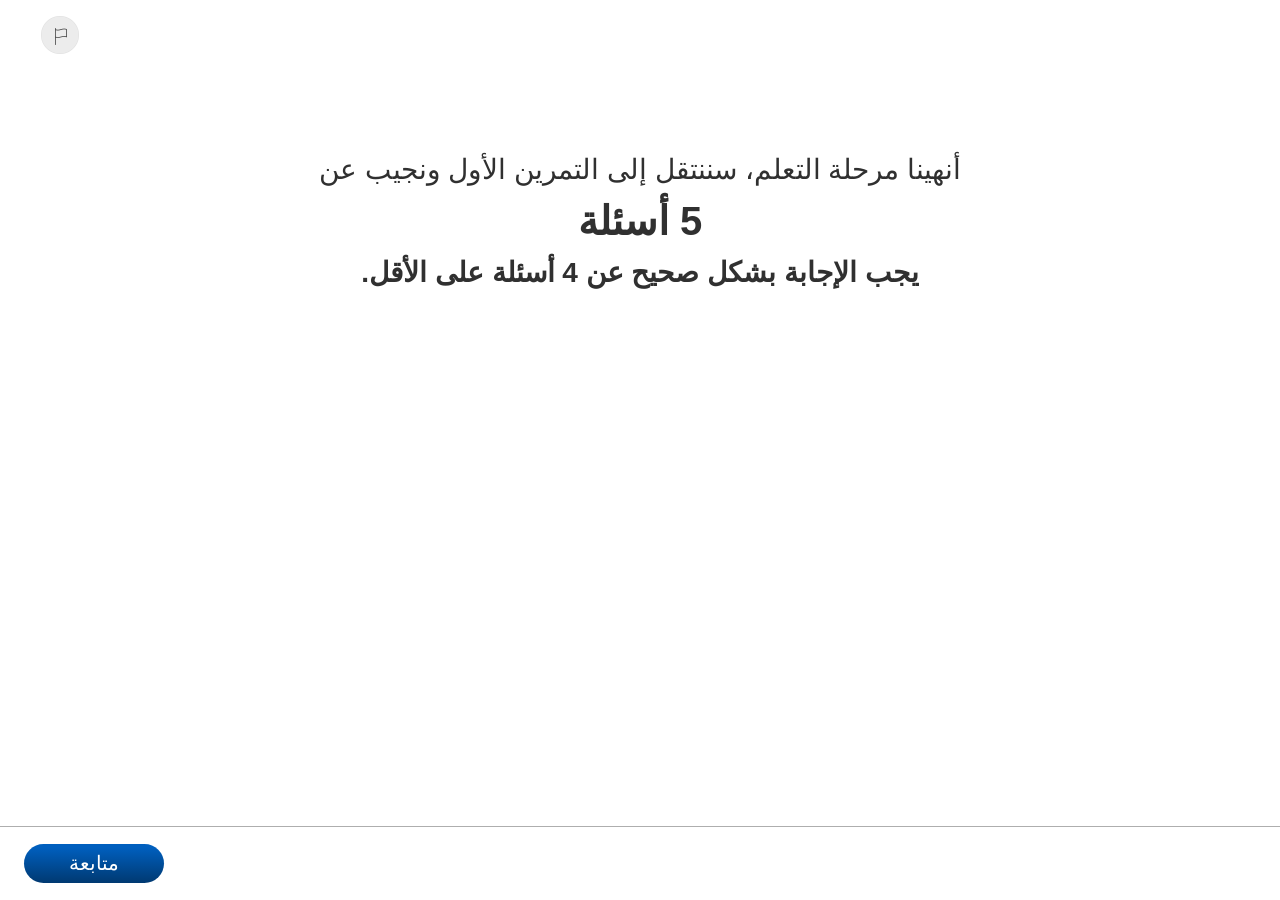
<file: methodica-science-volume-liquid-01-02/index.html>
<!DOCTYPE html>
<html lang="ar" dir="rtl">
<head>
  <meta charset="UTF-8">
  <meta name="viewport" content="width=device-width, initial-scale=1.0">
  <title>وحدة تعليمية — قياس حجم السائل وأدوات القياس · الجزء 02</title>
  <link rel="stylesheet" href="../unit-css/base.css?v=3">
  <link rel="stylesheet" href="../unit-css/scq.css?v=2">
  <link rel="stylesheet" href="../unit-css/img-zoom.css?v=1">
  <link rel="stylesheet" href="../unit-css/progress-question.css?v=1">
  <link rel="stylesheet" href="css/style.css?v=9">
  <link rel="stylesheet" href="../unit-css/25-report.css?v=1">
  <link rel="stylesheet" href="../unit-css/motion.css?v=1">
  <link rel="stylesheet" href="../unit-css/nav-buttons.css?v=1">
</head>
<body>
<!-- Boot cover (guide §8.11): hides screen 0 until the resume decision, so a restored learner
     never sees the first screen flash before their own. Inline-styled and a sibling of #app (not a
     child: #app is scaled). 50-loader.js drops it on every exit path; this failsafe lifts it after
     800 ms, or up to 6 s while a restore is actually in flight (window.__resumeInFlight). -->
<div id="boot-cover" style="position:fixed;inset:0;z-index:9999;background:#fff"></div>
<script>
(function () {
  var t0 = Date.now();
  function tick() {
    var c = document.getElementById('boot-cover');
    if (!c || !c.parentNode) return;
    if (window.__resumeInFlight && Date.now() - t0 < 6000) { setTimeout(tick, 100); return; }
    c.parentNode.removeChild(c);
  }
  setTimeout(tick, 800);
})();
</script><div id="app">

  <!-- ═══════════════════════════════════════════════════════════
       GLOBAL — Report / Issue button (Figma "issue button" component).
       Appears on EVERY screen. Lives OUTSIDE all .screen divs so it
       is shared, not duplicated per screen. Visual only for now;
       no click behavior wired.
       States: default (gray circle) → hover (blue circle + label).
       Icon shapes are the exact Figma assets; the "מצאתם בעיה?" label
       is live HTML (shown on hover) — text is never baked into the PNG.
       Pop-up variant is intentionally NOT implemented.
       ═══════════════════════════════════════════════════════════ -->
  <button class="flag-btn" id="flag-btn" type="button" aria-label="هل وجدتم مشكلة؟">
    <span class="flag-btn-icon"></span>
    <span class="flag-btn-label">هل وجدتم مشكلة؟</span>
  </button>


  <!-- ═══════════════════════════════════════════════════════════
       S0 — TransitionScreen (slide 22) — second instance (S13
       pattern; Target-01 S10 named as the reference). Adds a lead-in
       line above the title. Character video: Read variant.
       ═══════════════════════════════════════════════════════════ -->
  <section class="screen active" data-screen="0" id="s0">

    <div class="s13tr-content">
      <div class="s13tr-text" data-reveal="1">
        <p class="s15tr-lead">أنهينا مرحلة التعلم، سننتقل إلى التمرين الأول ونجيب عن</p>
        <h1 class="s13tr-title">5 أسئلة</h1>
        <p class="s13tr-subtitle">يجب الإجابة بشكل صحيح عن 4 أسئلة على الأقل.</p>
      </div>
      <!-- Motion v0.1 (video-zone fade): gentle fade only, starts with the
           screen entrance; autoplay untouched. -->
      <div class="s13tr-video-wrap" data-reveal="1" data-reveal-fade>
        <video id="s15tr-video" class="s13tr-video" autoplay muted playsinline
               disablepictureinpicture disableremoteplayback
               controlsList="nodownload noremoteplayback nofullscreen noplaybackrate"></video>
      </div>
    </div>

    <button class="btn-continue" id="s15-continue" onclick="advanceFromS15()">متابعة</button>
    <button class="scq-back" id="s15-back" type="button" onclick="goBack()">عودة</button>

  </section>


  <!-- ═══════════════════════════════════════════════════════════
       S1 — ImageHotspotQuestion, practice Q1/5 (slide 23).
       Same template as S8 with two producer-noted changes:
       (1) a Progress Question nav (שאלה 1 מתוך 5 — component ported
       from Target-01, the reference named in the notes); (2) the
       hotspot dots carry letters (א/ב/ג) matching the options line.
       Correct: ג (הנקודה הנמוכה בעקומה). Hint appears only AFTER a
       first wrong answer (producer note for this 5-question series).
       ═══════════════════════════════════════════════════════════ -->
  <section class="screen" data-screen="1" id="s1">

    <!-- Progress Question nav — Q1 first in DOM = physically RIGHT (RTL) -->
    <nav class="progress-question" aria-label="التنقُّل بين الأسئلة">
      <div class="progress-question__item" data-question="1">
        <div class="progress-question__icon progress-question__icon--current"></div>
        <span class="progress-question__label progress-question__label--visited">سؤال 1</span>
      </div>
      <div class="progress-question__connector" data-connector="1"></div>
      <div class="progress-question__item" data-question="2">
        <div class="progress-question__icon"></div>
        <span class="progress-question__label">سؤال 2</span>
      </div>
      <div class="progress-question__connector" data-connector="2"></div>
      <div class="progress-question__item" data-question="3">
        <div class="progress-question__icon"></div>
        <span class="progress-question__label">سؤال 3</span>
      </div>
      <div class="progress-question__connector" data-connector="3"></div>
      <div class="progress-question__item" data-question="4">
        <div class="progress-question__icon"></div>
        <span class="progress-question__label">سؤال 4</span>
      </div>
      <div class="progress-question__connector" data-connector="4"></div>
      <div class="progress-question__item" data-question="5">
        <div class="progress-question__icon"></div>
        <span class="progress-question__label">سؤال 5</span>
      </div>
    </nav>

    <div class="s16q-content">
      <div class="s16q-text" data-reveal="1">
        <p class="s16q-title">الجزء المقعر من السائل</p>
        <p class="s16q-body">يظهر في الصورة مخبار مدرّج يحتوي على ماء. يلتصق الماء قليلًا بالجدار، ولذلك يشكل سطح السائل انحناءً‎.</p>
        <p class="s16q-body"><strong>اضغطوا على نقطة القراءة التي نقيس عندها‎.</strong></p>
        <p class="s16q-body">أ. فوق الانحناء&nbsp;&nbsp;&nbsp;ب. على مستوى الانحناء&nbsp;&nbsp;&nbsp;ت. عند أدنى نقطة في الانحناء</p>
      </div>
      <!-- Motion: fade-only — hotspot dots are absolutely positioned (static
           inline coords) and pulse with their own animation; never transform. -->
      <div class="s16q-img-wrap" data-reveal="2" data-reveal-fade>
        <img class="s16q-img" src="assets/img/meniscus-cylinder.png"
             alt="مخبار مدرّج يحتوي على ماء — سطح الماء يشكل انحناءً مقعرًا">
        <button class="s16q-hotspot" type="button" data-id="a"
                aria-label="أ — فوق الانحناء" style="left:290.5px; top:91px;"
                onclick="s16qSelect('a')">
          <span class="s16q-hotspot-dot" aria-hidden="true">أ</span>
        </button>
        <button class="s16q-hotspot" type="button" data-id="b"
                aria-label="ب — على مستوى الانحناء" style="left:379.5px; top:102px;"
                onclick="s16qSelect('b')">
          <span class="s16q-hotspot-dot" aria-hidden="true">ب</span>
        </button>
        <button class="s16q-hotspot" type="button" data-id="c"
                aria-label="ت — عند أدنى نقطة في الانحناء" style="left:305.5px; top:130px;"
                onclick="s16qSelect('c')">
          <span class="s16q-hotspot-dot" aria-hidden="true">ت</span>
        </button>
      </div>
    </div>

    <!-- Bottom action bar — hint hidden until the first wrong answer -->
    <div class="scq-bar">
      <div class="scq-bar-main">
        <button class="scq-check" id="s16q-check" type="button" disabled
                onclick="s16qCheck()">هل إجابتي صحيحة؟</button>
        <button class="scq-hint" id="s16q-hint" type="button"
                style="visibility:hidden" onclick="s16qOpenHint()">
          <span>هل يمكنني الحصول على تلميح؟</span>
          <img class="scq-hint-ico" src="../unit-assets/img/icon-idea-blue.svg" alt="">
        </button>
      </div>
      <button class="scq-back" id="s16-back" type="button" onclick="goBack()">عودة</button>
    </div>
  </section>

  <!-- S16 feedback popup — outside .screen so display:none never hides it -->
  <div class="scq-popup m-popup hidden" id="s16q-popup"
       onpointerdown="s16qPopupMouseDown(event)"
       role="status" aria-live="polite">
    <div class="scq-popup-header">
      <p class="scq-popup-title" id="s16q-popup-title"></p>
    </div>
    <div class="scq-popup-body" id="s16q-popup-body"></div>
  </div>

  <!-- S16 hint popup (modal) — outside .screen divs, inside #app -->
  <div class="scq-hint-overlay m-popup hidden" id="s16q-hint-overlay"
       onclick="s16qCloseHintOnBackdrop(event)">
    <div class="scq-hint-popup" role="dialog" aria-modal="true"
         aria-labelledby="s16q-hint-title">
      <div class="scq-hint-content">
        <div class="scq-hint-text">
          <h2 class="scq-hint-title" id="s16q-hint-title">تلميح</h2>
          <div class="scq-hint-body">
            <p>انتبهوا إلى شكل سطح الماء. حاولوا أن تتذكروا‎ أي نقطة في الانحناء يمكن أن تُستخدم لقراءة دقيقة ومتّسقة؟</p>
          </div>
        </div>
      </div>
      <button class="scq-hint-close" type="button" onclick="s16qCloseHint()">عودة إلى السؤال</button>
    </div>
  </div>


  <!-- ═══════════════════════════════════════════════════════════
       S2 — SingleChoiceQuestion dual-part variant, practice Q2/5
       (slide 24). Producer: "וריאנט קטן של SingleChoiceQuestion —
       שתי שאלות במסך; צדקתי? נהיה פעיל רק אחרי מענה על שתיהן".
       Correct: א=30, ב=כן (both must be right). 2 attempts, hint
       after the first wrong answer (series rule).
       ═══════════════════════════════════════════════════════════ -->
  <section class="screen" data-screen="2" id="s2">

    <!-- Progress Question nav — shared component, Q1 first in DOM = RIGHT (RTL) -->
    <nav class="progress-question" aria-label="التنقُّل بين الأسئلة">
      <div class="progress-question__item" data-question="1">
        <div class="progress-question__icon"></div>
        <span class="progress-question__label">سؤال 1</span>
      </div>
      <div class="progress-question__connector" data-connector="1"></div>
      <div class="progress-question__item" data-question="2">
        <div class="progress-question__icon progress-question__icon--current"></div>
        <span class="progress-question__label progress-question__label--visited">سؤال 2</span>
      </div>
      <div class="progress-question__connector" data-connector="2"></div>
      <div class="progress-question__item" data-question="3">
        <div class="progress-question__icon"></div>
        <span class="progress-question__label">سؤال 3</span>
      </div>
      <div class="progress-question__connector" data-connector="3"></div>
      <div class="progress-question__item" data-question="4">
        <div class="progress-question__icon"></div>
        <span class="progress-question__label">سؤال 4</span>
      </div>
      <div class="progress-question__connector" data-connector="4"></div>
      <div class="progress-question__item" data-question="5">
        <div class="progress-question__icon"></div>
        <span class="progress-question__label">سؤال 5</span>
      </div>
    </nav>

    <div class="s17q-content">
      <p class="s17q-title" data-reveal="1">نتيجة موثوقة</p>
      <p class="s17q-body" data-reveal="1">قاست دنيا كمية الماء نفسها 3 مرات وحصلت على النتائج التالية: 30، 28، 32 ملل.</p>

      <p class="s17q-part" data-reveal="2">أ. ما هو معدل القياسات الثلاثة؟</p>
      <div class="s17q-answers" role="radiogroup" aria-label="أ. ما هو معدل القياسات الثلاثة؟" data-reveal="2">
        <button class="scq-opt" type="button" role="radio" aria-checked="false"
                data-part="a" data-id="30" onclick="s17qSelect('a','30')">
          <span class="scq-opt-text">30</span>
          <span class="scq-radio" aria-hidden="true"></span>
        </button>
        <button class="scq-opt" type="button" role="radio" aria-checked="false"
                data-part="a" data-id="31" onclick="s17qSelect('a','31')">
          <span class="scq-opt-text">31</span>
          <span class="scq-radio" aria-hidden="true"></span>
        </button>
        <button class="scq-opt" type="button" role="radio" aria-checked="false"
                data-part="a" data-id="32" onclick="s17qSelect('a','32')">
          <span class="scq-opt-text">32</span>
          <span class="scq-radio" aria-hidden="true"></span>
        </button>
      </div>

      <p class="s17q-part" data-reveal="3">ب. هل القياسات موثوقة؟</p>
      <div class="s17q-answers" role="radiogroup" aria-label="ب. هل القياسات موثوقة؟" data-reveal="3">
        <button class="scq-opt" type="button" role="radio" aria-checked="false"
                data-part="b" data-id="yes" onclick="s17qSelect('b','yes')">
          <span class="scq-opt-text">نعم</span>
          <span class="scq-radio" aria-hidden="true"></span>
        </button>
        <button class="scq-opt" type="button" role="radio" aria-checked="false"
                data-part="b" data-id="no" onclick="s17qSelect('b','no')">
          <span class="scq-opt-text">لا</span>
          <span class="scq-radio" aria-hidden="true"></span>
        </button>
      </div>
    </div>

    <!-- Bottom action bar — hint hidden until the first wrong answer -->
    <div class="scq-bar">
      <div class="scq-bar-main">
        <button class="scq-check" id="s17q-check" type="button" disabled
                onclick="s17qCheck()">هل إجابتي صحيحة؟</button>
        <button class="scq-hint" id="s17q-hint" type="button"
                style="visibility:hidden" onclick="s17qOpenHint()">
          <span>هل يمكنني الحصول على تلميح؟</span>
          <img class="scq-hint-ico" src="../unit-assets/img/icon-idea-blue.svg" alt="">
        </button>
      </div>
      <button class="scq-back" id="s17-back" type="button" onclick="goBack()">عودة</button>
    </div>
  </section>

  <!-- S17 feedback popup — outside .screen so display:none never hides it -->
  <div class="scq-popup m-popup hidden" id="s17q-popup"
       onpointerdown="s17qPopupMouseDown(event)"
       role="status" aria-live="polite">
    <div class="scq-popup-header">
      <p class="scq-popup-title" id="s17q-popup-title"></p>
    </div>
    <div class="scq-popup-body" id="s17q-popup-body"></div>
  </div>

  <!-- S17 hint popup (modal) — outside .screen divs, inside #app -->
  <div class="scq-hint-overlay m-popup hidden" id="s17q-hint-overlay"
       onclick="s17qCloseHintOnBackdrop(event)">
    <div class="scq-hint-popup" role="dialog" aria-modal="true"
         aria-labelledby="s17q-hint-title">
      <div class="scq-hint-content">
        <div class="scq-hint-text">
          <h2 class="scq-hint-title" id="s17q-hint-title">تلميح</h2>
          <div class="scq-hint-body">
            <p>أ. لحساب المعدل، نجمع جميع القياسات ونقسم على عدد القياسات‎.</p>
            <p>ب. افحصوا مدى تقارب النتائج من بعضها البعض. كلما كانت الفروق أصغر، كان القياس أكثر موثوقية‎.</p>
          </div>
        </div>
      </div>
      <button class="scq-hint-close" type="button" onclick="s17qCloseHint()">عودة إلى السؤال</button>
    </div>
  </div>


  <!-- ═══════════════════════════════════════════════════════════
       S3 — SingleChoiceQuestion with content image, practice Q3/5
       (slide 25). S1 template layout (image left + question/options
       right, flow-stacked). Correct: של מאיה. 2 attempts, hint after
       the first wrong answer (series rule).
       ═══════════════════════════════════════════════════════════ -->
  <section class="screen" data-screen="3" id="s3">

    <!-- Progress Question nav — shared component -->
    <nav class="progress-question" aria-label="التنقُّل بين الأسئلة">
      <div class="progress-question__item" data-question="1">
        <div class="progress-question__icon"></div>
        <span class="progress-question__label">سؤال 1</span>
      </div>
      <div class="progress-question__connector" data-connector="1"></div>
      <div class="progress-question__item" data-question="2">
        <div class="progress-question__icon"></div>
        <span class="progress-question__label">سؤال 2</span>
      </div>
      <div class="progress-question__connector" data-connector="2"></div>
      <div class="progress-question__item" data-question="3">
        <div class="progress-question__icon progress-question__icon--current"></div>
        <span class="progress-question__label progress-question__label--visited">سؤال 3</span>
      </div>
      <div class="progress-question__connector" data-connector="3"></div>
      <div class="progress-question__item" data-question="4">
        <div class="progress-question__icon"></div>
        <span class="progress-question__label">سؤال 4</span>
      </div>
      <div class="progress-question__connector" data-connector="4"></div>
      <div class="progress-question__item" data-question="5">
        <div class="progress-question__icon"></div>
        <span class="progress-question__label">سؤال 5</span>
      </div>
    </nav>

    <div class="scq-question">
      <!-- Content image (producer: OriMaya.jpg) — zoom is a template default.
           Motion: fade-only (zoom clones this wrapper); group 3 per RTL order —
           right-side text/answers first, left image after. -->
      <div class="scq-img" data-reveal="3" data-reveal-fade>
        <div class="scq-img-inner">
          <button class="img-zoom-btn" type="button" aria-label="تكبير الصورة"
                  data-zoom-src="assets/img/OriMaya.jpg"
                  data-zoom-alt="فادي وياسمين يقيسان حجم سائل في مخبار مدرّج — فادي ينظر من الأعلى وياسمين على مستوى العين">
            <svg class="img-zoom-btn__icon" aria-hidden="true" width="20" height="20" viewBox="0 0 21 21" fill="none" xmlns="http://www.w3.org/2000/svg"><path d="M8 1C11.8661 1 15 4.13371 15 7.99902C15 11.8643 11.8661 14.998 8 14.998C4.1339 14.998 1.00002 11.8643 1 7.99902C1 4.13371 4.13389 1 8 1Z" stroke="currentColor" stroke-width="2"/><path d="M12.6221 14.188L14.2657 12.6141L19.928 18.5274C20.3626 18.9813 20.347 19.7016 19.8931 20.1362C19.4392 20.5708 18.7189 20.5552 18.2843 20.1013L12.6221 14.188Z" fill="currentColor"/></svg>
          </button>
          <img src="assets/img/OriMaya.jpg"
               alt="فادي وياسمين يقيسان حجم سائل في مخبار مدرّج — فادي ينظر من الأعلى وياسمين على مستوى العين"
               onerror="this.style.display='none'">
        </div>
      </div>

      <!-- Question text (flow-stacked with the answers, per template contract) -->
      <div class="scq-qtext s18q-qtext" data-reveal="1">
        <p>انظروا إلى الصورة</p>
        <p class="s18q-body">قاس فادي وياسمين حجم سائل معين.</p>
        <p class="s18q-body">قرأ فادي 50 ملل. وقرأت ياسمين 48 ملل.</p>
        <p class="s18q-strong">أي قياس صحيح؟</p>
      </div>

      <div class="scq-answers s18q-answers" role="radiogroup" aria-label="أي قياس صحيح؟" data-reveal="2">
        <button class="scq-opt" type="button" role="radio" aria-checked="false"
                data-id="ori" onclick="s18qSelect('ori')">
          <span class="scq-opt-text">قياس فادي - يمكن الرؤية بشكل أفضل من الأعلى</span>
          <span class="scq-radio" aria-hidden="true"></span>
        </button>
        <button class="scq-opt" type="button" role="radio" aria-checked="false"
                data-id="maya" onclick="s18qSelect('maya')">
          <span class="scq-opt-text">قياس ياسمين - القراءة على مستوى العين هي الطريقة المتّبعة</span>
          <span class="scq-radio" aria-hidden="true"></span>
        </button>
        <button class="scq-opt" type="button" role="radio" aria-checked="false"
                data-id="both" onclick="s18qSelect('both')">
          <span class="scq-opt-text">النتيجتان صحيحتان ولا مشكلة في ذلك</span>
          <span class="scq-radio" aria-hidden="true"></span>
        </button>
        <button class="scq-opt" type="button" role="radio" aria-checked="false"
                data-id="bigger" onclick="s18qSelect('bigger')">
          <span class="scq-opt-text">على الأرجح قياس فادي - لأن الرقم الذي حصل عليه أكبر</span>
          <span class="scq-radio" aria-hidden="true"></span>
        </button>
      </div>
    </div>

    <!-- Bottom action bar — hint hidden until the first wrong answer -->
    <div class="scq-bar">
      <div class="scq-bar-main">
        <button class="scq-check" id="s18q-check" type="button" disabled
                onclick="s18qCheck()">هل إجابتي صحيحة؟</button>
        <button class="scq-hint" id="s18q-hint" type="button"
                style="visibility:hidden" onclick="s18qOpenHint()">
          <span>هل يمكنني الحصول على تلميح؟</span>
          <img class="scq-hint-ico" src="../unit-assets/img/icon-idea-blue.svg" alt="">
        </button>
      </div>
      <button class="scq-back" id="s18-back" type="button" onclick="goBack()">عودة</button>
    </div>
  </section>

  <!-- S18 feedback popup — outside .screen so display:none never hides it -->
  <div class="scq-popup m-popup hidden" id="s18q-popup"
       onpointerdown="s18qPopupMouseDown(event)"
       role="status" aria-live="polite">
    <div class="scq-popup-header">
      <p class="scq-popup-title" id="s18q-popup-title"></p>
    </div>
    <div class="scq-popup-body" id="s18q-popup-body"></div>
  </div>

  <!-- S18 hint popup (modal) — outside .screen divs, inside #app -->
  <div class="scq-hint-overlay m-popup hidden" id="s18q-hint-overlay"
       onclick="s18qCloseHintOnBackdrop(event)">
    <div class="scq-hint-popup" role="dialog" aria-modal="true"
         aria-labelledby="s18q-hint-title">
      <div class="scq-hint-content">
        <div class="scq-hint-text">
          <h2 class="scq-hint-title" id="s18q-hint-title">تلميح</h2>
          <div class="scq-hint-body">
            <p>تذكروا قاعدة قراءة المخبار المدرّج.</p>
            <p>هل تؤثر زاوية النظر على شكل الانحناء؟</p>
          </div>
        </div>
      </div>
      <button class="scq-hint-close" type="button" onclick="s18qCloseHint()">عودة إلى السؤال</button>
    </div>
  </div>


  <!-- ═══════════════════════════════════════════════════════════
       S4 — SingleChoiceQuestion image-cards variant, practice Q4/5
       (slide 26). S5 template (image cards + צדקתי?), reusing the same
       assets. TWO options and ONE attempt (producer fix — the משורה
       card and the retry attempt were removed): the first answer is
       final, so the feedback popup is immediately the correct/wrong
       verdict. Hint available from the start (a one-shot question has
       no "after the first wrong" moment). Correct: פיפטה.
       ═══════════════════════════════════════════════════════════ -->
  <section class="screen" data-screen="4" id="s4">

    <!-- Progress Question nav — shared component -->
    <nav class="progress-question" aria-label="التنقُّل بين الأسئلة">
      <div class="progress-question__item" data-question="1">
        <div class="progress-question__icon"></div>
        <span class="progress-question__label">سؤال 1</span>
      </div>
      <div class="progress-question__connector" data-connector="1"></div>
      <div class="progress-question__item" data-question="2">
        <div class="progress-question__icon"></div>
        <span class="progress-question__label">سؤال 2</span>
      </div>
      <div class="progress-question__connector" data-connector="2"></div>
      <div class="progress-question__item" data-question="3">
        <div class="progress-question__icon"></div>
        <span class="progress-question__label">سؤال 3</span>
      </div>
      <div class="progress-question__connector" data-connector="3"></div>
      <div class="progress-question__item" data-question="4">
        <div class="progress-question__icon progress-question__icon--current"></div>
        <span class="progress-question__label progress-question__label--visited">سؤال 4</span>
      </div>
      <div class="progress-question__connector" data-connector="4"></div>
      <div class="progress-question__item" data-question="5">
        <div class="progress-question__icon"></div>
        <span class="progress-question__label">سؤال 5</span>
      </div>
    </nav>

    <div class="s5q-content s19q-content">

      <div class="s5q-header" data-reveal="1">
        <p class="s5q-body">علينا قياس 10 ملل من السائل.<br><strong>بأي أداة يمكننا قياس الكمية بدقّة أكبر؟</strong></p>
      </div>

      <!-- Image cards, right→left: כוס כימית · פיפטה.
           direction:ltr → first DOM child = leftmost.
           Motion: ltr grid reveals as ONE group. -->
      <div class="s5q-cards" role="radiogroup" aria-label="بأي أداة يمكننا قياس الكمية بدقّة أكبر" data-reveal="2">

        <button class="s5q-card" type="button" role="radio" aria-checked="false"
                data-id="pipette" onclick="s19qSelect('pipette')">
          <span class="s5q-card-frame">
            <img src="../unit-assets/img/pipette.png" alt="ماصّة">
          </span>
          <span class="s5q-card-label">ماصّة</span>
        </button>

        <button class="s5q-card" type="button" role="radio" aria-checked="false"
                data-id="beaker" onclick="s19qSelect('beaker')">
          <span class="s5q-card-frame">
            <img src="../unit-assets/img/ChemicalBeaker2.png" alt="دورق بسِعة 500 ملل">
          </span>
          <span class="s5q-card-label">دورق بسِعة 500 ملل</span>
        </button>

      </div>

    </div>

    <!-- Bottom action bar — hint visible from the start (one attempt:
         there is no "after the first wrong" moment to reveal it) -->
    <div class="scq-bar">
      <div class="scq-bar-main">
        <button class="scq-check" id="s19q-check" type="button" disabled
                onclick="s19qCheck()">هل إجابتي صحيحة؟</button>
        <button class="scq-hint" id="s19q-hint" type="button" onclick="s19qOpenHint()">
          <span>هل يمكنني الحصول على تلميح؟</span>
          <img class="scq-hint-ico" src="../unit-assets/img/icon-idea-blue.svg" alt="">
        </button>
      </div>
      <button class="scq-back" id="s19-back" type="button" onclick="goBack()">عودة</button>
    </div>
  </section>

  <!-- S19 feedback popup — outside .screen so display:none never hides it -->
  <div class="scq-popup m-popup hidden" id="s19q-popup"
       onpointerdown="s19qPopupMouseDown(event)"
       role="status" aria-live="polite">
    <div class="scq-popup-header">
      <p class="scq-popup-title" id="s19q-popup-title"></p>
    </div>
    <div class="scq-popup-body" id="s19q-popup-body"></div>
  </div>

  <!-- S19 hint popup (modal) — outside .screen divs, inside #app -->
  <div class="scq-hint-overlay m-popup hidden" id="s19q-hint-overlay"
       onclick="s19qCloseHintOnBackdrop(event)">
    <div class="scq-hint-popup" role="dialog" aria-modal="true"
         aria-labelledby="s19q-hint-title">
      <div class="scq-hint-content">
        <div class="scq-hint-text">
          <h2 class="scq-hint-title" id="s19q-hint-title">تلميح</h2>
          <div class="scq-hint-body">
            <p>ما الذي يحدّد الدقّة - حجم الأداة أم المسافة بين علامات التدريج؟</p>
          </div>
        </div>
      </div>
      <button class="scq-hint-close" type="button" onclick="s19qCloseHint()">عودة إلى السؤال</button>
    </div>
  </div>


  <!-- ═══════════════════════════════════════════════════════════
       S5 — SingleChoiceQuestion + content image, practice Q5/5
       (slide 27). S1 template layout (dog.png left, flow-stacked
       question/options right). Correct: מזרק 5 מ״ל. 2 attempts,
       hint after the first wrong answer (series rule).
       ═══════════════════════════════════════════════════════════ -->
  <section class="screen" data-screen="5" id="s5">

    <!-- Progress Question nav — shared component -->
    <nav class="progress-question" aria-label="التنقُّل بين الأسئلة">
      <div class="progress-question__item" data-question="1">
        <div class="progress-question__icon"></div>
        <span class="progress-question__label">سؤال 1</span>
      </div>
      <div class="progress-question__connector" data-connector="1"></div>
      <div class="progress-question__item" data-question="2">
        <div class="progress-question__icon"></div>
        <span class="progress-question__label">سؤال 2</span>
      </div>
      <div class="progress-question__connector" data-connector="2"></div>
      <div class="progress-question__item" data-question="3">
        <div class="progress-question__icon"></div>
        <span class="progress-question__label">سؤال 3</span>
      </div>
      <div class="progress-question__connector" data-connector="3"></div>
      <div class="progress-question__item" data-question="4">
        <div class="progress-question__icon"></div>
        <span class="progress-question__label">سؤال 4</span>
      </div>
      <div class="progress-question__connector" data-connector="4"></div>
      <div class="progress-question__item" data-question="5">
        <div class="progress-question__icon progress-question__icon--current"></div>
        <span class="progress-question__label progress-question__label--visited">سؤال 5</span>
      </div>
    </nav>

    <div class="scq-question">
      <!-- Content image (producer: dog.png) — decorative illustration only,
           no data to inspect, so unlike the template default this image
           has no zoom button and no frame border (see #s20 .scq-img-inner
           override in style.css). Motion: fade-only, group 3 per RTL order —
           right-side text/answers first, left image after. (Flagged for
           review: now that zoom is removed, this could arguably switch to
           plain float-in like other decorative images — kept fade-only
           conservatively during the main-merge to avoid changing behavior
           as a side effect.) -->
      <div class="scq-img" data-reveal="3" data-reveal-fade>
        <div class="scq-img-inner">
          <img src="assets/img/dog.png"
               alt="كلب صغير يتلقى دواء"
               onerror="this.style.display='none'">
        </div>
      </div>

      <!-- Question text — no title line on this slide: lead-in regular,
           question bold (source formatting) -->
      <div class="scq-qtext s20q-qtext" data-reveal="1">
        <p class="s20q-body">يعطي طبيب بيطري كلبًا صغيرًا دواء بجرعة 1.5 ملل.</p>
        <p class="s20q-strong">أي أداة عليه أن يختار لقياس كمية الدواء بدقّة؟</p>
      </div>

      <div class="scq-answers s20q-answers" role="radiogroup" data-reveal="2"
           aria-label="أي أداة عليه أن يختار لقياس كمية الدواء بدقّة؟">
        <button class="scq-opt" type="button" role="radio" aria-checked="false"
                data-id="cylinder" onclick="s20qSelect('cylinder')">
          <span class="scq-opt-text">مخبار مدرّج بسِعة لتر واحد (1000 ملل)</span>
          <span class="scq-radio" aria-hidden="true"></span>
        </button>
        <button class="scq-opt" type="button" role="radio" aria-checked="false"
                data-id="syringe" onclick="s20qSelect('syringe')">
          <span class="scq-opt-text">محقنة بسِعة 5 ملل</span>
          <span class="scq-radio" aria-hidden="true"></span>
        </button>
        <button class="scq-opt" type="button" role="radio" aria-checked="false"
                data-id="beaker" onclick="s20qSelect('beaker')">
          <span class="scq-opt-text">دورق بسِعة 100 ملل</span>
          <span class="scq-radio" aria-hidden="true"></span>
        </button>
        <button class="scq-opt" type="button" role="radio" aria-checked="false"
                data-id="pipette" onclick="s20qSelect('pipette')">
          <span class="scq-opt-text">ماصّة بسِعة 25 ملل</span>
          <span class="scq-radio" aria-hidden="true"></span>
        </button>
      </div>
    </div>

    <!-- Bottom action bar — hint hidden until the first wrong answer -->
    <div class="scq-bar">
      <div class="scq-bar-main">
        <button class="scq-check" id="s20q-check" type="button" disabled
                onclick="s20qCheck()">هل إجابتي صحيحة؟</button>
        <button class="scq-hint" id="s20q-hint" type="button"
                style="visibility:hidden" onclick="s20qOpenHint()">
          <span>هل يمكنني الحصول على تلميح؟</span>
          <img class="scq-hint-ico" src="../unit-assets/img/icon-idea-blue.svg" alt="">
        </button>
      </div>
      <button class="scq-back" id="s20-back" type="button" onclick="goBack()">عودة</button>
    </div>
  </section>

  <!-- S20 feedback popup — outside .screen so display:none never hides it -->
  <div class="scq-popup m-popup hidden" id="s20q-popup"
       onpointerdown="s20qPopupMouseDown(event)"
       role="status" aria-live="polite">
    <div class="scq-popup-header">
      <p class="scq-popup-title" id="s20q-popup-title"></p>
    </div>
    <div class="scq-popup-body" id="s20q-popup-body"></div>
  </div>

  <!-- S20 hint popup (modal) — outside .screen divs, inside #app -->
  <div class="scq-hint-overlay m-popup hidden" id="s20q-hint-overlay"
       onclick="s20qCloseHintOnBackdrop(event)">
    <div class="scq-hint-popup" role="dialog" aria-modal="true"
         aria-labelledby="s20q-hint-title">
      <div class="scq-hint-content">
        <div class="scq-hint-text">
          <h2 class="scq-hint-title" id="s20q-hint-title">تلميح</h2>
          <div class="scq-hint-body">
            <p>1.5 ملل - كمية صغيرة. نحتاج إلى أداة دقيقة ومريحة لإدخال الدواء إلى فم الكلب‎.</p>
          </div>
        </div>
      </div>
      <button class="scq-hint-close" type="button" onclick="s20qCloseHint()">عودة إلى السؤال</button>
    </div>
  </div>

  <!-- ═══════════════════════════════════════════════════════════
       Image zoom modal — ONE shared instance per part, outside all
       .screen divs (global component). Opens via any [data-zoom-src]
       button; closes via backdrop / X / Escape. Clone-based stage:
       the image WRAPPER is cloned so overlays inside it are included.
       ═══════════════════════════════════════════════════════════ -->
  <div class="img-zoom-modal hidden" id="img-zoom-modal" aria-hidden="true">
    <div class="img-zoom-modal__backdrop" data-zoom-close="true"></div>
    <div class="img-zoom-modal__panel" role="dialog" aria-modal="true" aria-label="عرض الصورة المكبَّرة">
      <button class="img-zoom-modal__close" type="button" aria-label="إغلاق الصورة" data-zoom-close="true"><svg class="img-zoom-modal__close-icon" aria-hidden="true" width="15" height="15" viewBox="0 0 15 15" fill="none" xmlns="http://www.w3.org/2000/svg"><path d="M1.192 1.192L13.808 13.808M13.808 1.192L1.192 13.808" stroke="currentColor" stroke-width="2.383" stroke-linecap="round"/></svg></button>
      <div class="img-zoom-modal__stage" id="img-zoom-modal-stage"></div>
    </div>
  </div>

  <!-- ═══ "מצאתם בעיה?" — the shared 720 issue-report dialogs (unit-js/25-report.js,
       unit-css/25-report.css). Copied unchanged from methodica-science-mass-measure-03; inside
       #app (the overlay aligns with the scaled canvas) and outside every .screen (always
       available). Guide §7.1. ═══ -->
  <div id="report-modal"
       class="report-modal-overlay"
       hidden
       role="dialog"
       aria-modal="true"
       aria-labelledby="report-modal-title">
    <div class="report-modal-box">
      <button class="report-close-btn" type="button" onclick="tryCloseReportModal()" aria-label="إغلاق">&#10005;</button>
      <h2 class="report-modal-title" id="report-modal-title">الإبلاغ عن مشكلة</h2>
      <p class="report-modal-body">هل هناك شيء غير واضح أو لا يعمل كما ينبغي؟<br>أخبرونا بما حدث لنعالج المشكلة.</p>

      <div class="report-field">
        <label class="report-label" for="report-type"><span class="required-star">*</span> ما نوع المشكلة</label>
        <div class="report-custom-select" id="report-type-wrapper">
          <button class="report-select-btn is-placeholder" type="button" aria-haspopup="listbox" aria-expanded="false">
            <span class="report-select-value">اختاروا نوع المشكلة</span>
          </button>
          <ul class="report-select-list" role="listbox" hidden>
            <li class="report-select-option" data-value="technical" role="option">عطل تقني أو شيء لا يعمل</li>
            <li class="report-select-option" data-value="unclear" role="option">شيء غير واضح لي</li>
            <li class="report-select-option" data-value="other" role="option">أخرى</li>
          </ul>
          <input type="hidden" id="report-type" value="">
        </div>
        <span class="report-field-error" id="report-type-error" hidden>اختاروا نوع المشكلة</span>
      </div>

      <div class="report-field">
        <label class="report-label" for="report-text"><span class="required-star">*</span> ماذا حدث؟</label>
        <textarea class="report-textarea" id="report-text" maxlength="250" rows="4" placeholder="اشرحوا ما حدث لنتمكن من فهم المشكلة" onblur="reportTextBlur()"></textarea>
        <span class="report-field-error" id="report-text-error" hidden>اكتبوا ما حدث</span>
        <span class="report-char-count" id="report-char-count">0 / 250</span>
      </div>

      <div class="report-actions">
        <button class="report-cancel-btn" type="button" onclick="tryCloseReportModal()">إلغاء</button>
        <button class="report-submit-btn" type="button" onclick="submitReport()" disabled>إرسال البلاغ</button>
      </div>
    </div>
  </div>

  <!-- מצב "הדיווח נשלח". דיאלוג נפרד מדיאלוג הנטישה שמתחתיו — אין לאחד ביניהם. -->
  <div id="report-thanks-modal"
       class="report-modal-overlay"
       hidden
       role="dialog"
       aria-modal="true"
       aria-labelledby="report-thanks-title">
    <div class="report-modal-box report-confirm-box">
      <h2 class="report-modal-title" id="report-thanks-title">تم إرسال البلاغ، شكرًا!</h2>
      <p class="report-modal-body">استلمنا بلاغكم وسنعالجه في أقرب وقت.</p>
      <div class="report-actions">
        <button class="report-submit-btn" type="button" onclick="closeReportThanks()">إغلاق</button>
      </div>
    </div>
  </div>

  <!-- אישור נטישה: נפתח רק כשיש קלט שלא נשלח. -->
  <div id="report-confirm-modal"
       class="report-modal-overlay"
       hidden
       role="dialog"
       aria-modal="true"
       aria-labelledby="report-confirm-title">
    <div class="report-modal-box report-confirm-box">
      <h2 class="report-modal-title" id="report-confirm-title">هل أنتم متأكدون من إغلاق النافذة؟</h2>
      <p class="report-modal-body">عند الضغط على إغلاق لن يُرسل البلاغ</p>
      <div class="report-actions">
        <button class="report-cancel-btn" type="button" onclick="forceCloseReportModal()">إغلاق النافذة</button>
        <button class="report-submit-btn" type="button" onclick="backToReportForm()">أريد الإبلاغ</button>
      </div>
    </div>
  </div>

</div><!-- /#app -->
<script src="../unit-js/10-identity.js?v=2"></script>
<script src="../unit-js/20-xapi.js?v=2"></script>
<script src="../unit-js/25-report.js?v=1"></script>
<script src="../unit-js/40-resume.js?v=2"></script>
<script src="../unit-js/45-resume-paint.js?v=1"></script>
<script src="../unit-js/50-loader.js?v=1"></script>
<script src="../unit-js/05-motion.js?v=1"></script>
<script src="../unit-js/00-util.js?v=2"></script>
<script src="../unit-js/30-nav.js?v=2"></script>
<script src="../unit-js/32-navlabels.js?v=1"></script>
<script src="../unit-js/35-popup.js?v=1"></script>
<script src="../unit-js/38-progress.js?v=1"></script>
<script src="js/main.js?v=12"></script>
<script src="../unit-js/90-boot.js?v=2"></script>
</body>
</html>
</file>
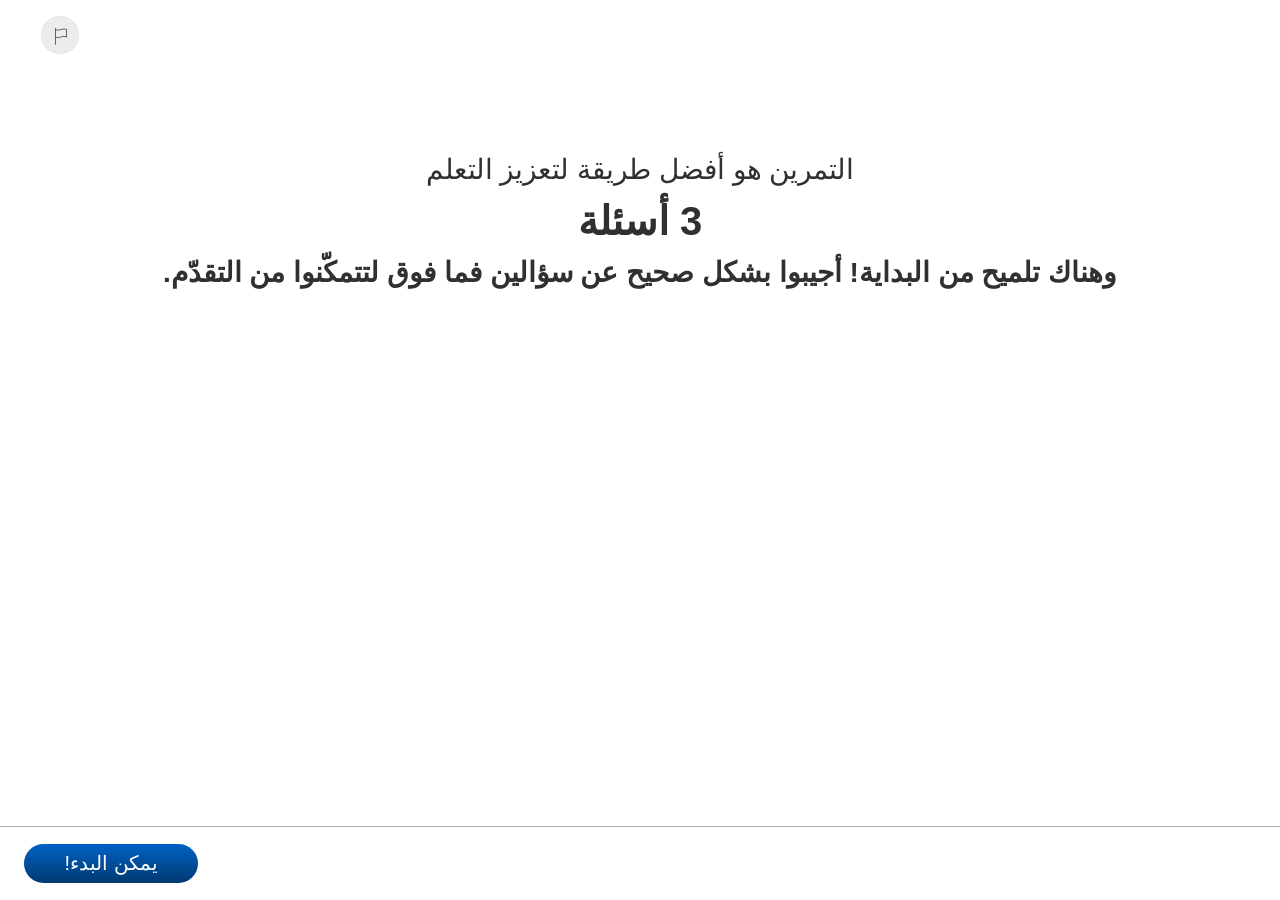
<file: methodica-science-volume-liquid-01-03/index.html>
<!DOCTYPE html>
<html lang="ar" dir="rtl">
<head>
  <meta charset="UTF-8">
  <meta name="viewport" content="width=device-width, initial-scale=1.0">
  <title>وحدة تعليمية — قياس حجم السائل وأدوات القياس · الجزء 03</title>
  <link rel="stylesheet" href="../unit-css/base.css?v=3">
  <link rel="stylesheet" href="../unit-css/scq.css?v=2">
  <link rel="stylesheet" href="../unit-css/img-zoom.css?v=1">
  <link rel="stylesheet" href="../unit-css/progress-question.css?v=1">
  <link rel="stylesheet" href="css/style.css?v=10">
  <link rel="stylesheet" href="../unit-css/25-report.css?v=1">
  <link rel="stylesheet" href="../unit-css/motion.css?v=1">
  <link rel="stylesheet" href="../unit-css/nav-buttons.css?v=1">
</head>
<body>
<!-- Boot cover (guide §8.11): hides screen 0 until the resume decision, so a restored learner
     never sees the first screen flash before their own. Inline-styled and a sibling of #app (not a
     child: #app is scaled). 50-loader.js drops it on every exit path; this failsafe lifts it after
     800 ms, or up to 6 s while a restore is actually in flight (window.__resumeInFlight). -->
<div id="boot-cover" style="position:fixed;inset:0;z-index:9999;background:#fff"></div>
<script>
(function () {
  var t0 = Date.now();
  function tick() {
    var c = document.getElementById('boot-cover');
    if (!c || !c.parentNode) return;
    if (window.__resumeInFlight && Date.now() - t0 < 6000) { setTimeout(tick, 100); return; }
    c.parentNode.removeChild(c);
  }
  setTimeout(tick, 800);
})();
</script><div id="app">

  <!-- ═══════════════════════════════════════════════════════════
       GLOBAL — Report / Issue button (shared across every screen).
       Visual only; no click behavior wired.
       ═══════════════════════════════════════════════════════════ -->
  <button class="flag-btn" id="flag-btn" type="button" aria-label="هل وجدتم مشكلة؟">
    <span class="flag-btn-icon"></span>
    <span class="flag-btn-label">هل وجدتم مشكلة؟</span>
  </button>


  <!-- ═══════════════════════════════════════════════════════════
       S0 — Screen 01 · TransitionScreen (slide 28, last slide of the
       production deck — first screen of part 02). Companion video
       auto-plays on entry. Character (1/2) carried over from part 01
       via localStorage. First screen of THIS part: back navigates to
       the previous part (no local screen 0 to return to).
       ═══════════════════════════════════════════════════════════ -->
  <section class="screen active" data-screen="0" id="s0">

    <div class="s13tr-content">
      <!-- Screen reveal (approved video-screen pattern): text block floats in
           as ONE group; the video/wrapper and nav buttons stay static. -->
      <div class="s13tr-text" data-reveal="1">
        <p class="s15tr-lead">التمرين هو أفضل طريقة لتعزيز التعلم</p>
        <h1 class="s13tr-title">3 أسئلة</h1>
        <p class="s13tr-subtitle">وهناك تلميح من البداية! أجيبوا بشكل صحيح عن سؤالين فما فوق لتتمكّنوا من التقدّم.</p>
      </div>
      <!-- Motion v0.1 (video-zone fade): gentle fade only, starts with the
           screen entrance; autoplay untouched. -->
      <div class="s13tr-video-wrap" data-reveal="1" data-reveal-fade>
        <video id="s0-video" class="s13tr-video" autoplay muted playsinline
               disablepictureinpicture disableremoteplayback
               controlsList="nodownload noremoteplayback nofullscreen noplaybackrate"></video>
      </div>
    </div>

    <button class="btn-continue" id="s0-continue" onclick="advanceFromS0()">يمكن البدء!</button>
    <button class="scq-back" id="s0-back" type="button" onclick="goBack()">عودة</button>

  </section>


  <!-- ═══════════════════════════════════════════════════════════
       S1 — Screen 02 · SingleChoiceQuestion, image-choice variant
       (slide 29). Producer: "TwoOptionSelectio + SingleChoiceQuestion"
       — same card/state-machine shape as part 01's #s19 (image cards
       + standard SCQ state machine), but hint is visible from the
       start (template default — producer note: "רמז זמין כבר
       מהניסיון הראשון"), not S19's hidden-until-wrong choice.
       2 attempts. Correct: משורה. Q1 of 3 on the progress nav.
       ═══════════════════════════════════════════════════════════ -->
  <section class="screen" data-screen="1" id="s1">

    <!-- Progress Question nav — 3 dots (S0's transition text: "3 שאלות").
         Q1 first in DOM = physically RIGHT (RTL). -->
    <nav class="progress-question" aria-label="التنقُّل بين الأسئلة">
      <div class="progress-question__item" data-question="1">
        <div class="progress-question__icon progress-question__icon--current"></div>
        <span class="progress-question__label progress-question__label--visited">سؤال 1</span>
      </div>
      <div class="progress-question__connector" data-connector="1"></div>
      <div class="progress-question__item" data-question="2">
        <div class="progress-question__icon"></div>
        <span class="progress-question__label">سؤال 2</span>
      </div>
      <div class="progress-question__connector" data-connector="2"></div>
      <div class="progress-question__item" data-question="3">
        <div class="progress-question__icon"></div>
        <span class="progress-question__label">سؤال 3</span>
      </div>
    </nav>

    <div class="s5q-content">

      <!-- Question text + juice photo — one group. RTL row: text first
           in DOM = right, image = left. Decorative flavor image (the
           tools below are the data) — no zoom button and no gray frame,
           per the S20 dog.png precedent in part 01. -->
      <div class="s5q-header" data-reveal="1">
        <p class="s5q-body">ما هي الأداة المناسبة لقياس كمية العصير في الكوب المملوء بعصير البرتقال بدقة؟<br><strong>اضغطوا على الإجابة الصحيحة‎.</strong></p>
        <img class="s1q-img" src="assets/img/OrangeJuice.png" alt="كوب مملوء بعصير البرتقال">
      </div>

      <!-- Image cards, right→left: מאזניים דיגיטליים · סרגל · כף · משורה.
           direction:ltr → first DOM child = leftmost.
           Screen reveal: direction:ltr row → DOM order ≠ visual order, so the
           whole card row reveals as ONE group (never per-card). -->
      <div class="s5q-cards" data-reveal="2" role="radiogroup" aria-label="ما هي الأداة المناسبة لقياس كمية العصير في الكوب المملوء بعصير البرتقال بدقة؟ اضغطوا على الإجابة الصحيحة‎.">

        <button class="s5q-card" type="button" role="radio" aria-checked="false"
                data-id="cylinder" onclick="s1qSelect('cylinder')">
          <span class="s5q-card-frame">
            <img src="../unit-assets/img/MeasuringCylinder.png" alt="مخبار مدرّج">
          </span>
          <span class="s5q-card-label">مخبار مدرّج</span>
        </button>

        <button class="s5q-card" type="button" role="radio" aria-checked="false"
                data-id="spoon" onclick="s1qSelect('spoon')">
          <span class="s5q-card-frame">
            <img src="../unit-assets/img/spoon.png" alt="ملعقة">
          </span>
          <span class="s5q-card-label">ملعقة</span>
        </button>

        <button class="s5q-card" type="button" role="radio" aria-checked="false"
                data-id="ruler" onclick="s1qSelect('ruler')">
          <span class="s5q-card-frame">
            <img src="assets/img/ruler.png" alt="مسطرة">
          </span>
          <span class="s5q-card-label">مسطرة</span>
        </button>

        <button class="s5q-card" type="button" role="radio" aria-checked="false"
                data-id="scale" onclick="s1qSelect('scale')">
          <span class="s5q-card-frame">
            <img src="assets/img/DigitalWeight.png" alt="ميزان رقمي">
          </span>
          <span class="s5q-card-label">ميزان رقمي</span>
        </button>

      </div>

    </div>

    <!-- Bottom action bar: [צדקתי? + hint] (left) · [back] (right).
         Hint visible from the start (template default). -->
    <div class="scq-bar">
      <div class="scq-bar-main">
        <button class="scq-check" id="s1q-check" type="button" disabled
                onclick="s1qCheck()">هل إجابتي صحيحة؟</button>
        <button class="scq-hint" id="s1q-hint" type="button" onclick="s1qOpenHint()">
          <span>هل يمكنني الحصول على تلميح؟</span>
          <img class="scq-hint-ico" src="../unit-assets/img/icon-idea-blue.svg" alt="">
        </button>
      </div>
      <button class="scq-back" id="s1-back" type="button" onclick="goBack()">عودة</button>
    </div>

  </section>


  <!-- S1 feedback popup — outside .screen so display:none never hides it -->
  <!-- Popup motion (approved): .m-popup = 260ms fade-in on every open,
       applied to all standard feedback popups + hint overlays below.
       The #img-zoom-modal lightbox is deliberately EXCLUDED. -->
  <div class="scq-popup m-popup hidden" id="s1q-popup"
       onpointerdown="popupMouseDown(event,'s1q-popup')"
       role="status" aria-live="polite">
    <div class="scq-popup-header">
      <p class="scq-popup-title" id="s1q-popup-title"></p>
    </div>
    <div class="scq-popup-body" id="s1q-popup-body"></div>
  </div>

  <!-- S1 hint popup (modal) — outside .screen divs, inside #app -->
  <div class="scq-hint-overlay m-popup hidden" id="s1q-hint-overlay"
       onclick="s1qCloseHintOnBackdrop(event)">
    <div class="scq-hint-popup" role="dialog" aria-modal="true"
         aria-labelledby="s1q-hint-title">
      <div class="scq-hint-content">
        <div class="scq-hint-text">
          <h2 class="scq-hint-title" id="s1q-hint-title">تلميح</h2>
          <div class="scq-hint-body">
            <p>كمية السائل هي عمليًا حجمه‎.</p>
            <p>بأي أداة يمكن قياس حجمه؟</p>
          </div>
        </div>
      </div>
      <button class="scq-hint-close" type="button" onclick="s1qCloseHint()">عودة إلى السؤال</button>
    </div>
  </div>


  <!-- ═══════════════════════════════════════════════════════════
       S2 — Screen 03 · MultipleChoiceQuestion, image-choice variant
       (slide 30, Q2/3). PROJECT-LOCAL VARIANT — no dedicated
       MultipleChoiceQuestion template exists yet in the 720 template
       library (see chat / bottom of this file for the documented
       candidate). Reuses:
         - SingleChoiceQuestion's question workflow, attempts, hint,
           checking, feedback, and completion behavior
           (_question-template-defaults.md).
         - The image-card structure from S1/S19 (SingleChoiceQuestionImage)
           for the six answer cards.
       Adapted from single-select to multi-select: selections stored
       in a Set (s2mcSelected), toggle-only-that-card semantics,
       aria-checked reflects membership, check button enables once
       AT LEAST ONE card is selected (not "must match exact count").
       2×3 grid (6 cards) per the producer's own open question — chosen
       over a single row of 6 for readability (see chat). Correct set:
       {משורה, מזרק, כוס מדידה}. 2 attempts. Hint visible from the
       start (producer note: "רמז זמין כבר מהניסיון הראשון").
       ═══════════════════════════════════════════════════════════ -->
  <section class="screen" data-screen="2" id="s2">

    <!-- Progress Question nav — Q2 current. -->
    <nav class="progress-question" aria-label="التنقُّل بين الأسئلة">
      <div class="progress-question__item" data-question="1">
        <div class="progress-question__icon"></div>
        <span class="progress-question__label">سؤال 1</span>
      </div>
      <div class="progress-question__connector" data-connector="1"></div>
      <div class="progress-question__item" data-question="2">
        <div class="progress-question__icon progress-question__icon--current"></div>
        <span class="progress-question__label progress-question__label--visited">سؤال 2</span>
      </div>
      <div class="progress-question__connector" data-connector="2"></div>
      <div class="progress-question__item" data-question="3">
        <div class="progress-question__icon"></div>
        <span class="progress-question__label">سؤال 3</span>
      </div>
    </nav>

    <div class="s2mc-content">

      <div class="s5q-header" data-reveal="1">
        <p class="s5q-title">قياس الحجم</p>
        <p class="s5q-body"><strong>اختاروا الأدوات الثلاث التي تقيس حجم السوائل‎.</strong>
          <!-- Transient notice — shown when a 4th selection is attempted.
               Inline in the instruction line, immediately after (left of,
               RTL) the sentence; visibility-toggled so it never reflows. -->
          <span class="s2mc-limit-msg" id="s2mc-limit-msg" role="status" aria-live="polite" hidden>يمكن اختيار حتى 3 إجابات</span>
        </p>
      </div>

      <!-- 2×3 grid, right→left within each row (RTL reading order):
           Row 1: מאזניים דיגיטליים · סרגל · משורה
           Row 2: מזרק · כוס מדידה · שעון עצר
           direction:ltr on each row → first DOM child = leftmost. -->

      <!-- Screen reveal: rows are direction:ltr (DOM order ≠ visual order),
           so the whole 2×3 grid reveals as ONE group (never per-card). -->
      <div class="s2mc-grid" data-reveal="2" role="group" aria-label="قياس الحجم — اختاروا الأدوات الثلاث التي تقيس حجم السوائل‎.">

        <div class="s2mc-row">
          <button class="s5q-card" type="button" role="checkbox" aria-checked="false"
                  data-id="cylinder" onclick="s2mcToggle('cylinder')">
            <span class="s5q-card-frame">
              <img src="../unit-assets/img/MeasuringCylinder.png" alt="مخبار مدرّج">
            </span>
            <span class="s5q-card-label">مخبار مدرّج</span>
          </button>

          <button class="s5q-card" type="button" role="checkbox" aria-checked="false"
                  data-id="ruler" onclick="s2mcToggle('ruler')">
            <span class="s5q-card-frame">
              <img src="assets/img/ruler.png" alt="مسطرة">
            </span>
            <span class="s5q-card-label">مسطرة</span>
          </button>

          <button class="s5q-card" type="button" role="checkbox" aria-checked="false"
                  data-id="scale" onclick="s2mcToggle('scale')">
            <span class="s5q-card-frame">
              <img src="assets/img/DigitalWeight.png" alt="ميزان رقمي">
            </span>
            <span class="s5q-card-label">ميزان رقمي</span>
          </button>
        </div>

        <div class="s2mc-row">
          <button class="s5q-card" type="button" role="checkbox" aria-checked="false"
                  data-id="stopwatch" onclick="s2mcToggle('stopwatch')">
            <span class="s5q-card-frame">
              <img src="assets/img/StopWatch.png" alt="ساعة توقيت">
            </span>
            <span class="s5q-card-label">ساعة توقيت</span>
          </button>

          <button class="s5q-card" type="button" role="checkbox" aria-checked="false"
                  data-id="measuringcup" onclick="s2mcToggle('measuringcup')">
            <span class="s5q-card-frame">
              <img src="../unit-assets/img/ChemicalBeaker2.png" alt="كوب قياس">
            </span>
            <span class="s5q-card-label">كوب قياس</span>
          </button>

          <button class="s5q-card" type="button" role="checkbox" aria-checked="false"
                  data-id="syringe" onclick="s2mcToggle('syringe')">
            <span class="s5q-card-frame">
              <img src="assets/img/syringe.png" alt="محقنة">
            </span>
            <span class="s5q-card-label">محقنة</span>
          </button>
        </div>

      </div>

    </div>

    <!-- Bottom action bar: [בחרתי + hint] (left) · [back] (right).
         Hint visible from the start (template default). -->
    <div class="scq-bar">
      <div class="scq-bar-main">
        <button class="scq-check" id="s2mc-check" type="button" disabled
                onclick="s2mcCheck()">هل إجابتي صحيحة؟</button>
        <button class="scq-hint" id="s2mc-hint" type="button" onclick="s2mcOpenHint()">
          <span>هل يمكنني الحصول على تلميح؟</span>
          <img class="scq-hint-ico" src="../unit-assets/img/icon-idea-blue.svg" alt="">
        </button>
      </div>
      <button class="scq-back" id="s2-back" type="button" onclick="goBack()">عودة</button>
    </div>

  </section>


  <!-- S2 feedback popup — outside .screen so display:none never hides it -->
  <div class="scq-popup m-popup hidden" id="s2mc-popup"
       onpointerdown="popupMouseDown(event,'s2mc-popup')"
       role="status" aria-live="polite">
    <div class="scq-popup-header">
      <p class="scq-popup-title" id="s2mc-popup-title"></p>
    </div>
    <div class="scq-popup-body" id="s2mc-popup-body"></div>
  </div>

  <!-- S2 hint popup (modal) — outside .screen divs, inside #app -->
  <div class="scq-hint-overlay m-popup hidden" id="s2mc-hint-overlay"
       onclick="s2mcCloseHintOnBackdrop(event)">
    <div class="scq-hint-popup" role="dialog" aria-modal="true"
         aria-labelledby="s2mc-hint-title">
      <div class="scq-hint-content">
        <div class="scq-hint-text">
          <h2 class="scq-hint-title" id="s2mc-hint-title">تلميح</h2>
          <div class="scq-hint-body">
            <p>ابحثوا عن أدوات شفافة عليها خطوط تدريج بوحدة ملل.</p>
            <p>وليس عن أدوات تقيس الكتلة، الطول أو الزمن‎.</p>
          </div>
        </div>
      </div>
      <button class="scq-hint-close" type="button" onclick="s2mcCloseHint()">عودة إلى السؤال</button>
    </div>
  </div>


  <!-- ═══════════════════════════════════════════════════════════
       S3 — Screen 04 · ValueInputQuestion + DropdownQuestion,
       combined variant (slide 31, current last slide of the
       production deck). Producer: "שאלה 3 מתוך 3". "צדקתי?" enables
       only once BOTH parts are filled. 2 attempts. Hint visible from
       the start (template default — no hidden-until-wrong policy
       stated in the producer notes for this slide).
       ═══════════════════════════════════════════════════════════ -->
  <section class="screen" data-screen="3" id="s3">

    <!-- Progress Question nav — Q3 current. -->
    <nav class="progress-question" aria-label="التنقُّل بين الأسئلة">
      <div class="progress-question__item" data-question="1">
        <div class="progress-question__icon"></div>
        <span class="progress-question__label">سؤال 1</span>
      </div>
      <div class="progress-question__connector" data-connector="1"></div>
      <div class="progress-question__item" data-question="2">
        <div class="progress-question__icon"></div>
        <span class="progress-question__label">سؤال 2</span>
      </div>
      <div class="progress-question__connector" data-connector="2"></div>
      <div class="progress-question__item" data-question="3">
        <div class="progress-question__icon progress-question__icon--current"></div>
        <span class="progress-question__label progress-question__label--visited">سؤال 3</span>
      </div>
    </nav>

    <div class="s3vd-content">

      <p class="s3vd-context" data-reveal="1">قاست طالبة نفس الكمية مرتين: 20 و-22 ملل.</p>

      <!-- Part א — ValueInputQuestion (integer only). Correct: 21.
           Screen reveal: both answer rows (א + ב) share group 2 — float-in on
           inputs is approved; focus/typing/dropdown behavior unaffected. -->
      <div class="s3vd-row" data-reveal="2">
        <span class="s3vd-label">أ. ما هو المعدل؟</span>
        <input id="s3v-input" class="s4v-input" type="number" inputmode="numeric"
               step="1" dir="ltr" aria-label="ما هو المعدل؟" oninput="s3vdInputChange()">
      </div>

      <!-- Part ב — Dropdown (single-select, 3 options). Correct: "לא, עדיף 3 כדי לדייק". -->
      <div class="s3vd-row" data-reveal="2">
        <span class="s3vd-label">ب. هل القياسان كافيان؟</span>
        <div class="mdq-dropdown-wrap" id="s3dd-wrap">
          <button class="mdq-btn" id="s3dd-btn" type="button"
                  data-empty="true" aria-haspopup="listbox" aria-expanded="false"
                  onclick="s3ddToggle()">
            <svg class="mdq-chevron" width="16" height="8" viewBox="0 0 16 8" fill="none" aria-hidden="true">
              <path d="M1 1L8 7L15 1" stroke="#AEAEAE" stroke-width="1.5" stroke-linecap="round" stroke-linejoin="round"/>
            </svg>
            <span class="mdq-selected" id="s3dd-selected">اختاروا إجابة</span>
          </button>
          <ul class="mdq-list hidden" id="s3dd-list" role="listbox">
            <li class="mdq-option" role="option" tabindex="0" data-key="enough" onclick="s3ddSelect('enough')">نعم، القياسان كافيان</li>
            <li class="mdq-option" role="option" tabindex="0" data-key="three-better" onclick="s3ddSelect('three-better')">لا، يُفضّل إجراء 3 قياسات لزيادة الدقّة</li>
            <li class="mdq-option" role="option" tabindex="0" data-key="no-difference" onclick="s3ddSelect('no-difference')">لا يوجد فرق</li>
          </ul>
        </div>
      </div>

    </div>

    <!-- Bottom action bar: [צדקתי? + hint] (left) · [back] (right). -->
    <div class="scq-bar">
      <div class="scq-bar-main">
        <button class="scq-check" id="s3v-check" type="button" disabled
                onclick="s3vdCheck()">هل إجابتي صحيحة؟</button>
        <button class="scq-hint" id="s3v-hint" type="button" onclick="s3vdOpenHint()">
          <span>هل يمكنني الحصول على تلميح؟</span>
          <img class="scq-hint-ico" src="../unit-assets/img/icon-idea-blue.svg" alt="">
        </button>
      </div>
      <button class="scq-back" id="s3-back" type="button" onclick="goBack()">عودة</button>
    </div>

  </section>


  <!-- S3 feedback popup — outside .screen so display:none never hides it -->
  <div class="scq-popup m-popup hidden" id="s3v-popup"
       onpointerdown="popupMouseDown(event,'s3v-popup')"
       role="status" aria-live="polite">
    <div class="scq-popup-header">
      <p class="scq-popup-title" id="s3v-popup-title"></p>
    </div>
    <div class="scq-popup-body" id="s3v-popup-body"></div>
  </div>

  <!-- S3 hint popup (modal) — outside .screen divs, inside #app -->
  <div class="scq-hint-overlay m-popup hidden" id="s3v-hint-overlay"
       onclick="s3vdCloseHintOnBackdrop(event)">
    <div class="scq-hint-popup" role="dialog" aria-modal="true"
         aria-labelledby="s3v-hint-title">
      <div class="scq-hint-content">
        <div class="scq-hint-text">
          <h2 class="scq-hint-title" id="s3v-hint-title">تلميح</h2>
          <div class="scq-hint-body">
            <p>أ. اجمعوا واقسموا على 2‏‎.</p>
            <p>ب. عندما يكون لدينا عدد أكبر من القياسات، يصبح من السهل اكتشاف النتائج الشاذة.</p>
          </div>
        </div>
      </div>
      <button class="scq-hint-close" type="button" onclick="s3vdCloseHint()">عودة إلى السؤال</button>
    </div>
  </div>


  <!-- ═══════════════════════════════════════════════════════════
       S4 — Screen 05 · TransitionScreen (slide 32, current last
       slide of the production deck). Same Figma template as S0
       ("TransitionScreen" — notes: "שם המסך בפיגמה: Transitio[n]
       [S]creen", split across lines in the source pptx). Character
       asset: companion video, medal variant (Character-1-medal.mp4 /
       Character-2-medal.mp4 — the real videos that replaced the
       interim still-image pair). Adds one new piece the S0 instance
       didn't need: a
       speech-bubble callout ("בועית דיבור מהפיגמה"), reproduced from
       the ACTUAL Figma component (node 2500:5858, "Image Text Bubble
       States" — same asset family as part-01's .s1-talk-bubble),
       tail-bottom variant rotated -90° in this instance so the tail
       points right, toward the character's mouth. No custom continue-
       button label given in the source (no button text run authored
       on this slide) → template default "המשך" (matches part-01
       S15's plain transition, not S0's custom "אפשר להתחיל!").
       ═══════════════════════════════════════════════════════════ -->
  <section class="screen" data-screen="4" id="s4">

    <div class="s13tr-content">
      <!-- Screen reveal: title/text floats in as group 1; the medal image
           (static content media, NOT a video) fades in as group 2. The
           attribute sits on the <img> itself because its wrapper also holds
           the speech bubble, which stays STATIC (approved exception: bubbles
           attached to the character/medal zone never animate). -->
      <div class="s13tr-text" data-reveal="1">
        <p class="s15tr-lead">عمل رائع!</p>
        <h1 class="s13tr-title">فيما يلي تمرين إضافي بمستوى صعوبة أعلى.</h1>
      </div>
      <div class="s13tr-video-wrap s4tr-image-wrap">
        <video id="s4-video" class="s13tr-video" data-reveal="2" data-reveal-fade
               autoplay muted playsinline
               disablepictureinpicture disableremoteplayback
               controlsList="nodownload noremoteplayback nofullscreen noplaybackrate"
               aria-label="الشخصية التي تم اختيارها، مع ميدالية"></video>
        <!-- Motion: this zone changed from a static medal image to a real
             video during the main-merge — per the Video zones rule, the
             bubble now joins the video's group and fades in WITH it (no
             stagger), superseding the old "bubble stays static" exception
             that applied only while this was a non-video medal image. -->
        <div class="s4-bubble" data-reveal="2" data-reveal-fade>
          <p class="s4-bubble-text">أنا واثق من أنكم ستنجحون!</p>
        </div>
      </div>
    </div>

    <button class="btn-continue" id="s4-continue" onclick="advanceFromS4()">متابعة</button>
    <button class="scq-back" id="s4-back" type="button" onclick="goBack()">عودة</button>

  </section>


  <!-- ═══════════════════════════════════════════════════════════
       S5 — Screen 06 · SingleChoiceQuestion, dual-image variant
       (slide 33, last slide of the production deck). Producer notes:
       "וריאנט קטן לשאלת חד ברירה עם תמונה. מה שונה? יש שתי תמונות
       במקום אחת, לכל תמונה יש כותרת" — same SingleChoiceQuestion shape
       as S1 (content image + question text + 4 text-answer pills +
       feedback popup + bottom bar), except the content-image slot
       holds TWO captioned images stacked instead of one. Standalone
       "extra, harder" exercise after S4's transition — outside the
       3-question practice set (no progress-question nav). Hint hidden
       until the first wrong attempt (producer note). 2 attempts.
       Correct: b ("עדי, כי המדידות קרובות זו לזו"). Continues to
       part 03 on completion (last screen of this part).
       ═══════════════════════════════════════════════════════════ -->
  <section class="screen" data-screen="5" id="s5">

    <div class="scq-question">

      <!-- Content images (left) — two labeled reference boards instead
           of one (template variant per producer notes). Each gets its
           own zoom button (template default: zoom is required for any
           primary learning image).
           Screen reveal: group 2, fade-only (zoom clones are JS-measured on
           click — geometry must never move). Reveals after the right-side
           question text (1) and before the answers (3): the options quote
           the boards' data, so the learner needs the boards before the
           answer pills (explicit pedagogical reason for a left-side group
           preceding right-side answers). -->
      <div class="s5bq-boards" data-reveal="2" data-reveal-fade>
        <div class="s5bq-board">
          <p class="s5bq-board-caption">لوح أمل:</p>
          <div class="scq-img s5bq-img">
            <div class="scq-img-inner">
              <button class="img-zoom-btn" type="button" aria-label="تكبير الصورة"
                      data-zoom-src="assets/img/Adi-Board.png"
                      data-zoom-caption="لوح أمل:"
                      data-zoom-alt="لوح قابل للمحو عليه نتائج قياس أمل: القياس 1 – 51 ملل، القياس 2 – 50 ملل، القياس 3 – 49 ملل">
                <svg class="img-zoom-btn__icon" aria-hidden="true" width="20" height="20" viewBox="0 0 21 21" fill="none" xmlns="http://www.w3.org/2000/svg"><path d="M8 1C11.8661 1 15 4.13371 15 7.99902C15 11.8643 11.8661 14.998 8 14.998C4.1339 14.998 1.00002 11.8643 1 7.99902C1 4.13371 4.13389 1 8 1Z" stroke="currentColor" stroke-width="2"/><path d="M12.6221 14.188L14.2657 12.6141L19.928 18.5274C20.3626 18.9813 20.347 19.7016 19.8931 20.1362C19.4392 20.5708 18.7189 20.5552 18.2843 20.1013L12.6221 14.188Z" fill="currentColor"/></svg>
              </button>
              <img src="assets/img/Adi-Board.png"
                   alt="لوح قابل للمحو عليه نتائج قياس أمل: القياس 1 – 51 ملل، القياس 2 – 50 ملل، القياس 3 – 49 ملل"
                   onerror="this.style.display='none'">
            </div>
          </div>
        </div>
        <div class="s5bq-board">
          <p class="s5bq-board-caption">لوح مها:</p>
          <div class="scq-img s5bq-img">
            <div class="scq-img-inner">
              <button class="img-zoom-btn" type="button" aria-label="تكبير الصورة"
                      data-zoom-src="assets/img/Almog-Board.png"
                      data-zoom-caption="لوح مها:"
                      data-zoom-alt="لوح قابل للمحو عليه نتائج قياس مها: القياس 1 – 30 ملل، القياس 2 – 50 ملل، القياس 3 – 70 ملل">
                <svg class="img-zoom-btn__icon" aria-hidden="true" width="20" height="20" viewBox="0 0 21 21" fill="none" xmlns="http://www.w3.org/2000/svg"><path d="M8 1C11.8661 1 15 4.13371 15 7.99902C15 11.8643 11.8661 14.998 8 14.998C4.1339 14.998 1.00002 11.8643 1 7.99902C1 4.13371 4.13389 1 8 1Z" stroke="currentColor" stroke-width="2"/><path d="M12.6221 14.188L14.2657 12.6141L19.928 18.5274C20.3626 18.9813 20.347 19.7016 19.8931 20.1362C19.4392 20.5708 18.7189 20.5552 18.2843 20.1013L12.6221 14.188Z" fill="currentColor"/></svg>
              </button>
              <img src="assets/img/Almog-Board.png"
                   alt="لوح قابل للمحو عليه نتائج قياس مها: القياس 1 – 30 ملل، القياس 2 – 50 ملل، القياس 3 – 70 ملل"
                   onerror="this.style.display='none'">
            </div>
          </div>
        </div>
      </div>

      <!-- Question text + answers (right column) -->
      <div class="s5bq-textcol">
        <div class="scq-qtext s5bq-qtext" data-reveal="1">
          <p>قاست كلٌّ من أمل ومها كمية السائل نفسها 3 مرات‎.</p>
          <p class="s5bq-plain">كتبت كل منهما نتائج القياس على لوحها. ومعدل كلتيهما 50 ملل.</p>
          <p class="s5bq-strong">أيهما نتائجها أكثر موثوقية؟</p>
        </div>

        <div class="scq-answers" id="s5bq-answers" data-reveal="3" role="radiogroup"
             aria-label="أيهما نتائجها أكثر موثوقية؟">
          <button class="scq-opt" type="button" role="radio" aria-checked="false"
                  data-id="a" onclick="s5bqSelect('a')">
            <span class="scq-opt-text">مها، لأن المجال أكبر</span>
            <span class="scq-radio" aria-hidden="true"></span>
          </button>
          <button class="scq-opt" type="button" role="radio" aria-checked="false"
                  data-id="b" onclick="s5bqSelect('b')">
            <span class="scq-opt-text">أمل، لأن القياسات متقاربة من بعضها البعض</span>
            <span class="scq-radio" aria-hidden="true"></span>
          </button>
          <button class="scq-opt" type="button" role="radio" aria-checked="false"
                  data-id="c" onclick="s5bqSelect('c')">
            <span class="scq-opt-text">لا فرق في الموثوقية لأن المعدل متساوٍ</span>
            <span class="scq-radio" aria-hidden="true"></span>
          </button>
          <button class="scq-opt" type="button" role="radio" aria-checked="false"
                  data-id="d" onclick="s5bqSelect('d')">
            <span class="scq-opt-text">لا يمكن المعرفة</span>
            <span class="scq-radio" aria-hidden="true"></span>
          </button>
        </div>
      </div>

    </div>

    <!-- Bottom action bar — hint hidden until the first wrong answer (producer note) -->
    <div class="scq-bar">
      <div class="scq-bar-main">
        <button class="scq-check" id="s5bq-check" type="button" disabled
                onclick="s5bqCheck()">هل إجابتي صحيحة؟</button>
        <button class="scq-hint" id="s5bq-hint" type="button"
                style="visibility:hidden" onclick="s5bqOpenHint()">
          <span>هل يمكنني الحصول على تلميح؟</span>
          <img class="scq-hint-ico" src="../unit-assets/img/icon-idea-blue.svg" alt="">
        </button>
      </div>
      <button class="scq-back" id="s5-back" type="button" onclick="goBack()">عودة</button>
    </div>
  </section>

  <!-- S5 feedback popup — outside .screen so display:none never hides it -->
  <div class="scq-popup m-popup hidden" id="s5bq-popup"
       onpointerdown="popupMouseDown(event, 's5bq-popup')"
       role="status" aria-live="polite">
    <div class="scq-popup-header">
      <p class="scq-popup-title" id="s5bq-popup-title"></p>
    </div>
    <div class="scq-popup-body" id="s5bq-popup-body"></div>
  </div>

  <!-- S5 hint popup (modal) — outside .screen divs, inside #app -->
  <div class="scq-hint-overlay m-popup hidden" id="s5bq-hint-overlay"
       onclick="s5bqCloseHintOnBackdrop(event)">
    <div class="scq-hint-popup" role="dialog" aria-modal="true"
         aria-labelledby="s5bq-hint-title">
      <div class="scq-hint-content">
        <div class="scq-hint-text">
          <h2 class="scq-hint-title" id="s5bq-hint-title">تلميح</h2>
          <div class="scq-hint-body">
            <p>تشير الموثوقية إلى مدى دقة وصحّة النتائج.</p>
          </div>
        </div>
      </div>
      <button class="scq-hint-close" type="button" onclick="s5bqCloseHint()">عودة إلى السؤال</button>
    </div>
  </div>

  <!-- Image zoom modal — global component, outside all .screen divs.
       Opens via any [data-zoom-src] (both board-image zoom buttons above). -->
  <div class="img-zoom-modal hidden" id="img-zoom-modal" aria-hidden="true">
    <div class="img-zoom-modal__backdrop" data-zoom-close="true"></div>
    <div class="img-zoom-modal__panel" role="dialog" aria-modal="true" aria-label="عرض الصورة المكبَّرة">
      <button class="img-zoom-modal__close" type="button" aria-label="إغلاق الصورة" data-zoom-close="true"><svg class="img-zoom-modal__close-icon" aria-hidden="true" width="15" height="15" viewBox="0 0 15 15" fill="none" xmlns="http://www.w3.org/2000/svg"><path d="M1.192 1.192L13.808 13.808M13.808 1.192L1.192 13.808" stroke="currentColor" stroke-width="2.383" stroke-linecap="round"/></svg></button>
      <p class="img-zoom-modal__caption" id="img-zoom-modal-caption"></p>
      <div class="img-zoom-modal__stage" id="img-zoom-modal-stage"></div>
    </div>
  </div>

  <!-- ═══ "מצאתם בעיה?" — the shared 720 issue-report dialogs (unit-js/25-report.js,
       unit-css/25-report.css). Copied unchanged from methodica-science-mass-measure-03; inside
       #app (the overlay aligns with the scaled canvas) and outside every .screen (always
       available). Guide §7.1. ═══ -->
  <div id="report-modal"
       class="report-modal-overlay"
       hidden
       role="dialog"
       aria-modal="true"
       aria-labelledby="report-modal-title">
    <div class="report-modal-box">
      <button class="report-close-btn" type="button" onclick="tryCloseReportModal()" aria-label="إغلاق">&#10005;</button>
      <h2 class="report-modal-title" id="report-modal-title">الإبلاغ عن مشكلة</h2>
      <p class="report-modal-body">هل هناك شيء غير واضح أو لا يعمل كما ينبغي؟<br>أخبرونا بما حدث لنعالج المشكلة.</p>

      <div class="report-field">
        <label class="report-label" for="report-type"><span class="required-star">*</span> ما نوع المشكلة</label>
        <div class="report-custom-select" id="report-type-wrapper">
          <button class="report-select-btn is-placeholder" type="button" aria-haspopup="listbox" aria-expanded="false">
            <span class="report-select-value">اختاروا نوع المشكلة</span>
          </button>
          <ul class="report-select-list" role="listbox" hidden>
            <li class="report-select-option" data-value="technical" role="option">عطل تقني أو شيء لا يعمل</li>
            <li class="report-select-option" data-value="unclear" role="option">شيء غير واضح لي</li>
            <li class="report-select-option" data-value="other" role="option">أخرى</li>
          </ul>
          <input type="hidden" id="report-type" value="">
        </div>
        <span class="report-field-error" id="report-type-error" hidden>اختاروا نوع المشكلة</span>
      </div>

      <div class="report-field">
        <label class="report-label" for="report-text"><span class="required-star">*</span> ماذا حدث؟</label>
        <textarea class="report-textarea" id="report-text" maxlength="250" rows="4" placeholder="اشرحوا ما حدث لنتمكن من فهم المشكلة" onblur="reportTextBlur()"></textarea>
        <span class="report-field-error" id="report-text-error" hidden>اكتبوا ما حدث</span>
        <span class="report-char-count" id="report-char-count">0 / 250</span>
      </div>

      <div class="report-actions">
        <button class="report-cancel-btn" type="button" onclick="tryCloseReportModal()">إلغاء</button>
        <button class="report-submit-btn" type="button" onclick="submitReport()" disabled>إرسال البلاغ</button>
      </div>
    </div>
  </div>

  <!-- מצב "הדיווח נשלח". דיאלוג נפרד מדיאלוג הנטישה שמתחתיו — אין לאחד ביניהם. -->
  <div id="report-thanks-modal"
       class="report-modal-overlay"
       hidden
       role="dialog"
       aria-modal="true"
       aria-labelledby="report-thanks-title">
    <div class="report-modal-box report-confirm-box">
      <h2 class="report-modal-title" id="report-thanks-title">تم إرسال البلاغ، شكرًا!</h2>
      <p class="report-modal-body">استلمنا بلاغكم وسنعالجه في أقرب وقت.</p>
      <div class="report-actions">
        <button class="report-submit-btn" type="button" onclick="closeReportThanks()">إغلاق</button>
      </div>
    </div>
  </div>

  <!-- אישור נטישה: נפתח רק כשיש קלט שלא נשלח. -->
  <div id="report-confirm-modal"
       class="report-modal-overlay"
       hidden
       role="dialog"
       aria-modal="true"
       aria-labelledby="report-confirm-title">
    <div class="report-modal-box report-confirm-box">
      <h2 class="report-modal-title" id="report-confirm-title">هل أنتم متأكدون من إغلاق النافذة؟</h2>
      <p class="report-modal-body">عند الضغط على إغلاق لن يُرسل البلاغ</p>
      <div class="report-actions">
        <button class="report-cancel-btn" type="button" onclick="forceCloseReportModal()">إغلاق النافذة</button>
        <button class="report-submit-btn" type="button" onclick="backToReportForm()">أريد الإبلاغ</button>
      </div>
    </div>
  </div>

</div><!-- /#app -->

<script src="../unit-js/10-identity.js?v=2"></script>
<script src="../unit-js/20-xapi.js?v=2"></script>
<script src="../unit-js/25-report.js?v=1"></script>
<script src="../unit-js/40-resume.js?v=2"></script>
<script src="../unit-js/45-resume-paint.js?v=1"></script>
<script src="../unit-js/50-loader.js?v=1"></script>
<script src="../unit-js/05-motion.js?v=1"></script>
<script src="../unit-js/00-util.js?v=2"></script>
<script src="../unit-js/30-nav.js?v=2"></script>
<script src="../unit-js/32-navlabels.js?v=1"></script>
<script src="../unit-js/35-popup.js?v=1"></script>
<script src="../unit-js/38-progress.js?v=1"></script>
<script src="js/main.js?v=12"></script>
<script src="../unit-js/90-boot.js?v=2"></script>
</body>
</html>
</file>
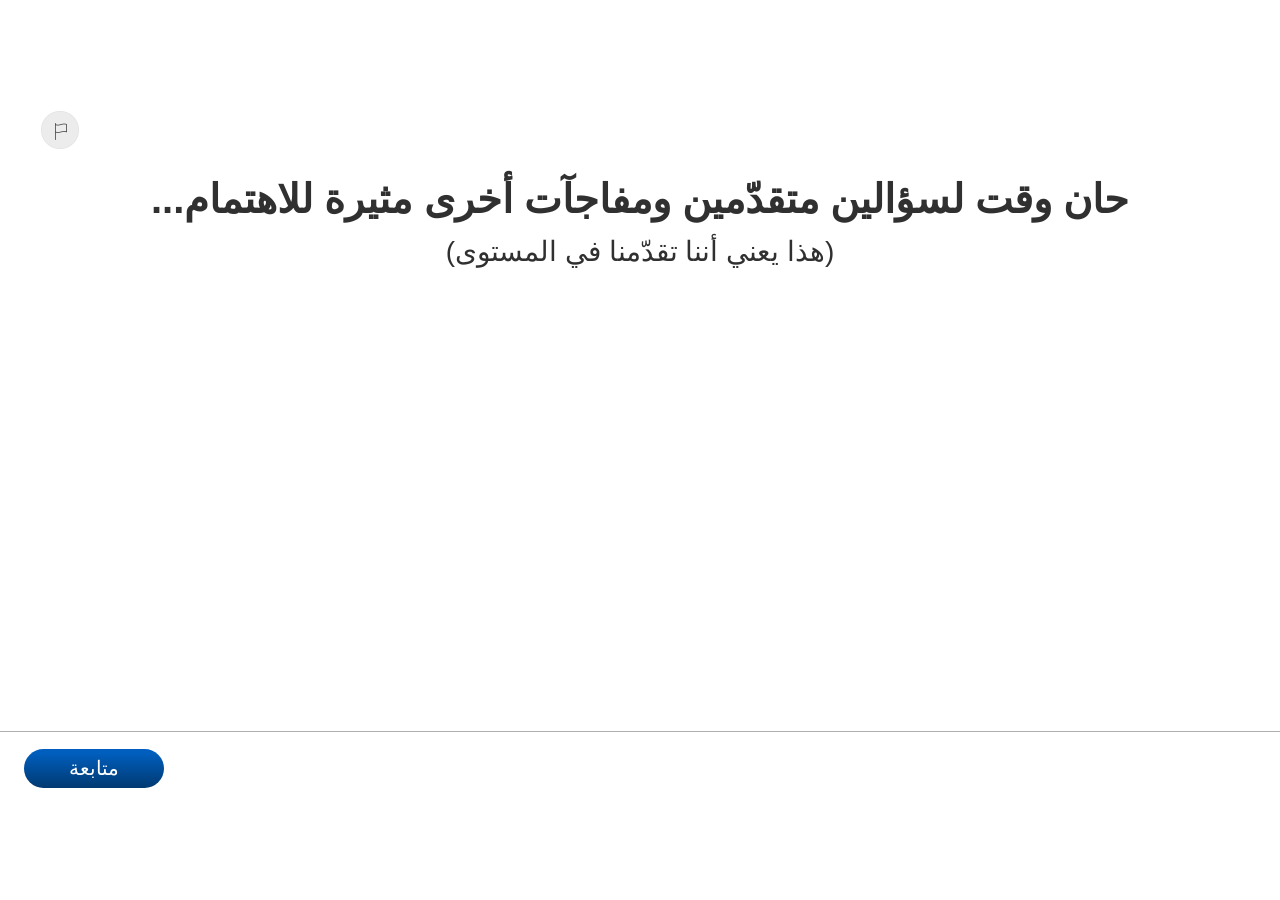
<file: methodica-science-volume-liquid-01-05/index.html>
<!DOCTYPE html>
<html lang="ar" dir="rtl">
<head>
  <meta charset="UTF-8">
  <meta name="viewport" content="width=device-width, initial-scale=1.0">
  <title>وحدة تعليمية — قياس حجم السائل وأدوات القياس · الجزء 05</title>
  <link rel="stylesheet" href="../unit-css/base.css?v=3">
  <link rel="stylesheet" href="../unit-css/scq.css?v=2">
  <link rel="stylesheet" href="../unit-css/img-zoom.css?v=1">
  <link rel="stylesheet" href="../unit-css/progress-question.css?v=1">
  <link rel="stylesheet" href="css/style.css?v=9">
  <link rel="stylesheet" href="../unit-css/25-report.css?v=1">
  <link rel="stylesheet" href="../unit-css/motion.css?v=1">
  <link rel="stylesheet" href="../unit-css/nav-buttons.css?v=1">
</head>
<body>
<!-- Boot cover (guide §8.11): hides screen 0 until the resume decision, so a restored learner
     never sees the first screen flash before their own. Inline-styled and a sibling of #app (not a
     child: #app is scaled). 50-loader.js drops it on every exit path; this failsafe lifts it after
     800 ms, or up to 6 s while a restore is actually in flight (window.__resumeInFlight). -->
<div id="boot-cover" style="position:fixed;inset:0;z-index:9999;background:#fff"></div>
<script>
(function () {
  var t0 = Date.now();
  function tick() {
    var c = document.getElementById('boot-cover');
    if (!c || !c.parentNode) return;
    if (window.__resumeInFlight && Date.now() - t0 < 6000) { setTimeout(tick, 100); return; }
    c.parentNode.removeChild(c);
  }
  setTimeout(tick, 800);
})();
</script><div id="app">

  <!-- ═══════════════════════════════════════════════════════════
       GLOBAL — Report / Issue button (shared across every screen).
       Visual only; no click behavior wired.
       ═══════════════════════════════════════════════════════════ -->
  <button class="flag-btn" id="flag-btn" type="button" aria-label="هل وجدتم مشكلة؟">
    <span class="flag-btn-icon"></span>
    <span class="flag-btn-label">هل وجدتم مشكلة؟</span>
  </button>

  <!-- ═══════════════════════════════════════════════════════════
       S0 — Screen 01 · TransitionScreen (slide 37)
       Companion video, resolved per the character carried over from
       earlier parts. First screen of this part: back button (per the
       source's own "חזרה" shape) goes to the previous part.
       ═══════════════════════════════════════════════════════════ -->
  <section class="screen active" data-screen="0" id="s0">

    <div class="s0tr-content">
      <!-- Motion v0.1 (video-zone fade): text floats in; the video zone
           fades in gently as its own group (fade only, no float);
           autoplay untouched. -->
      <div class="s0tr-text" data-reveal="1">
        <h1 class="s0tr-title">حان وقت لسؤالين متقدّمين ومفاجآت أخرى مثيرة للاهتمام‎...</h1>
        <p class="s0tr-subtitle">(هذا يعني أننا تقدّمنا في المستوى)</p>
      </div>
      <div class="s0tr-video-wrap" data-reveal="1" data-reveal-fade>
        <video id="s0-video" class="s0tr-video" autoplay muted playsinline
               disablepictureinpicture disableremoteplayback
               controlsList="nodownload noremoteplayback nofullscreen noplaybackrate"></video>
      </div>
    </div>

    <button class="btn-continue" id="s0-continue" onclick="advanceFromS0()">متابعة</button>
    <button class="scq-back" id="s0-back" type="button" onclick="goBack()">عودة</button>

  </section>


  <!-- ═══════════════════════════════════════════════════════════
       S1 — Screen 02 · SingleChoiceQuestion (slide 38)
       Content image (tall medication-bottle photo) + title + intro +
       a highlighted glossary box (producer notes: Subject/100 fill,
       #D4F3FF) + question + 3 text-answer pills. Progress-question
       nav: question 1 of 2 (question 2 not built yet). Hint hidden
       until the first wrong attempt. 2 attempts. Correct: c (15 מ״ל).
       ═══════════════════════════════════════════════════════════ -->
  <section class="screen" data-screen="1" id="s1">

    <!-- Progress Question nav — 2-question series; Q2 not built yet -->
    <nav class="progress-question" aria-label="التنقُّل بين الأسئلة">
      <div class="progress-question__item" data-question="1">
        <div class="progress-question__icon progress-question__icon--current"></div>
        <span class="progress-question__label progress-question__label--visited">سؤال 1</span>
      </div>
      <div class="progress-question__connector" data-connector="1"></div>
      <div class="progress-question__item" data-question="2">
        <div class="progress-question__icon"></div>
        <span class="progress-question__label">سؤال 2</span>
      </div>
    </nav>

    <div class="scq-question">

      <!-- Content image (tall portrait bottle photo — zoom is a template default)
           Motion v0.1: fade-only (no float) — the zoom clone measures this
           element's geometry via getBoundingClientRect on click; opacity
           never changes geometry, so an early click stays safe.
           RTL order rule: the LEFT-side image reveals last, after the
           right-side text column (Hebrew reading order: right → left). -->
      <div class="scq-img s1q-img" data-reveal="4" data-reveal-fade>
        <div class="scq-img-inner">
          <button class="img-zoom-btn" type="button" aria-label="تكبير الصورة"
                  data-zoom-src="assets/img/Medicine-Bottle.png"
                  data-zoom-alt="قنينة دواء عليها ملصق بالإنجليزية: الجرعة الموصى بها - ملعقة صغيرة واحدة لكل 10 كغم من وزن الجسم">
            <svg class="img-zoom-btn__icon" aria-hidden="true" width="20" height="20" viewBox="0 0 21 21" fill="none" xmlns="http://www.w3.org/2000/svg"><path d="M8 1C11.8661 1 15 4.13371 15 7.99902C15 11.8643 11.8661 14.998 8 14.998C4.1339 14.998 1.00002 11.8643 1 7.99902C1 4.13371 4.13389 1 8 1Z" stroke="currentColor" stroke-width="2"/><path d="M12.6221 14.188L14.2657 12.6141L19.928 18.5274C20.3626 18.9813 20.347 19.7016 19.8931 20.1362C19.4392 20.5708 18.7189 20.5552 18.2843 20.1013L12.6221 14.188Z" fill="currentColor"/></svg>
          </button>
          <img src="assets/img/Medicine-Bottle.png"
               alt="قنينة دواء عليها ملصق بالإنجليزية: الجرعة الموصى بها - ملعقة صغيرة واحدة لكل 10 كغم من وزن الجسم"
               onerror="this.style.display='none'">
        </div>
      </div>

      <div class="s1q-textcol">
        <div class="scq-qtext s1q-qtext" data-reveal="1">
          <p class="s1q-title">دواء للطفل</p>
          <p class="s1q-plain">يظهر أمامكم دواء أمريكي مع تعليمات باللغة الإنجليزية على الملصق‎.</p>
          <p class="s1q-plain">معنى الملصق بالعربية: الجرعة الموصى بها - ملعقة صغيرة واحدة لكل 10 كغم من وزن الجسم</p>
        </div>

        <!-- Glossary box — producer notes: Subject/100 fill (#D4F3FF) for this text segment -->
        <div class="s1q-glossary" data-reveal="2">
          <p class="s1q-glossary-title">قاموس المصطلحات‎:</p>
          <p><strong>Dose:</strong> الجرعة/المقدار</p>
          <p><strong>TSP (teaspoon):</strong> ملعق صغيرة (5 ملل في القياس الطبّي)</p>
          <p><strong>Body Weight:</strong> وزن الجسم</p>
        </div>

        <!-- Motion v0.1: question + answers share group 3 — one unit, no
             per-element animation. Options stay clickable during the reveal
             (no interaction blocking; existing gates are untouched). -->
        <p class="s1q-question" data-reveal="3">وزن علاء 30 كغم. على كم ملل سيحصل؟</p>

        <div class="scq-answers" id="s1q-answers" data-reveal="3" role="radiogroup"
             aria-label="وزن علاء 30 كغم. على كم ملل سيحصل؟">
          <button class="scq-opt" type="button" role="radio" aria-checked="false"
                  data-id="a" onclick="s1qSelect('a')">
            <span class="scq-opt-text">5‏‎ ‎ملل</span>
            <span class="scq-radio" aria-hidden="true"></span>
          </button>
          <button class="scq-opt" type="button" role="radio" aria-checked="false"
                  data-id="b" onclick="s1qSelect('b')">
            <span class="scq-opt-text">10 ملل</span>
            <span class="scq-radio" aria-hidden="true"></span>
          </button>
          <button class="scq-opt" type="button" role="radio" aria-checked="false"
                  data-id="c" onclick="s1qSelect('c')">
            <span class="scq-opt-text">15‏‎ ‎ملل</span>
            <span class="scq-radio" aria-hidden="true"></span>
          </button>
        </div>
      </div>

    </div>

    <!-- Bottom action bar — hint hidden until the first wrong answer (producer note) -->
    <div class="scq-bar">
      <div class="scq-bar-main">
        <button class="scq-check" id="s1q-check" type="button" disabled
                onclick="s1qCheck()">هل إجابتي صحيحة؟</button>
        <button class="scq-hint" id="s1q-hint" type="button"
                style="visibility:hidden" onclick="s1qOpenHint()">
          <span>هل يمكنني الحصول على تلميح؟</span>
          <img class="scq-hint-ico" src="../unit-assets/img/icon-idea-blue.svg" alt="">
        </button>
      </div>
      <button class="scq-back" id="s1-back" type="button" onclick="goBack()">عودة</button>
    </div>
  </section>

  <!-- S1 feedback popup — outside .screen so display:none never hides it.
       Popup motion (approved): .m-popup = 260ms fade-in on every open. -->
  <div class="scq-popup m-popup hidden" id="s1q-popup"
       onpointerdown="popupMouseDown(event, 's1q-popup')"
       role="status" aria-live="polite">
    <div class="scq-popup-header">
      <p class="scq-popup-title" id="s1q-popup-title"></p>
    </div>
    <div class="scq-popup-body" id="s1q-popup-body"></div>
  </div>

  <!-- S1 hint popup (modal) — outside .screen divs, inside #app.
       Popup motion (approved): .m-popup on the OVERLAY so backdrop +
       popup fade in together as one unit. -->
  <div class="scq-hint-overlay m-popup hidden" id="s1q-hint-overlay"
       onclick="s1qCloseHintOnBackdrop(event)">
    <div class="scq-hint-popup" role="dialog" aria-modal="true"
         aria-labelledby="s1q-hint-title">
      <div class="scq-hint-content">
        <div class="scq-hint-text">
          <h2 class="scq-hint-title" id="s1q-hint-title">تلميح</h2>
          <div class="scq-hint-body">
            <p><strong>معطى‎:</strong></p>
            <p>الجرعة الموصى بها هي ملعقة صغيرة واحدة لكل 10 كغم من وزن الجسم. كل ملعقة تحتوي على 5 ملل.</p>
            <p>كم ملعقة نحتاج لوزن علاء؟<br>اضربوا عددها بـ 5 ملل.</p>
          </div>
        </div>
      </div>
      <button class="scq-hint-close" type="button" onclick="s1qCloseHint()">عودة إلى السؤال</button>
    </div>
  </div>


  <!-- ═══════════════════════════════════════════════════════════
       S2 — Screen 03 · SingleChoiceQuestion (slide 39, last slide of
       the production deck). Content image (bottle-on-scale + beaker,
       landscape) + question + 4 text-answer pills. Progress-question
       nav: question 2 of 2 (completes the series started in S1).
       Hint policy not overridden in producer notes → template default
       (visible from the start, unlike S1's hidden-until-wrong).
       2 attempts. Correct: b ("שניהם צודקים").
       ═══════════════════════════════════════════════════════════ -->
  <section class="screen" data-screen="2" id="s2">

    <!-- Progress Question nav — question 2 of 2 -->
    <nav class="progress-question" aria-label="التنقُّل بين الأسئلة">
      <div class="progress-question__item" data-question="1">
        <div class="progress-question__icon"></div>
        <span class="progress-question__label">سؤال 1</span>
      </div>
      <div class="progress-question__connector" data-connector="1"></div>
      <div class="progress-question__item" data-question="2">
        <div class="progress-question__icon progress-question__icon--current"></div>
        <span class="progress-question__label progress-question__label--visited">سؤال 2</span>
      </div>
    </nav>

    <div class="scq-question">

      <!-- Content image (bottle on scale + beaker, landscape — zoom is a template default)
           Motion v0.1: fade-only — same zoom-measurement rationale as S1.
           RTL order rule: left-side image reveals last (right text first). -->
      <div class="scq-img s2q-img" data-reveal="3" data-reveal-fade>
        <div class="scq-img-inner">
          <button class="img-zoom-btn" type="button" aria-label="تكبير الصورة"
                  data-zoom-src="assets/img/Bottle-Weight.png"
                  data-zoom-alt="قنينة ماء على ميزان رقمي يُظهِر 500 غرام، وبجانبها كوب قياس يحتوي على 500 ملل ماء">
            <svg class="img-zoom-btn__icon" aria-hidden="true" width="20" height="20" viewBox="0 0 21 21" fill="none" xmlns="http://www.w3.org/2000/svg"><path d="M8 1C11.8661 1 15 4.13371 15 7.99902C15 11.8643 11.8661 14.998 8 14.998C4.1339 14.998 1.00002 11.8643 1 7.99902C1 4.13371 4.13389 1 8 1Z" stroke="currentColor" stroke-width="2"/><path d="M12.6221 14.188L14.2657 12.6141L19.928 18.5274C20.3626 18.9813 20.347 19.7016 19.8931 20.1362C19.4392 20.5708 18.7189 20.5552 18.2843 20.1013L12.6221 14.188Z" fill="currentColor"/></svg>
          </button>
          <img src="assets/img/Bottle-Weight.png"
               alt="قنينة ماء على ميزان رقمي يُظهِر 500 غرام، وبجانبها كوب قياس يحتوي على 500 ملل ماء"
               onerror="this.style.display='none'">
        </div>
      </div>

      <div class="s2q-textcol">
        <div class="scq-qtext s2q-qtext" data-reveal="1">
          <p class="s2q-title">ما هي كمية الماء؟</p>
          <p class="s2q-plain">قاس سامر <strong>الكتلة</strong> الصافية للماء في القنينة، ووجد أن كتلته <strong>500 غرام</strong>.</p>
          <p class="s2q-plain">قاست سوسن <strong>حجم</strong> الماء في نفس القنينة ووجدت أنه <strong>500 ملل</strong>.</p>
          <p class="s2q-plain">ادّعى كلاهما: "لدي قنينة تحتوي على نصف لتر من الماء‎".</p>
          <p class="s2q-plain">معلوم: 1 غرام ماء = 1 ملل الماء‎.</p>
          <p class="s2q-strong">مَن مِنهم على صواب – سوسن أم سامر؟</p>
        </div>

        <!-- Motion v0.1: answers as one group; interaction not blocked. -->
        <div class="scq-answers" id="s2q-answers" data-reveal="2" role="radiogroup"
             aria-label="مَن مِنهم على صواب – سوسن أم سامر؟">
          <button class="scq-opt" type="button" role="radio" aria-checked="false"
                  data-id="a" onclick="s2qSelect('a')">
            <span class="scq-opt-text">سوسن فقط على صواب، لأنه لا يمكن معرفة الحجم من خلال قياس الكتلة‎.</span>
            <span class="scq-radio" aria-hidden="true"></span>
          </button>
          <button class="scq-opt" type="button" role="radio" aria-checked="false"
                  data-id="b" onclick="s2qSelect('b')">
            <span class="scq-opt-text">كلاهما على صواب، لأن لكل مادة توجد كتلة وحجم أيضًا. القياسان المختلفان يؤديان إلى نفس الاستنتاج بالضبط.</span>
            <span class="scq-radio" aria-hidden="true"></span>
          </button>
          <button class="scq-opt" type="button" role="radio" aria-checked="false"
                  data-id="c" onclick="s2qSelect('c')">
            <span class="scq-opt-text">سامر فقط على صواب، لأن قياس الكتلة دائمًا أدقّ من قياس حجم السائل‎.</span>
            <span class="scq-radio" aria-hidden="true"></span>
          </button>
          <button class="scq-opt" type="button" role="radio" aria-checked="false"
                  data-id="d" onclick="s2qSelect('d')">
            <span class="scq-opt-text">كلاهما مخطئ، لأن الكتلة والحجم لا يعنيان الشيء نفسه‎.</span>
            <span class="scq-radio" aria-hidden="true"></span>
          </button>
        </div>
      </div>

    </div>

    <!-- Bottom action bar — hint hidden until the first wrong answer (same rule as S1) -->
    <div class="scq-bar">
      <div class="scq-bar-main">
        <button class="scq-check" id="s2q-check" type="button" disabled
                onclick="s2qCheck()">هل إجابتي صحيحة؟</button>
        <button class="scq-hint" id="s2q-hint" type="button"
                style="visibility:hidden" onclick="s2qOpenHint()">
          <span>هل يمكنني الحصول على تلميح؟</span>
          <img class="scq-hint-ico" src="../unit-assets/img/icon-idea-blue.svg" alt="">
        </button>
      </div>
      <button class="scq-back" id="s2-back" type="button" onclick="goBack()">عودة</button>
    </div>
  </section>

  <!-- S2 feedback popup — outside .screen so display:none never hides it.
       Popup motion (approved): .m-popup = 260ms fade-in on every open
       (separate from screen reveal — no seen-set). One unit, instant close.
       Applied to all part-04 hint/feedback popups; #img-zoom-modal is
       EXCLUDED (zoom overlay, rule 11). -->
  <div class="scq-popup m-popup hidden" id="s2q-popup"
       onpointerdown="popupMouseDown(event, 's2q-popup')"
       role="status" aria-live="polite">
    <div class="scq-popup-header">
      <p class="scq-popup-title" id="s2q-popup-title"></p>
    </div>
    <div class="scq-popup-body" id="s2q-popup-body"></div>
  </div>

  <!-- S2 hint popup (modal) — outside .screen divs, inside #app.
       Popup motion (approved): .m-popup on the OVERLAY so backdrop +
       popup fade in together as one unit (no two competing animations). -->
  <div class="scq-hint-overlay m-popup hidden" id="s2q-hint-overlay"
       onclick="s2qCloseHintOnBackdrop(event)">
    <div class="scq-hint-popup" role="dialog" aria-modal="true"
         aria-labelledby="s2q-hint-title">
      <div class="scq-hint-content">
        <div class="scq-hint-text">
          <h2 class="scq-hint-title" id="s2q-hint-title">تلميح</h2>
          <div class="scq-hint-body">
            <p>ما العلاقة المميزة بين الكتلة والحجم في كل مادة؟</p>
            <p>هل يمكن استنتاج الحجم من الكتلة، بدون فتح القنينة؟</p>
          </div>
        </div>
      </div>
      <button class="scq-hint-close" type="button" onclick="s2qCloseHint()">عودة إلى السؤال</button>
    </div>
  </div>


  <!-- ═══════════════════════════════════════════════════════════
       S3 — Screen 04 · TransitionScreen (content video)
       Same shell as S0 (title/subtitle + video area + continue/back),
       but the video is CONTENT, not a companion animation — so it's a
       YouTube embed (IFrame Player API, privacy-enhanced nocookie
       host) instead of the local S0 companion clip. Continue is
       DISABLED until the player reaches its ENDED state (producer
       instruction), then stays enabled for the rest of the session.
       Last screen of this part — its continue button goes on to
       part 05.
       ═══════════════════════════════════════════════════════════ -->
  <section class="screen" data-screen="3" id="s3">

    <div class="s0tr-content">
      <!-- Motion (video-zone fade): text floats in; the video zone
           fades in gently as its own group (fade only), together with
           the text — before the learner has clicked play. -->
      <div class="s0tr-text" data-reveal="1">
        <h1 class="s0tr-title">قبل أن نُنهي بقليل‎ -</h1>
        <p class="s0tr-subtitle">فيديو قصير عن ملعقة تنقذ حياة</p>
      </div>
      <!-- Video — YouTube embed (privacy-enhanced nocookie host), fills
           the same 640×360 frame as S0's companion video.
           Source: https://www.youtube.com/watch?v=lYn6pld-VXM
           main.js ("S3 YouTube video" → ytMountIframe) replaces this
           div with an iframe whose src it builds itself (no forigin
           / widget_referrer: see KNOWN-ISSUE-youtube-forigin-token-
           leak.md), then attaches YT.Player to it; Continue unlocks
           when the player fires its ENDED state. -->
      <div class="s0tr-video-wrap" data-reveal="1" data-reveal-fade>
        <div id="s3-youtube-player"></div>
      </div>
    </div>

    <button class="btn-continue" id="s3-continue" disabled onclick="goToNextPart()">متابعة</button>
    <button class="scq-back" id="s3-back" type="button" onclick="goBack()">عودة</button>

  </section>

  <!-- Image zoom modal — global component, outside all .screen divs -->
  <div class="img-zoom-modal hidden" id="img-zoom-modal" aria-hidden="true">
    <div class="img-zoom-modal__backdrop" data-zoom-close="true"></div>
    <div class="img-zoom-modal__panel" role="dialog" aria-modal="true" aria-label="عرض الصورة المكبَّرة">
      <button class="img-zoom-modal__close" type="button" aria-label="إغلاق الصورة" data-zoom-close="true"><svg class="img-zoom-modal__close-icon" aria-hidden="true" width="15" height="15" viewBox="0 0 15 15" fill="none" xmlns="http://www.w3.org/2000/svg"><path d="M1.192 1.192L13.808 13.808M13.808 1.192L1.192 13.808" stroke="currentColor" stroke-width="2.383" stroke-linecap="round"/></svg></button>
      <p class="img-zoom-modal__caption" id="img-zoom-modal-caption"></p>
      <div class="img-zoom-modal__stage" id="img-zoom-modal-stage"></div>
    </div>
  </div>

  <!-- ═══ "מצאתם בעיה?" — the shared 720 issue-report dialogs (unit-js/25-report.js,
       unit-css/25-report.css). Copied unchanged from methodica-science-mass-measure-03; inside
       #app (the overlay aligns with the scaled canvas) and outside every .screen (always
       available). Guide §7.1. ═══ -->
  <div id="report-modal"
       class="report-modal-overlay"
       hidden
       role="dialog"
       aria-modal="true"
       aria-labelledby="report-modal-title">
    <div class="report-modal-box">
      <button class="report-close-btn" type="button" onclick="tryCloseReportModal()" aria-label="إغلاق">&#10005;</button>
      <h2 class="report-modal-title" id="report-modal-title">الإبلاغ عن مشكلة</h2>
      <p class="report-modal-body">هل هناك شيء غير واضح أو لا يعمل كما ينبغي؟<br>أخبرونا بما حدث لنعالج المشكلة.</p>

      <div class="report-field">
        <label class="report-label" for="report-type"><span class="required-star">*</span> ما نوع المشكلة</label>
        <div class="report-custom-select" id="report-type-wrapper">
          <button class="report-select-btn is-placeholder" type="button" aria-haspopup="listbox" aria-expanded="false">
            <span class="report-select-value">اختاروا نوع المشكلة</span>
          </button>
          <ul class="report-select-list" role="listbox" hidden>
            <li class="report-select-option" data-value="technical" role="option">عطل تقني أو شيء لا يعمل</li>
            <li class="report-select-option" data-value="unclear" role="option">شيء غير واضح لي</li>
            <li class="report-select-option" data-value="other" role="option">أخرى</li>
          </ul>
          <input type="hidden" id="report-type" value="">
        </div>
        <span class="report-field-error" id="report-type-error" hidden>اختاروا نوع المشكلة</span>
      </div>

      <div class="report-field">
        <label class="report-label" for="report-text"><span class="required-star">*</span> ماذا حدث؟</label>
        <textarea class="report-textarea" id="report-text" maxlength="250" rows="4" placeholder="اشرحوا ما حدث لنتمكن من فهم المشكلة" onblur="reportTextBlur()"></textarea>
        <span class="report-field-error" id="report-text-error" hidden>اكتبوا ما حدث</span>
        <span class="report-char-count" id="report-char-count">0 / 250</span>
      </div>

      <div class="report-actions">
        <button class="report-cancel-btn" type="button" onclick="tryCloseReportModal()">إلغاء</button>
        <button class="report-submit-btn" type="button" onclick="submitReport()" disabled>إرسال البلاغ</button>
      </div>
    </div>
  </div>

  <!-- מצב "הדיווח נשלח". דיאלוג נפרד מדיאלוג הנטישה שמתחתיו — אין לאחד ביניהם. -->
  <div id="report-thanks-modal"
       class="report-modal-overlay"
       hidden
       role="dialog"
       aria-modal="true"
       aria-labelledby="report-thanks-title">
    <div class="report-modal-box report-confirm-box">
      <h2 class="report-modal-title" id="report-thanks-title">تم إرسال البلاغ، شكرًا!</h2>
      <p class="report-modal-body">استلمنا بلاغكم وسنعالجه في أقرب وقت.</p>
      <div class="report-actions">
        <button class="report-submit-btn" type="button" onclick="closeReportThanks()">إغلاق</button>
      </div>
    </div>
  </div>

  <!-- אישור נטישה: נפתח רק כשיש קלט שלא נשלח. -->
  <div id="report-confirm-modal"
       class="report-modal-overlay"
       hidden
       role="dialog"
       aria-modal="true"
       aria-labelledby="report-confirm-title">
    <div class="report-modal-box report-confirm-box">
      <h2 class="report-modal-title" id="report-confirm-title">هل أنتم متأكدون من إغلاق النافذة؟</h2>
      <p class="report-modal-body">عند الضغط على إغلاق لن يُرسل البلاغ</p>
      <div class="report-actions">
        <button class="report-cancel-btn" type="button" onclick="forceCloseReportModal()">إغلاق النافذة</button>
        <button class="report-submit-btn" type="button" onclick="backToReportForm()">أريد الإبلاغ</button>
      </div>
    </div>
  </div>

</div><!-- /#app -->

<script src="../unit-js/10-identity.js?v=2"></script>
<script src="../unit-js/20-xapi.js?v=2"></script>
<script src="../unit-js/25-report.js?v=1"></script>
<script src="../unit-js/40-resume.js?v=2"></script>
<script src="../unit-js/45-resume-paint.js?v=1"></script>
<script src="../unit-js/50-loader.js?v=1"></script>
<script src="../unit-js/05-motion.js?v=1"></script>
<script src="../unit-js/00-util.js?v=2"></script>
<script src="../unit-js/30-nav.js?v=2"></script>
<script src="../unit-js/32-navlabels.js?v=1"></script>
<script src="../unit-js/35-popup.js?v=1"></script>
<script src="../unit-js/38-progress.js?v=1"></script>
<script src="js/main.js?v=13"></script>
<script src="../unit-js/90-boot.js?v=2"></script>
</body>
</html>
</file>
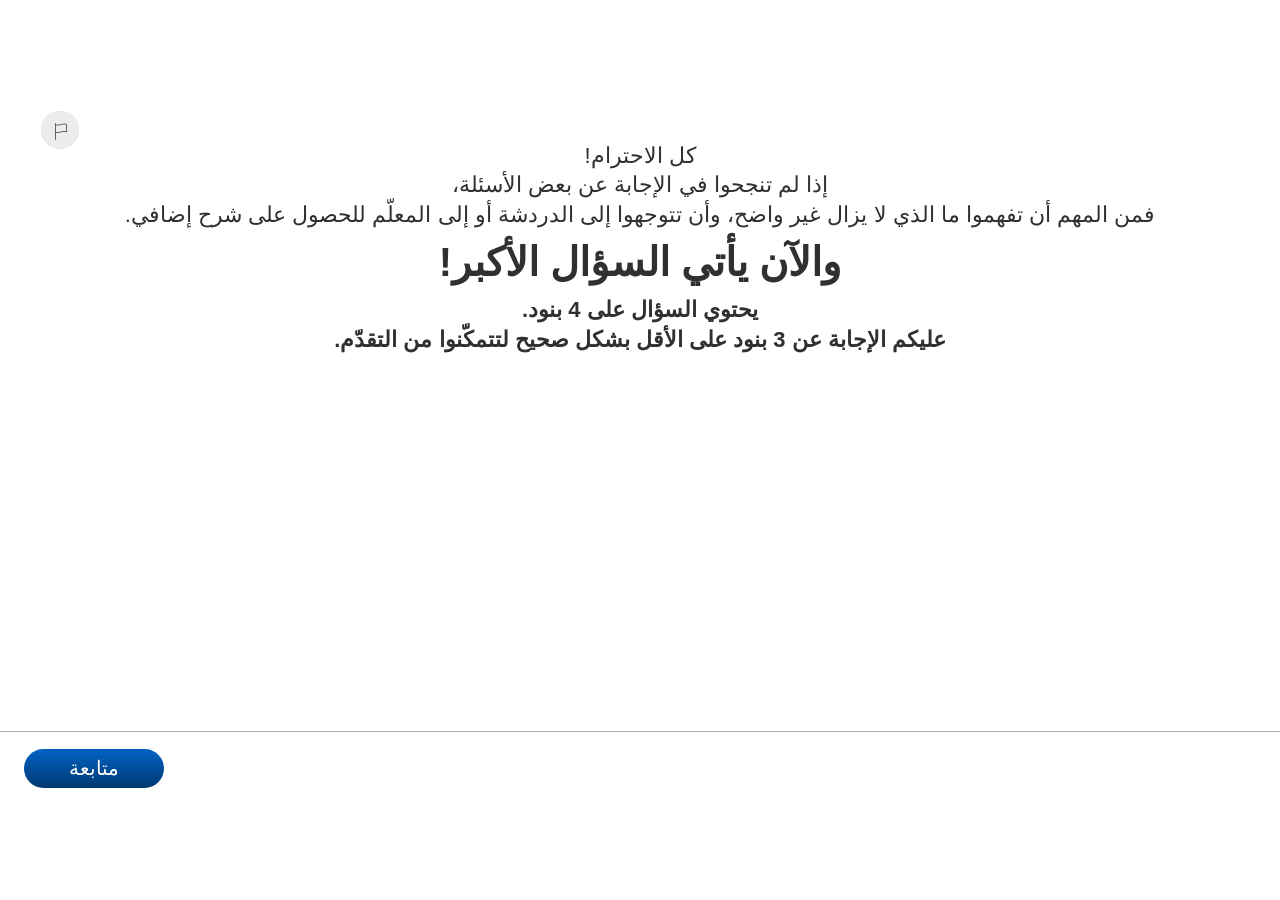
<file: methodica-science-volume-liquid-01-06/index.html>
<!DOCTYPE html>
<html lang="ar" dir="rtl">
<head>
  <meta charset="UTF-8">
  <meta name="viewport" content="width=device-width, initial-scale=1.0">
  <title>وحدة تعليمية — قياس حجم السائل وأدوات القياس · الجزء 06</title>
  <link rel="stylesheet" href="../unit-css/base.css?v=3">
  <link rel="stylesheet" href="../unit-css/scq.css?v=2">
  <link rel="stylesheet" href="../unit-css/img-zoom.css?v=1">
  <link rel="stylesheet" href="css/style.css?v=9">
  <link rel="stylesheet" href="../unit-css/25-report.css?v=1">
  <link rel="stylesheet" href="../unit-css/motion.css?v=1">
  <link rel="stylesheet" href="../unit-css/nav-buttons.css?v=1">
</head>
<body>
<!-- Boot cover (guide §8.11): hides screen 0 until the resume decision, so a restored learner
     never sees the first screen flash before their own. Inline-styled and a sibling of #app (not a
     child: #app is scaled). 50-loader.js drops it on every exit path; this failsafe lifts it after
     800 ms, or up to 6 s while a restore is actually in flight (window.__resumeInFlight). -->
<div id="boot-cover" style="position:fixed;inset:0;z-index:9999;background:#fff"></div>
<script>
(function () {
  var t0 = Date.now();
  function tick() {
    var c = document.getElementById('boot-cover');
    if (!c || !c.parentNode) return;
    if (window.__resumeInFlight && Date.now() - t0 < 6000) { setTimeout(tick, 100); return; }
    c.parentNode.removeChild(c);
  }
  setTimeout(tick, 800);
})();
</script><div id="app">

  <!-- ═══════════════════════════════════════════════════════════
       GLOBAL — Report / Issue button (shared across every screen).
       Visual only; no click behavior wired.
       ═══════════════════════════════════════════════════════════ -->
  <button class="flag-btn" id="flag-btn" type="button" aria-label="هل وجدتم مشكلة؟">
    <span class="flag-btn-icon"></span>
    <span class="flag-btn-label">هل وجدتم مشكلة؟</span>
  </button>

  <!-- ═══════════════════════════════════════════════════════════
       S0 — Screen 01 · TransitionScreen (slide 40, last slide of the
       production deck). Companion video, resolved per the character
       carried over from earlier parts. Intro to the part's peak
       question (שאלת השיא — 4 parts, 3+ needed to pass), which will
       follow as later screens of this same part. First screen of
       this part: back button goes to the previous part.
       ═══════════════════════════════════════════════════════════ -->
  <section class="screen active" data-screen="0" id="s0">

    <div class="s0tr-content">
      <!-- Motion v0.1 (approved video-screen pattern): text floats in as
           one group; the video + wrap are EXCLUDED — appear immediately. -->
      <div class="s0tr-text" data-reveal="1">
        <p class="s0tr-lead">كل الاحترام!</p>
        <p class="s0tr-lead">إذا لم تنجحوا في الإجابة عن بعض الأسئلة،</p>
        <p class="s0tr-lead">فمن المهم أن تفهموا ما الذي لا يزال غير واضح، وأن تتوجهوا إلى الدردشة أو إلى المعلّم للحصول على شرح إضافي.</p>
        <h1 class="s0tr-title">والآن يأتي السؤال الأكبر!</h1>
        <p class="s0tr-strong">يحتوي السؤال على 4 بنود.</p>
        <p class="s0tr-strong">عليكم الإجابة عن 3 بنود على الأقل بشكل صحيح لتتمكّنوا من التقدّم.</p>
      </div>
      <!-- Motion v0.1 (video-zone fade): gentle fade only, starts with the
           screen entrance; autoplay untouched. -->
      <div class="s0tr-video-wrap" data-reveal="1" data-reveal-fade>
        <video id="s0-video" class="s0tr-video" autoplay muted playsinline
               disablepictureinpicture disableremoteplayback
               controlsList="nodownload noremoteplayback nofullscreen noplaybackrate"></video>
      </div>
    </div>

    <button class="btn-continue" id="s0-continue" onclick="advanceFromS0()">متابعة</button>
    <button class="scq-back" id="s0-back" type="button" onclick="goBack()">عودة</button>

  </section>


  <!-- ═══════════════════════════════════════════════════════════
       S1 — Screen 02 · Reference-materials screen (Figma node 2515:6338,
       "DropdownQuestion - Multiple Blanks - state 01 - Before
       Interaction"). The Figma component name is inherited from a
       shared library frame — this instance has no actual dropdown/
       blank fields, hint, or check button; it's purely two reference
       photos (a 1950 handwritten recipe vs. a modern online recipe)
       plus the unit-conversion table the learner will need for the
       peak question that follows. Continue is enabled from the start
       (no gating) — confirmed with the producer.
       Two columns, right-anchored within each (Figma: two adjacent
       545px-wide panels, x=150–1240) — direction:ltr row keeps the
       table panel physically LEFT and the recipes panel physically
       RIGHT, matching Figma's layout (same technique as part-03's
       .ts-content-row).
       ═══════════════════════════════════════════════════════════ -->
  <section class="screen" data-screen="1" id="s1">

    <div class="s1rc-row">

      <!-- Motion v0.1: RTL order — .s1rc-row is direction:ltr, so the
           FIRST DOM column (conversion table) sits physically LEFT and
           the second (recipes) physically RIGHT. Hebrew reading order:
           recipes column (right) reveals first, table column (left)
           last. No zoom buttons here → float is safe for both. -->
      <div class="s1rc-col" data-reveal="2">
        <p class="s1rc-caption">بحسب جدول التحويل القياسي، معطى‎:</p>
        <table class="s1rc-table">
          <tr><td>1 &quot;كوب&quot; = 240 ملل</td></tr>
          <tr><td>1 &quot;ملعقة صغيرة&quot; = 5 ملل</td></tr>
          <tr><td>1 &quot;ملعقة كبيرة&quot; = 15 ملل</td></tr>
        </table>
      </div>

      <div class="s1rc-col" data-reveal="1">
        <p class="s1rc-caption">وجدت ريهام في الخزانة وصفة تركتها جدّتها من عام 1950. فيما يلي جزء منها‎:</p>
        <div class="s1rc-photo-frame">
          <img src="assets/img/recipe-1950-note.png"
               alt="بطاقة عليها وصفة قديمة بخط يد: كعكة شوكولاتة – كوب واحد من العصير، ملعقتان صغيرتان من السكر، ملعقة كبيرة من الزيت‎.">
        </div>
        <p class="s1rc-caption">وجد يوسف وصفة حديثة على الإنترنت. فيما يلي جزء منها‎:</p>
        <div class="s1rc-photo-frame">
          <img src="assets/img/recipe-online.png"
               alt="وصفة إلكترونية لكعكة شوكولاتة: 250 ملل ماء، 10 غرام سكر، 15 ملل زيت‎.">
        </div>
      </div>

    </div>

    <button class="btn-continue" id="s1-continue" onclick="advanceScreen()">متابعة</button>
    <button class="scq-back" id="s1-back" type="button" onclick="goBack()">عودة</button>

  </section>


  <!-- ═══════════════════════════════════════════════════════════
       S2 — Screen 03 · SingleChoiceQuestion (Figma 2515:6476 /
       2519:1069). Section א׳ of the 4-part peak question. Standard
       SCQ (title + question + 4 text pills), hint hidden until the
       first wrong attempt.

       New this screen: a SECOND help button, "אפשר להיזכר
       במתכונים?" — same gating as the standard hint (hidden until
       first wrong), styled identically to .scq-hint but positioned
       inline below the answers (not in the bottom bar, per Figma).
       Clicking it does NOT open a hint-text popup — it reopens S1's
       exact reference content (conversion table + both recipe
       photos) in a large centered modal, so the learner doesn't have
       to navigate back to see it again. Reuses S1's .s1rc-* markup
       verbatim inside the new .recipe-popup wrapper.
       Correct: a (240 מ״ל).
       ═══════════════════════════════════════════════════════════ -->
  <section class="screen" data-screen="2" id="s2">

    <div class="scq-question">
      <!-- Motion v0.1: question (1) → answers as one group (2) → recall
           content-body button (3). Action bar stays static. -->
      <div class="scq-qtext s2q-qtext" data-reveal="1">
        <p class="s2q-title">البند أ</p>
        <p class="s2q-body">إذا استخدمنا وصفة الجدة، كم ملل من الماء سنضع؟</p>
      </div>

      <div class="scq-answers" id="s2q-answers" data-reveal="2" role="radiogroup"
           aria-label="إذا استخدمنا وصفة الجدة، كم ملل من الماء سنضع؟">
        <button class="scq-opt" type="button" role="radio" aria-checked="false"
                data-id="a" onclick="s2qSelect('a')">
          <span class="scq-opt-text">240‏‎ ‎ملل</span>
          <span class="scq-radio" aria-hidden="true"></span>
        </button>
        <button class="scq-opt" type="button" role="radio" aria-checked="false"
                data-id="b" onclick="s2qSelect('b')">
          <span class="scq-opt-text">250‏‎ ‎ملل</span>
          <span class="scq-radio" aria-hidden="true"></span>
        </button>
        <button class="scq-opt" type="button" role="radio" aria-checked="false"
                data-id="c" onclick="s2qSelect('c')">
          <span class="scq-opt-text">480‏‎ ‎ملل</span>
          <span class="scq-radio" aria-hidden="true"></span>
        </button>
        <button class="scq-opt" type="button" role="radio" aria-checked="false"
                data-id="d" onclick="s2qSelect('d')">
          <span class="scq-opt-text">5‏‎ ‎ملل</span>
          <span class="scq-radio" aria-hidden="true"></span>
        </button>
      </div>

      <!-- Recall button is part of the question CONTENT body (not the
           fixed action bar) → participates in the reveal as group 3. -->
      <button class="scq-hint s2q-recall-btn" id="s2q-recall" type="button" data-reveal="3"
              onclick="openRecallPopup()">
        <span>هل يمكن تذكيري بالوصفات؟</span>
        <img class="scq-hint-ico" src="../unit-assets/img/icon-idea-blue.svg" alt="">
      </button>
    </div>

    <!-- Bottom action bar — standard hint hidden until the first wrong answer -->
    <div class="scq-bar">
      <div class="scq-bar-main">
        <button class="scq-check" id="s2q-check" type="button" disabled
                onclick="s2qCheck()">هل إجابتي صحيحة؟</button>
        <button class="scq-hint" id="s2q-hint" type="button"
                style="visibility:hidden" onclick="s2qOpenHint()">
          <span>هل يمكنني الحصول على تلميح؟</span>
          <img class="scq-hint-ico" src="../unit-assets/img/icon-idea-blue.svg" alt="">
        </button>
      </div>
      <button class="scq-back" id="s2-back" type="button" onclick="goBack()">عودة</button>
    </div>
  </section>

  <!-- Popup motion (approved): .m-popup = 260ms fade-in on every open,
       one unit, instant close — applied to every standard hint/feedback
       popup in this part + the shared recall overlay. -->
  <!-- S2 feedback popup — outside .screen so display:none never hides it -->
  <div class="scq-popup m-popup hidden" id="s2q-popup"
       onpointerdown="popupMouseDown(event, 's2q-popup')"
       role="status" aria-live="polite">
    <div class="scq-popup-header">
      <p class="scq-popup-title" id="s2q-popup-title"></p>
    </div>
    <div class="scq-popup-body" id="s2q-popup-body"></div>
  </div>

  <!-- S2 standard hint popup (modal) — outside .screen divs, inside #app -->
  <div class="scq-hint-overlay m-popup hidden" id="s2q-hint-overlay"
       onclick="s2qCloseHintOnBackdrop(event)">
    <div class="scq-hint-popup" role="dialog" aria-modal="true"
         aria-labelledby="s2q-hint-title">
      <div class="scq-hint-content">
        <div class="scq-hint-text">
          <h2 class="scq-hint-title" id="s2q-hint-title">تلميح</h2>
          <div class="scq-hint-body">
            <p>على كم ملل يحتوي كوب الجدّة؟</p>
          </div>
        </div>
      </div>
      <button class="scq-hint-close" type="button" onclick="s2qCloseHint()">عودة إلى السؤال</button>
    </div>
  </div>

  <!-- ═══════════════════════════════════════════════════════════
       S3 — Screen 04 · SingleChoiceQuestionImage (Figma 2519:6057).
       Section ב׳ of the peak question. Same shape as S2, plus a
       380×380 content image (per SingleChoiceQuestion.md's base
       image variant) — a photo of the baked cake, cropped to fill
       the frame (object-fit: cover) matching Figma's explicit crop,
       rather than this template's usual object-fit: contain default.
       "אפשר להיזכר במתכונים?" opens the exact same shared recall
       popup as S2. Correct: b (כמעט זהה) — a 4% mass/volume
       difference is negligible for a cake (contrast with S1Q in
       part 04, where the same-size error mattered for medication).
       ═══════════════════════════════════════════════════════════ -->
  <section class="screen" data-screen="3" id="s3">

    <div class="scq-question">
      <!-- Motion v0.1: RTL order — .scq-question is direction:ltr, so
           this image (first DOM child) sits physically LEFT and the
           text column physically RIGHT. Right side first: qtext (1) →
           answers (2) → image (3) → recall (4, approved LAST-group
           rule for content-body recall buttons). The image has a
           JS-measured zoom clone → fade-only so geometry never moves. -->
      <div class="scq-img s3q-img" data-reveal="3" data-reveal-fade>
        <div class="scq-img-inner">
          <button class="img-zoom-btn" type="button" aria-label="تكبير الصورة"
                  data-zoom-src="assets/img/baked-cake.png"
                  data-zoom-alt="كعكة شوكولاتة مخبوزة في قالب دائري، تبرد على شبكة">
            <svg class="img-zoom-btn__icon" aria-hidden="true" width="20" height="20" viewBox="0 0 21 21" fill="none" xmlns="http://www.w3.org/2000/svg"><path d="M8 1C11.8661 1 15 4.13371 15 7.99902C15 11.8643 11.8661 14.998 8 14.998C4.1339 14.998 1.00002 11.8643 1 7.99902C1 4.13371 4.13389 1 8 1Z" stroke="currentColor" stroke-width="2"/><path d="M12.6221 14.188L14.2657 12.6141L19.928 18.5274C20.3626 18.9813 20.347 19.7016 19.8931 20.1362C19.4392 20.5708 18.7189 20.5552 18.2843 20.1013L12.6221 14.188Z" fill="currentColor"/></svg>
          </button>
          <img src="assets/img/baked-cake.png"
               alt="كعكة شوكولاتة مخبوزة في قالب دائري، تبرد على شبكة">
        </div>
      </div>

      <div class="s3q-textcol">
        <div class="scq-qtext s3q-qtext" data-reveal="1">
          <p class="s2q-title">البند ب</p>
          <p class="s2q-body">هل الوصفة من عام 1950 والوصفة الحديثة ستُنتِجان كعكة متطابقة أم مختلفة بشكل ملحوظ؟</p>
        </div>

        <div class="scq-answers" id="s3q-answers" data-reveal="2" role="radiogroup"
             aria-label="هل الوصفة من عام 1950 والوصفة الحديثة ستُنتِجان كعكة متطابقة أم مختلفة بشكل ملحوظ؟">
          <button class="scq-opt" type="button" role="radio" aria-checked="false"
                  data-id="a" onclick="s3qSelect('a')">
            <span class="scq-opt-text">متطابقة تمامًا</span>
            <span class="scq-radio" aria-hidden="true"></span>
          </button>
          <button class="scq-opt" type="button" role="radio" aria-checked="false"
                  data-id="b" onclick="s3qSelect('b')">
            <span class="scq-opt-text">متطابقة تقريبًا</span>
            <span class="scq-radio" aria-hidden="true"></span>
          </button>
          <button class="scq-opt" type="button" role="radio" aria-checked="false"
                  data-id="c" onclick="s3qSelect('c')">
            <span class="scq-opt-text">مختلفة بشكل ملحوظ</span>
            <span class="scq-radio" aria-hidden="true"></span>
          </button>
          <button class="scq-opt" type="button" role="radio" aria-checked="false"
                  data-id="d" onclick="s3qSelect('d')">
            <span class="scq-opt-text">لا يمكن المعرفة مسبقًا</span>
            <span class="scq-radio" aria-hidden="true"></span>
          </button>
        </div>

        <button class="scq-hint s2q-recall-btn" id="s3q-recall" type="button" data-reveal="4"
                onclick="openRecallPopup()">
          <span>هل يمكن تذكيري بالوصفات؟</span>
          <img class="scq-hint-ico" src="../unit-assets/img/icon-idea-blue.svg" alt="">
        </button>
      </div>
    </div>

    <!-- Bottom action bar — standard hint hidden until the first wrong answer -->
    <div class="scq-bar">
      <div class="scq-bar-main">
        <button class="scq-check" id="s3q-check" type="button" disabled
                onclick="s3qCheck()">هل إجابتي صحيحة؟</button>
        <button class="scq-hint" id="s3q-hint" type="button"
                style="visibility:hidden" onclick="s3qOpenHint()">
          <span>هل يمكنني الحصول على تلميح؟</span>
          <img class="scq-hint-ico" src="../unit-assets/img/icon-idea-blue.svg" alt="">
        </button>
      </div>
      <button class="scq-back" id="s3-back" type="button" onclick="goBack()">عودة</button>
    </div>
  </section>

  <!-- S3 feedback popup — outside .screen so display:none never hides it -->
  <div class="scq-popup m-popup hidden" id="s3q-popup"
       onpointerdown="popupMouseDown(event, 's3q-popup')"
       role="status" aria-live="polite">
    <div class="scq-popup-header">
      <p class="scq-popup-title" id="s3q-popup-title"></p>
    </div>
    <div class="scq-popup-body" id="s3q-popup-body"></div>
  </div>

  <!-- S3 standard hint popup (modal) — outside .screen divs, inside #app -->
  <div class="scq-hint-overlay m-popup hidden" id="s3q-hint-overlay"
       onclick="s3qCloseHintOnBackdrop(event)">
    <div class="scq-hint-popup" role="dialog" aria-modal="true"
         aria-labelledby="s3q-hint-title">
      <div class="scq-hint-content">
        <div class="scq-hint-text">
          <h2 class="scq-hint-title" id="s3q-hint-title">تلميح</h2>
          <div class="scq-hint-body">
            <p>أي نسبة مئوية تشكّل 10 ملل من 250؟</p>
            <p>هل هذا فرق مهم في الكعكة؟</p>
          </div>
        </div>
      </div>
      <button class="scq-hint-close" type="button" onclick="s3qCloseHint()">عودة إلى السؤال</button>
    </div>
  </div>


  <!-- ═══════════════════════════════════════════════════════════
       S4 — Screen 05 · SingleChoiceQuestion (Figma 2520:1164).
       Section ג׳ of the peak question. No content image, same shape
       as S2 (single 792px-wide column). "אפשר להיזכר במתכונים?"
       opens the same shared recall popup. Correct: c (כדי שגם מי
       שמכין את העוגה עם כוס אחרת יקבל את אותה העוגה).
       ═══════════════════════════════════════════════════════════ -->
  <section class="screen" data-screen="4" id="s4">

    <div class="scq-question">
      <!-- Motion v0.1: question (1) → answers as one group (2) → recall
           content-body button (3). Action bar stays static. -->
      <div class="scq-qtext s4q-qtext" data-reveal="1">
        <p class="s2q-title">البند ج</p>
        <p class="s2q-body">لم تكن الجدة تعرف وحدات مثل مليلتر (ملل). لماذا تستخدم الوصفة الحديثة وحدات معيارية؟</p>
      </div>

      <div class="scq-answers" id="s4q-answers" data-reveal="2" role="radiogroup"
           aria-label="لم تكن الجدة تعرف وحدات مثل مليلتر (ملل). لماذا تستخدم الوصفة الحديثة وحدات معيارية؟">
        <button class="scq-opt" type="button" role="radio" aria-checked="false"
                data-id="a" onclick="s4qSelect('a')">
          <span class="scq-opt-text">لأن الناس في عام 1950 كانوا يعرفون أقل مما نعرفه اليوم</span>
          <span class="scq-radio" aria-hidden="true"></span>
        </button>
        <button class="scq-opt" type="button" role="radio" aria-checked="false"
                data-id="b" onclick="s4qSelect('b')">
          <span class="scq-opt-text">لأن الشباب غير معتادين على الطبخ كما كان في الماضي</span>
          <span class="scq-radio" aria-hidden="true"></span>
        </button>
        <button class="scq-opt" type="button" role="radio" aria-checked="false"
                data-id="c" onclick="s4qSelect('c')">
          <span class="scq-opt-text">لكي يحصل الشخص الذي يحضّر الكعكة بكوب مختلف على نفس الكعكة</span>
          <span class="scq-radio" aria-hidden="true"></span>
        </button>
        <button class="scq-opt" type="button" role="radio" aria-checked="false"
                data-id="d" onclick="s4qSelect('d')">
          <span class="scq-opt-text">لأن القانون يفرض ذلك اليوم</span>
          <span class="scq-radio" aria-hidden="true"></span>
        </button>
      </div>

      <button class="scq-hint s2q-recall-btn" id="s4q-recall" type="button" data-reveal="3"
              onclick="openRecallPopup()">
        <span>هل يمكن تذكيري بالوصفات؟</span>
        <img class="scq-hint-ico" src="../unit-assets/img/icon-idea-blue.svg" alt="">
      </button>
    </div>

    <!-- Bottom action bar — standard hint hidden until the first wrong answer -->
    <div class="scq-bar">
      <div class="scq-bar-main">
        <button class="scq-check" id="s4q-check" type="button" disabled
                onclick="s4qCheck()">هل إجابتي صحيحة؟</button>
        <button class="scq-hint" id="s4q-hint" type="button"
                style="visibility:hidden" onclick="s4qOpenHint()">
          <span>هل يمكنني الحصول على تلميح؟</span>
          <img class="scq-hint-ico" src="../unit-assets/img/icon-idea-blue.svg" alt="">
        </button>
      </div>
      <button class="scq-back" id="s4-back" type="button" onclick="goBack()">عودة</button>
    </div>
  </section>

  <!-- S4 feedback popup — outside .screen so display:none never hides it -->
  <div class="scq-popup m-popup hidden" id="s4q-popup"
       onpointerdown="popupMouseDown(event, 's4q-popup')"
       role="status" aria-live="polite">
    <div class="scq-popup-header">
      <p class="scq-popup-title" id="s4q-popup-title"></p>
    </div>
    <div class="scq-popup-body" id="s4q-popup-body"></div>
  </div>

  <!-- S4 standard hint popup (modal) — outside .screen divs, inside #app -->
  <div class="scq-hint-overlay m-popup hidden" id="s4q-hint-overlay"
       onclick="s4qCloseHintOnBackdrop(event)">
    <div class="scq-hint-popup" role="dialog" aria-modal="true"
         aria-labelledby="s4q-hint-title">
      <div class="scq-hint-content">
        <div class="scq-hint-text">
          <h2 class="scq-hint-title" id="s4q-hint-title">تلميح</h2>
          <div class="scq-hint-body">
            <p>بماذا تختلف "الوحدة المعيارية" عن "كوب الجدة"؟</p>
          </div>
        </div>
      </div>
      <button class="scq-hint-close" type="button" onclick="s4qCloseHint()">عودة إلى السؤال</button>
    </div>
  </div>


  <!-- ═══════════════════════════════════════════════════════════
       S5 — Screen 06 · SingleChoiceQuestion, image-choice variant
       (same structure as part-02's #s1 — see that file for the
       reference implementation of .s5q-content/.s5q-cards/.s5q-card).
       Section ד׳, the last of the peak question's 4 parts. 4 image
       cards, each with a caption below it, instead of text pills.
       DOM order is reversed from the on-screen right→left reading
       order — .s5q-cards uses direction:ltr, so first DOM child is
       physically LEFTMOST (same technique as part-02's #s1).
       Unlike part-02's #s1 (hint visible from the start), hint here
       is hidden until the first wrong attempt, per this part's own
       policy for sections א–ד. Also includes the recall button
       (standing policy: present and always-visible on every section).
       Correct: cylinder (משורת 50 מ״ל).
       ═══════════════════════════════════════════════════════════ -->
  <section class="screen" data-screen="5" id="s5">

    <div class="s5q-content">

      <!-- Motion v0.1: header (1) → the whole card grid as ONE group
           (2) — .s5q-cards is direction:ltr so DOM order ≠ visual
           order; per the approved rule such a grid never staggers
           per-card — → recall content-body button (3). -->
      <div class="s5q-header" data-reveal="1">
        <p class="s5q-title">البند ت</p>
        <p class="s5q-body">في محل حلويات يحرص على الدقة والتجانس، أي أداة تنصحون باختيارها لقياس 15 ملل من الزيت في الوصفة؟<br><strong>اضغطوا على الإمكانية الأنسب‎.</strong></p>
      </div>

      <!-- Image cards — on-screen right→left: כוס כימית · כף · כפית מדידה
           רפואית · משורה. DOM order (direction:ltr → first child = leftmost)
           is reversed from that reading order. -->
      <div class="s5q-cards" data-reveal="2" role="radiogroup"
           aria-label="في محل حلويات يحرص على الدقة والتجانس، أي أداة تنصحون باختيارها لقياس 15 ملل من الزيت في الوصفة؟ اضغطوا على الإمكانية الأنسب‎.">

        <button class="s5q-card" type="button" role="radio" aria-checked="false"
                data-id="cylinder" onclick="s5qSelect('cylinder')">
          <span class="s5q-card-frame">
            <img src="assets/img/MeasuringCylinder50ml.png" alt="مخبار مدرّج بسِعة 50 ملل">
          </span>
          <span class="s5q-card-label">مخبار مدرّج بسِعة 50 ملل</span>
        </button>

        <button class="s5q-card" type="button" role="radio" aria-checked="false"
                data-id="medspoon" onclick="s5qSelect('medspoon')">
          <span class="s5q-card-frame">
            <img class="img-contain" src="../unit-assets/img/MedicineSpoon.png" alt="ملعقة قياس طبية سِعتها 5 ملل">
          </span>
          <span class="s5q-card-label">ملعقة قياس طبية سِعتها 5 ملل: <br>نقيس 3 مرات للوصول إلى 15 ملل</span>
        </button>

        <button class="s5q-card" type="button" role="radio" aria-checked="false"
                data-id="spoon" onclick="s5qSelect('spoon')">
          <span class="s5q-card-frame">
            <img src="../unit-assets/img/spoon.png" alt="ملعقة مطبخ عادية">
          </span>
          <span class="s5q-card-label">ملعقة مطبخ عادية جيدة بما يكفي</span>
        </button>

        <button class="s5q-card" type="button" role="radio" aria-checked="false"
                data-id="beaker" onclick="s5qSelect('beaker')">
          <span class="s5q-card-frame">
            <img src="../unit-assets/img/ChemicalBeaker2.png" alt="دورق بسِعة 500 ملل">
          </span>
          <span class="s5q-card-label">دورق بسِعة 500 ملل – سريع وسهل</span>
        </button>

      </div>

    </div>

    <!-- Bottom action bar — standard hint hidden until the first wrong answer -->
    <div class="scq-bar">
      <div class="scq-bar-main">
        <button class="scq-check" id="s5q-check" type="button" disabled
                onclick="s5qCheck()">هل إجابتي صحيحة؟</button>
        <button class="scq-hint" id="s5q-hint" type="button"
                style="visibility:hidden" onclick="s5qOpenHint()">
          <span>هل يمكنني الحصول على تلميح؟</span>
          <img class="scq-hint-ico" src="../unit-assets/img/icon-idea-blue.svg" alt="">
        </button>
      </div>
      <button class="scq-back" id="s5-back" type="button" onclick="goBack()">عودة</button>
    </div>

  </section>

  <!-- S5 feedback popup — outside .screen so display:none never hides it -->
  <div class="scq-popup m-popup hidden" id="s5q-popup"
       onpointerdown="popupMouseDown(event, 's5q-popup')"
       role="status" aria-live="polite">
    <div class="scq-popup-header">
      <p class="scq-popup-title" id="s5q-popup-title"></p>
    </div>
    <div class="scq-popup-body" id="s5q-popup-body"></div>
  </div>

  <!-- S5 standard hint popup (modal) — outside .screen divs, inside #app -->
  <div class="scq-hint-overlay m-popup hidden" id="s5q-hint-overlay"
       onclick="s5qCloseHintOnBackdrop(event)">
    <div class="scq-hint-popup" role="dialog" aria-modal="true"
         aria-labelledby="s5q-hint-title">
      <div class="scq-hint-content">
        <div class="scq-hint-text">
          <h2 class="scq-hint-title" id="s5q-hint-title">تلميح</h2>
          <div class="scq-hint-body">
            <p>أي أداة تقع في المجال المناسب، وهي معيارية ومريحة في نفس الوقت؟</p>
          </div>
        </div>
      </div>
      <button class="scq-hint-close" type="button" onclick="s5qCloseHint()">عودة إلى السؤال</button>
    </div>
  </div>


  <!-- GLOBAL — Recipe-reminder popup (modal), shared by every section's
       "אפשר להיזכר במתכונים?" button (S2 onward) — one instance reused
       across the whole multi-part question, not duplicated per screen.
       Reuses S1's exact content, outside .screen divs. -->
  <!-- Popup motion (approved): standard overlay+popup structure →
       .m-popup on the OVERLAY, whole unit fades in on every open. -->
  <div class="recipe-popup-overlay m-popup hidden" id="recall-overlay"
       onclick="closeRecallPopupOnBackdrop(event)">
    <div class="recipe-popup" role="dialog" aria-modal="true" aria-label="تذكير بالوصفات">
      <button class="recipe-popup-close" type="button"
              onclick="closeRecallPopup()" aria-label="إغلاق"></button>
      <div class="s1rc-row">
        <div class="s1rc-col">
          <p class="s1rc-caption">بحسب جدول التحويل القياسي، معطى‎:</p>
          <table class="s1rc-table">
            <tr><td>1 &quot;كوب&quot; = 240 ملل</td></tr>
            <tr><td>1 &quot;ملعقة صغيرة&quot; = 5 ملل</td></tr>
            <tr><td>1 &quot;ملعقة كبيرة&quot; = 15 ملل</td></tr>
          </table>
        </div>
        <div class="s1rc-col">
          <p class="s1rc-caption">وجدت ريهام في الخزانة وصفة تركتها جدّتها من عام 1950. فيما يلي جزء منها‎:</p>
          <div class="s1rc-photo-frame">
            <img src="assets/img/recipe-1950-note.png"
                 alt="بطاقة عليها وصفة قديمة بخط يد: كعكة شوكولاتة – كوب واحد من العصير، ملعقتان صغيرتان من السكر، ملعقة كبيرة من الزيت‎.">
          </div>
          <p class="s1rc-caption">وجد يوسف وصفة حديثة على الإنترنت. فيما يلي جزء منها‎:</p>
          <div class="s1rc-photo-frame">
            <img src="assets/img/recipe-online.png"
                 alt="وصفة إلكترونية لكعكة شوكولاتة: 250 ملل ماء، 10 غرام سكر، 15 ملل زيت‎.">
          </div>
        </div>
      </div>
    </div>
  </div>

  <!-- Image zoom modal — global component, outside all .screen divs -->
  <div class="img-zoom-modal hidden" id="img-zoom-modal" aria-hidden="true">
    <div class="img-zoom-modal__backdrop" data-zoom-close="true"></div>
    <div class="img-zoom-modal__panel" role="dialog" aria-modal="true" aria-label="عرض الصورة المكبَّرة">
      <button class="img-zoom-modal__close" type="button" aria-label="إغلاق الصورة" data-zoom-close="true"><svg class="img-zoom-modal__close-icon" aria-hidden="true" width="15" height="15" viewBox="0 0 15 15" fill="none" xmlns="http://www.w3.org/2000/svg"><path d="M1.192 1.192L13.808 13.808M13.808 1.192L1.192 13.808" stroke="currentColor" stroke-width="2.383" stroke-linecap="round"/></svg></button>
      <p class="img-zoom-modal__caption" id="img-zoom-modal-caption"></p>
      <div class="img-zoom-modal__stage" id="img-zoom-modal-stage"></div>
    </div>
  </div>

  <!-- ═══ "מצאתם בעיה?" — the shared 720 issue-report dialogs (unit-js/25-report.js,
       unit-css/25-report.css). Copied unchanged from methodica-science-mass-measure-03; inside
       #app (the overlay aligns with the scaled canvas) and outside every .screen (always
       available). Guide §7.1. ═══ -->
  <div id="report-modal"
       class="report-modal-overlay"
       hidden
       role="dialog"
       aria-modal="true"
       aria-labelledby="report-modal-title">
    <div class="report-modal-box">
      <button class="report-close-btn" type="button" onclick="tryCloseReportModal()" aria-label="إغلاق">&#10005;</button>
      <h2 class="report-modal-title" id="report-modal-title">الإبلاغ عن مشكلة</h2>
      <p class="report-modal-body">هل هناك شيء غير واضح أو لا يعمل كما ينبغي؟<br>أخبرونا بما حدث لنعالج المشكلة.</p>

      <div class="report-field">
        <label class="report-label" for="report-type"><span class="required-star">*</span> ما نوع المشكلة</label>
        <div class="report-custom-select" id="report-type-wrapper">
          <button class="report-select-btn is-placeholder" type="button" aria-haspopup="listbox" aria-expanded="false">
            <span class="report-select-value">اختاروا نوع المشكلة</span>
          </button>
          <ul class="report-select-list" role="listbox" hidden>
            <li class="report-select-option" data-value="technical" role="option">عطل تقني أو شيء لا يعمل</li>
            <li class="report-select-option" data-value="unclear" role="option">شيء غير واضح لي</li>
            <li class="report-select-option" data-value="other" role="option">أخرى</li>
          </ul>
          <input type="hidden" id="report-type" value="">
        </div>
        <span class="report-field-error" id="report-type-error" hidden>اختاروا نوع المشكلة</span>
      </div>

      <div class="report-field">
        <label class="report-label" for="report-text"><span class="required-star">*</span> ماذا حدث؟</label>
        <textarea class="report-textarea" id="report-text" maxlength="250" rows="4" placeholder="اشرحوا ما حدث لنتمكن من فهم المشكلة" onblur="reportTextBlur()"></textarea>
        <span class="report-field-error" id="report-text-error" hidden>اكتبوا ما حدث</span>
        <span class="report-char-count" id="report-char-count">0 / 250</span>
      </div>

      <div class="report-actions">
        <button class="report-cancel-btn" type="button" onclick="tryCloseReportModal()">إلغاء</button>
        <button class="report-submit-btn" type="button" onclick="submitReport()" disabled>إرسال البلاغ</button>
      </div>
    </div>
  </div>

  <!-- מצב "הדיווח נשלח". דיאלוג נפרד מדיאלוג הנטישה שמתחתיו — אין לאחד ביניהם. -->
  <div id="report-thanks-modal"
       class="report-modal-overlay"
       hidden
       role="dialog"
       aria-modal="true"
       aria-labelledby="report-thanks-title">
    <div class="report-modal-box report-confirm-box">
      <h2 class="report-modal-title" id="report-thanks-title">تم إرسال البلاغ، شكرًا!</h2>
      <p class="report-modal-body">استلمنا بلاغكم وسنعالجه في أقرب وقت.</p>
      <div class="report-actions">
        <button class="report-submit-btn" type="button" onclick="closeReportThanks()">إغلاق</button>
      </div>
    </div>
  </div>

  <!-- אישור נטישה: נפתח רק כשיש קלט שלא נשלח. -->
  <div id="report-confirm-modal"
       class="report-modal-overlay"
       hidden
       role="dialog"
       aria-modal="true"
       aria-labelledby="report-confirm-title">
    <div class="report-modal-box report-confirm-box">
      <h2 class="report-modal-title" id="report-confirm-title">هل أنتم متأكدون من إغلاق النافذة؟</h2>
      <p class="report-modal-body">عند الضغط على إغلاق لن يُرسل البلاغ</p>
      <div class="report-actions">
        <button class="report-cancel-btn" type="button" onclick="forceCloseReportModal()">إغلاق النافذة</button>
        <button class="report-submit-btn" type="button" onclick="backToReportForm()">أريد الإبلاغ</button>
      </div>
    </div>
  </div>

</div><!-- /#app -->

<script src="../unit-js/10-identity.js?v=2"></script>
<script src="../unit-js/20-xapi.js?v=2"></script>
<script src="../unit-js/25-report.js?v=1"></script>
<script src="../unit-js/40-resume.js?v=2"></script>
<script src="../unit-js/45-resume-paint.js?v=1"></script>
<script src="../unit-js/50-loader.js?v=1"></script>
<script src="../unit-js/05-motion.js?v=1"></script>
<script src="../unit-js/00-util.js?v=2"></script>
<script src="../unit-js/30-nav.js?v=2"></script>
<script src="../unit-js/32-navlabels.js?v=1"></script>
<script src="../unit-js/35-popup.js?v=1"></script>
<script src="js/main.js?v=13"></script>
<script src="../unit-js/90-boot.js?v=2"></script>
</body>
</html>
</file>
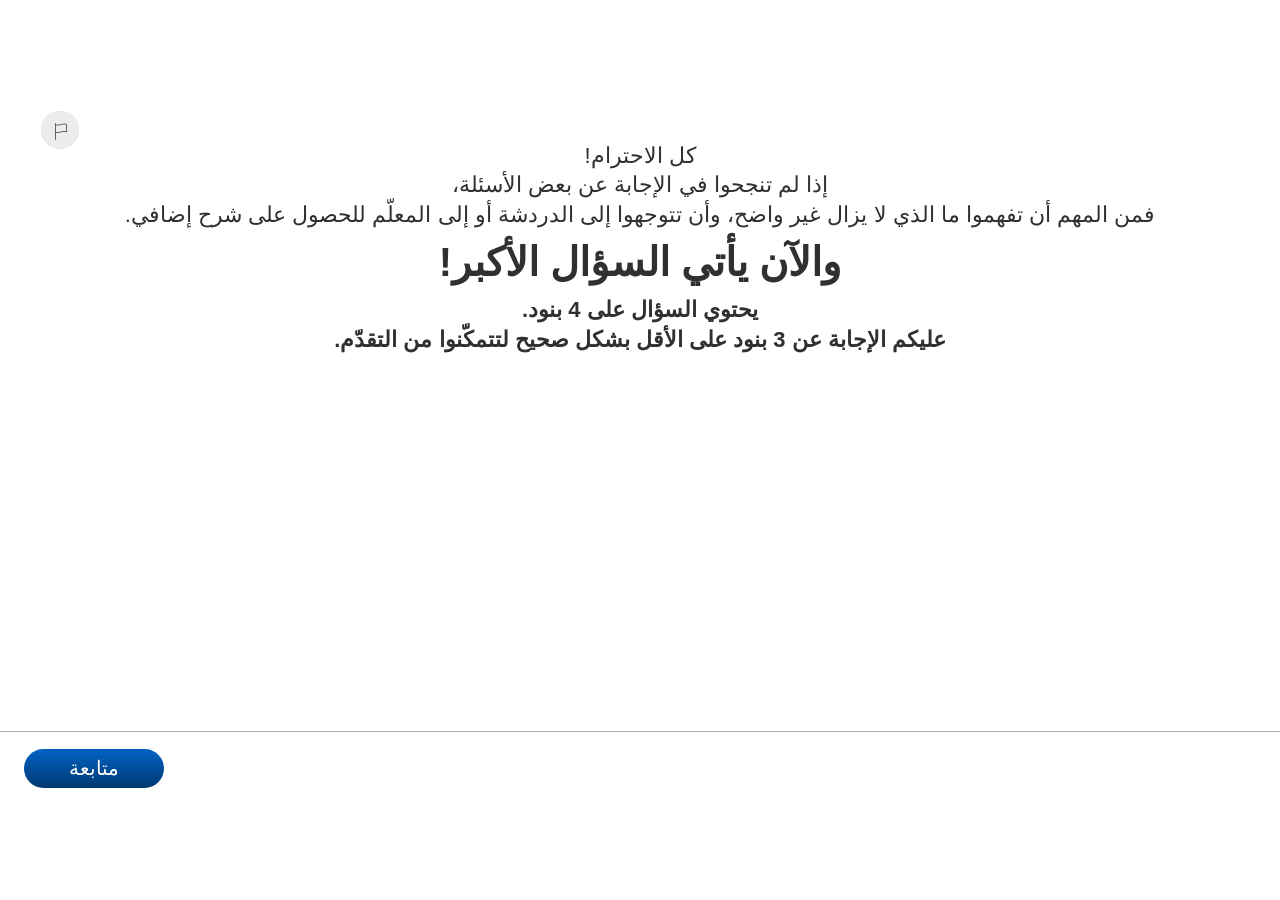
<file: methodica-science-volume-liquid-01-07/index.html>
<!DOCTYPE html>
<html lang="ar" dir="rtl">
<head>
  <meta charset="UTF-8">
  <meta name="viewport" content="width=device-width, initial-scale=1.0">
  <title>وحدة تعليمية — قياس حجم السائل وأدوات القياس · الجزء 07</title>
  <link rel="stylesheet" href="../unit-css/base.css?v=3">
  <link rel="stylesheet" href="../unit-css/scq.css?v=2">
  <link rel="stylesheet" href="css/style.css?v=10">
  <link rel="stylesheet" href="../unit-css/25-report.css?v=1">
  <link rel="stylesheet" href="../unit-css/motion.css?v=1">
  <link rel="stylesheet" href="../unit-css/nav-buttons.css?v=1">
</head>
<body>
<!-- Boot cover (guide §8.11): hides screen 0 until the resume decision, so a restored learner
     never sees the first screen flash before their own. Inline-styled and a sibling of #app (not a
     child: #app is scaled). 50-loader.js drops it on every exit path; this failsafe lifts it after
     800 ms, or up to 6 s while a restore is actually in flight (window.__resumeInFlight). -->
<div id="boot-cover" style="position:fixed;inset:0;z-index:9999;background:#fff"></div>
<script>
(function () {
  var t0 = Date.now();
  function tick() {
    var c = document.getElementById('boot-cover');
    if (!c || !c.parentNode) return;
    if (window.__resumeInFlight && Date.now() - t0 < 6000) { setTimeout(tick, 100); return; }
    c.parentNode.removeChild(c);
  }
  setTimeout(tick, 800);
})();
</script><div id="app">

  <!-- ═══════════════════════════════════════════════════════════
       GLOBAL — Report / Issue button (shared across every screen).
       Visual only; no click behavior wired.
       ═══════════════════════════════════════════════════════════ -->
  <button class="flag-btn" id="flag-btn" type="button" aria-label="هل وجدتم مشكلة؟">
    <span class="flag-btn-icon"></span>
    <span class="flag-btn-label">هل وجدتم مشكلة؟</span>
  </button>

  <!-- ═══════════════════════════════════════════════════════════
       Screens start here — add each screen's own <section class="screen"
       data-screen="N" id="sN"> below as it's built, following the deck /
       Figma one screen at a time.
       ═══════════════════════════════════════════════════════════ -->

  <!-- ═══════════════════════════════════════════════════════════
       S0 — Screen 01 · TransitionScreen (slide 41, last slide of the
       production deck). Companion video, resolved per the character
       carried over from earlier parts. Intro to THIS part's own peak
       question (שאלת השיא — 4 sections א׳-ד׳, 3+ needed to pass),
       built as S1-S5: S1 sets up the bottling-QC scenario, S2-S5 are
       the 4 sections. Near-identical text to part 05's S0 (which
       introduced that part's own separate peak question) minus the
       "סיימת את התרגול" line. First screen of this part: back button
       goes to the previous part.
       ═══════════════════════════════════════════════════════════ -->
  <section class="screen active" data-screen="0" id="s0">

    <div class="s0tr-content">
      <!-- Motion v0.1 (approved video-screen pattern): text floats in as
           one group; the video + wrap are EXCLUDED — appear immediately. -->
      <div class="s0tr-text" data-reveal="1">
        <p class="s0tr-lead">كل الاحترام!</p>
        <p class="s0tr-lead">إذا لم تنجحوا في الإجابة عن بعض الأسئلة،</p>
        <p class="s0tr-lead">فمن المهم أن تفهموا ما الذي لا يزال غير واضح، وأن تتوجهوا إلى الدردشة أو إلى المعلّم للحصول على شرح إضافي.</p>
        <h1 class="s0tr-title">والآن يأتي السؤال الأكبر!</h1>
        <p class="s0tr-strong">يحتوي السؤال على 4 بنود.</p>
        <p class="s0tr-strong">عليكم الإجابة عن 3 بنود على الأقل بشكل صحيح لتتمكّنوا من التقدّم.</p>
      </div>
      <!-- Motion v0.1 (video-zone fade): gentle fade only, starts with the
           screen entrance; autoplay untouched. -->
      <div class="s0tr-video-wrap" data-reveal="1" data-reveal-fade>
        <video id="s0-video" class="s0tr-video" autoplay muted playsinline
               disablepictureinpicture disableremoteplayback
               controlsList="nodownload noremoteplayback nofullscreen noplaybackrate"></video>
      </div>
    </div>

    <button class="btn-continue" id="s0-continue" onclick="advanceFromS0()">متابعة</button>
    <button class="scq-back" id="s0-back" type="button" onclick="goBack()">عودة</button>

  </section>

  <!-- ═══════════════════════════════════════════════════════════
       S1 — Screen 02 · TextScreen (Figma node 2525:1344). Reference/
       setup screen: a photo + a 3-item numbered list setting up the
       bottling-QC scenario for the section's questions. No question
       mechanics — Continue is enabled from the start, same convention
       as part 05's S1 reference screen.
       ═══════════════════════════════════════════════════════════ -->
  <section class="screen" data-screen="1" id="s1">

    <div class="s1t-content">
      <!-- Motion v0.1: RTL order — the list sits physically RIGHT
           (row is direction:ltr, image first in DOM = left), so the
           list reveals first and the left-side photo last, fade-only. -->
      <div class="s1t-img" data-reveal="2" data-reveal-fade>
        <div class="s1t-img-inner">
          <img src="assets/img/OrangeJuiceBottle.png" alt="قنينة عصير برتقال، المحتوى 750 ملل">
        </div>
      </div>
      <!-- Client QA 2026-09-24: replaced the 3-item numbered list with
           unnumbered paragraphs + a real 2-column table for the 8
           measurements (was an inline comma-separated list). -->
      <div class="s1t-list" data-reveal="1">
        <p class="s1t-para">تنتج شركة مشروبات مئات قناني العصير المكتوب على ملصقاتها - <strong>المحتوى: 750 ملل.</strong><br>وفق المعيار، يتراوح حجم العصير المسموح به في القنينة بين 735 و-765 ملل.</p>
        <p class="s1t-para">اختار قسم الاستهلاك 8 قناني في المصنع، وقاس حجم العصير في كل قنينة‎:</p>
        <table class="s1t-table">
          <tr><th>رقم القنينة</th><th>حجم العصير في القنينة (بالمليلتر)</th></tr>
          <tr><td>1</td><td>745</td></tr>
          <tr><td>2</td><td>752</td></tr>
          <tr><td>3</td><td>748</td></tr>
          <tr><td>4</td><td>760</td></tr>
          <tr><td>5</td><td>749</td></tr>
          <tr><td>6</td><td>755</td></tr>
          <tr><td>7</td><td>747</td></tr>
          <tr><td>8</td><td>754</td></tr>
        </table>
        <p class="s1t-para"><strong>مهمتكم: اكتشاف كيفية فحص ما إذا كانت الشركة تلتزم بالمعيار، وما هي نتيجة الفحص‎.</strong></p>
      </div>
    </div>

    <button class="btn-continue" id="s1-continue" onclick="advanceScreen()">متابعة</button>
    <button class="scq-back" id="s1-back" type="button" onclick="goBack()">عودة</button>

  </section>

  <!-- ═══════════════════════════════════════════════════════════
       S2 — Screen 03 · DropdownQuestion (Figma 2525:1423 / 2525:1602).
       Section א׳. Single standalone dropdown (4 options) embedded in
       a fill-the-blank sentence. Hint hidden until first wrong
       attempt. 2 attempts. Correct: 751.25. "אפשר להיזכר בפרטי
       המשימה?" opens the shared task-details popup (reuses S1's exact
       content), always visible from the start — same policy as the
       recall button pattern established in part 05.
       ═══════════════════════════════════════════════════════════ -->
  <section class="screen" data-screen="2" id="s2">

    <div class="scq-question">
      <!-- Motion v0.1: question text → fill-row (with the CLOSED dropdown).
           The dropdown LIST opens on user action and is excluded; the
           recall/hint/check action buttons stay static. -->
      <div class="scq-qtext" data-reveal="1">
        <p class="s2q-title">البند أ</p>
        <p class="s2q-body">نتائج قياس حجم العصير في القناني المختلفة بالملل:<br>745، 752، 748، 760، 749، 755، 747، 754</p>
      </div>

      <div class="p6q-fillrow" data-reveal="2">
        <span>معدل حجم محتوى القناني الـ 8</span>
        <div class="mdq-dropdown-wrap" id="s2dd-wrap">
          <button class="mdq-btn" id="s2dd-btn" type="button" data-empty="true"
                  aria-haspopup="listbox" aria-expanded="false" onclick="s2ddToggle()">
            <svg class="mdq-chevron" width="16" height="8" viewBox="0 0 16 8" fill="none" aria-hidden="true">
              <path d="M1 1L8 7L15 1" stroke="#AEAEAE" stroke-width="1.5" stroke-linecap="round" stroke-linejoin="round"/>
            </svg>
            <span class="mdq-selected" id="s2dd-selected">اختاروا إجابة</span>
          </button>
          <ul class="mdq-list hidden" id="s2dd-list" role="listbox">
            <li class="mdq-option" role="option" tabindex="0" onclick="s2ddSelect('748.5')">748.5</li>
            <li class="mdq-option" role="option" tabindex="0" onclick="s2ddSelect('751.25')">751.25</li>
            <li class="mdq-option" role="option" tabindex="0" onclick="s2ddSelect('755')">755</li>
            <li class="mdq-option" role="option" tabindex="0" onclick="s2ddSelect('760')">760</li>
          </ul>
        </div>
        <span>ملل.</span>
      </div>

      <!-- Recall button is part of the question CONTENT body (not the
           fixed action bar) → participates in the reveal as group 3. -->
      <button class="scq-hint s2q-recall-btn" id="s2-recall" type="button" data-reveal="3"
              onclick="openRecallPopup()">
        <span>هل يمكن تذكيري بتفاصيل المهمّة؟</span>
        <img class="scq-hint-ico" src="../unit-assets/img/icon-idea-blue.svg" alt="">
      </button>
    </div>

    <div class="scq-bar">
      <div class="scq-bar-main">
        <button class="scq-check" id="s2q-check" type="button" disabled
                onclick="s2qCheck()">هل إجابتي صحيحة؟</button>
        <button class="scq-hint" id="s2q-hint" type="button"
                style="visibility:hidden" onclick="s2qOpenHint()">
          <span>هل يمكنني الحصول على تلميح؟</span>
          <img class="scq-hint-ico" src="../unit-assets/img/icon-idea-blue.svg" alt="">
        </button>
      </div>
      <button class="scq-back" id="s2-back" type="button" onclick="goBack()">عودة</button>
    </div>
  </section>

  <!-- Popup motion (approved): .m-popup = 260ms fade-in on every open,
       one unit, instant close — applied to every standard hint/feedback
       popup in this part + the shared recall overlay. -->
  <div class="scq-popup m-popup hidden" id="s2q-popup"
       onpointerdown="popupMouseDown(event, 's2q-popup')"
       role="status" aria-live="polite">
    <div class="scq-popup-header">
      <p class="scq-popup-title" id="s2q-popup-title"></p>
    </div>
    <div class="scq-popup-body" id="s2q-popup-body"></div>
  </div>

  <div class="scq-hint-overlay m-popup hidden" id="s2q-hint-overlay"
       onclick="s2qCloseHintOnBackdrop(event)">
    <div class="scq-hint-popup" role="dialog" aria-modal="true"
         aria-labelledby="s2q-hint-title">
      <div class="scq-hint-content">
        <div class="scq-hint-text">
          <h2 class="scq-hint-title" id="s2q-hint-title">تلميح</h2>
          <div class="scq-hint-body">
            <p>المعدل = مجموع كل القياسات ÷ عدد القياسات‎.</p>
          </div>
        </div>
      </div>
      <button class="scq-hint-close" type="button" onclick="s2qCloseHint()">عودة إلى السؤال</button>
    </div>
  </div>


  <!-- ═══════════════════════════════════════════════════════════
       S3 — Screen 04 · ValueInputQuestion (Figma 2526:1287).
       Section ב׳. Single numeric input embedded in a fill-the-blank
       sentence, with a 2-item numbered recap of facts established in
       S1/S2. Hint hidden until first wrong attempt. 2 attempts.
       Correct: 8. Same task-details recall popup as S2.
       ═══════════════════════════════════════════════════════════ -->
  <section class="screen" data-screen="3" id="s3">

    <div class="scq-question">
      <!-- Motion v0.1: title+recap → fill-row (float; verified the input
           stays typeable mid-reveal with no focus/position side effects)
           → recall button (content-body button, group 3). -->
      <div class="scq-qtext" data-reveal="1">
        <p class="s2q-title">البند ب</p>
      </div>

      <ol class="s2q-recap" data-reveal="1">
        <li>وفق المعيار، يمكن أن تحتوي القناني على حجم يتراوح بين 735 و-765 ملل من عصير البرتقال‎.</li>
        <li>معدل القياسات هو: 751.25 ملل.</li>
      </ol>

      <div class="p6q-fillrow" data-reveal="2">
        <span>ولذلك</span>
        <input class="p6-input" id="s3v-input" type="number" inputmode="decimal"
               dir="ltr" aria-label="عدد القناني ضمن مجال المعيار" oninput="s3vInputChange()">
        <span>قناني من أصل 8 قناني تقع ضمن مجال المعيار‎.</span>
      </div>

      <button class="scq-hint s2q-recall-btn" id="s3-recall" type="button" data-reveal="3"
              onclick="openRecallPopup()">
        <span>هل يمكن تذكيري بتفاصيل المهمّة؟</span>
        <img class="scq-hint-ico" src="../unit-assets/img/icon-idea-blue.svg" alt="">
      </button>
    </div>

    <div class="scq-bar">
      <div class="scq-bar-main">
        <button class="scq-check" id="s3v-check" type="button" disabled
                onclick="s3vCheck()">هل إجابتي صحيحة؟</button>
        <button class="scq-hint" id="s3v-hint" type="button"
                style="visibility:hidden" onclick="s3vOpenHint()">
          <span>هل يمكنني الحصول على تلميح؟</span>
          <img class="scq-hint-ico" src="../unit-assets/img/icon-idea-blue.svg" alt="">
        </button>
      </div>
      <button class="scq-back" id="s3-back" type="button" onclick="goBack()">عودة</button>
    </div>
  </section>

  <div class="scq-popup m-popup hidden" id="s3v-popup"
       onpointerdown="popupMouseDown(event, 's3v-popup')"
       role="status" aria-live="polite">
    <div class="scq-popup-header">
      <p class="scq-popup-title" id="s3v-popup-title"></p>
    </div>
    <div class="scq-popup-body" id="s3v-popup-body"></div>
  </div>

  <div class="scq-hint-overlay m-popup hidden" id="s3v-hint-overlay"
       onclick="s3vCloseHintOnBackdrop(event)">
    <div class="scq-hint-popup" role="dialog" aria-modal="true"
         aria-labelledby="s3v-hint-title">
      <div class="scq-hint-content">
        <div class="scq-hint-text">
          <h2 class="scq-hint-title" id="s3v-hint-title">تلميح</h2>
          <div class="scq-hint-body">
            <p>افحصوا مجددًا كل العيّنات الـ 8 مقارنةً بالمجال.</p>
          </div>
        </div>
      </div>
      <button class="scq-hint-close" type="button" onclick="s3vCloseHint()">عودة إلى السؤال</button>
    </div>
  </div>


  <!-- ═══════════════════════════════════════════════════════════
       S4 — Screen 05 · SingleChoiceQuestion (Figma 2526:1497).
       Section ג׳. Standard text-pill answers (4 options), no content
       image. Hint hidden until first wrong attempt. 2 attempts.
       Correct: c. Same task-details recall popup as S2/S3.
       ═══════════════════════════════════════════════════════════ -->
  <section class="screen" data-screen="4" id="s4">

    <div class="scq-question">
      <!-- Motion v0.1: question (1) → answers as one group (2) →
           recall content-body button (3). Action bar stays static. -->
      <div class="scq-qtext" data-reveal="1">
        <p class="s2q-title">البند ج</p>
        <p class="s2q-body">تدعي شركة المشروبات أنها تلتزم بالمعيار.<br>أيٌّ من الجمل التالية تعرض <strong>ادّعاءً علميًا صحيحًا وكاملًا</strong> يدعم ادعاء الشركة؟</p>
      </div>

      <div class="scq-answers" id="s4q-answers" data-reveal="2" role="radiogroup"
           aria-label="أيٌّ من الجمل التالية تعرض ادّعاءً علميًا صحيحًا وكاملًا يدعم ادعاء الشركة؟">
        <button class="scq-opt" type="button" role="radio" aria-checked="false"
                data-id="a" onclick="s4qSelect('a')">
          <span class="scq-opt-text">تلتزم الشركة بالمعيار وفق القانون - المعيار المطلوب في البلاد يتراوح بين 735 ملل و-765 ملل، وهذا مجال عادل تمامًا للمستهلكين</span>
          <span class="scq-radio" aria-hidden="true"></span>
        </button>
        <button class="scq-opt" type="button" role="radio" aria-checked="false"
                data-id="b" onclick="s4qSelect('b')">
          <span class="scq-opt-text">تلتزم الشركة بالمعيار وفق القانون - في فحص قسم الاستهلاك تمّ قياس قيَم تتراوح بين 745 ملل و-760 ملل في القناني المختلفة</span>
          <span class="scq-radio" aria-hidden="true"></span>
        </button>
        <button class="scq-opt" type="button" role="radio" aria-checked="false"
                data-id="c" onclick="s4qSelect('c')">
          <span class="scq-opt-text">تلتزم الشركة بالمعيار وفق القانون - جميع قياسات الفحص (760-745 ملل) تقع ضمن المجال المسموح به وفق المعيار (765-735 ملل)</span>
          <span class="scq-radio" aria-hidden="true"></span>
        </button>
        <button class="scq-opt" type="button" role="radio" aria-checked="false"
                data-id="d" onclick="s4qSelect('d')">
          <span class="scq-opt-text">لا تلتزم الشركة بالمعيار، لأنه تم العثور في الفحص على قنينة تحتوي على 745 ملل، وهذا أقل من 750 ملل المكتوبة على ملصق العصير</span>
          <span class="scq-radio" aria-hidden="true"></span>
        </button>
      </div>

      <button class="scq-hint s2q-recall-btn" id="s4-recall" type="button" data-reveal="3"
              onclick="openRecallPopup()">
        <span>هل يمكن تذكيري بتفاصيل المهمّة؟</span>
        <img class="scq-hint-ico" src="../unit-assets/img/icon-idea-blue.svg" alt="">
      </button>
    </div>

    <div class="scq-bar">
      <div class="scq-bar-main">
        <button class="scq-check" id="s4q-check" type="button" disabled
                onclick="s4qCheck()">هل إجابتي صحيحة؟</button>
        <button class="scq-hint" id="s4q-hint" type="button"
                style="visibility:hidden" onclick="s4qOpenHint()">
          <span>هل يمكنني الحصول على تلميح؟</span>
          <img class="scq-hint-ico" src="../unit-assets/img/icon-idea-blue.svg" alt="">
        </button>
      </div>
      <button class="scq-back" id="s4-back" type="button" onclick="goBack()">عودة</button>
    </div>
  </section>

  <div class="scq-popup m-popup hidden" id="s4q-popup"
       onpointerdown="popupMouseDown(event, 's4q-popup')"
       role="status" aria-live="polite">
    <div class="scq-popup-header">
      <p class="scq-popup-title" id="s4q-popup-title"></p>
    </div>
    <div class="scq-popup-body" id="s4q-popup-body"></div>
  </div>

  <div class="scq-hint-overlay m-popup hidden" id="s4q-hint-overlay"
       onclick="s4qCloseHintOnBackdrop(event)">
    <div class="scq-hint-popup" role="dialog" aria-modal="true"
         aria-labelledby="s4q-hint-title">
      <div class="scq-hint-content">
        <div class="scq-hint-text">
          <h2 class="scq-hint-title" id="s4q-hint-title">تلميح</h2>
          <div class="scq-hint-body">
            <p>لا يكفي تحديد موقف (ادّعاء)، بل يجب أيضًا عرض معطيات من الفحص (أدلّة) وشرح كيفية توافقها مع قواعد المعيار (التبرير).</p>
          </div>
        </div>
      </div>
      <button class="scq-hint-close" type="button" onclick="s4qCloseHint()">عودة إلى السؤال</button>
    </div>
  </div>


  <!-- ═══════════════════════════════════════════════════════════
       S5 — Screen 06 · SingleChoiceQuestion (Figma 2526:1579).
       Section ד׳. Standard text-pill answers (4 options), no content
       image. Hint hidden until first wrong attempt. 2 attempts.
       Correct: b. Same task-details recall popup as S2/S3/S4.
       ═══════════════════════════════════════════════════════════ -->
  <section class="screen" data-screen="5" id="s5">

    <div class="scq-question">
      <!-- Motion v0.1: same pattern as s4 — question → answers → recall. -->
      <div class="scq-qtext" data-reveal="1">
        <p class="s2q-title">البند ت</p>
        <p class="s2q-body">يدعي أمجد أنه يجب قياس حجم العصير في جميع القناني.<br>ما رأيكم؟</p>
      </div>

      <div class="scq-answers" id="s5q-answers" data-reveal="2" role="radiogroup"
           aria-label="يدعي أمجد أنه يجب قياس حجم العصير في جميع القناني. ما رأيكم؟">
        <button class="scq-opt" type="button" role="radio" aria-checked="false"
                data-id="a" onclick="s5qSelect('a')">
          <span class="scq-opt-text">اقتراح ممتاز – من الأفضل دائمًا التأكد</span>
          <span class="scq-radio" aria-hidden="true"></span>
        </button>
        <button class="scq-opt" type="button" role="radio" aria-checked="false"
                data-id="b" onclick="s5qSelect('b')">
          <span class="scq-opt-text">غير عمليّ. مكلف وبطيء. يمكن الاستنتاج من عيّنة ممثّلة</span>
          <span class="scq-radio" aria-hidden="true"></span>
        </button>
        <button class="scq-opt" type="button" role="radio" aria-checked="false"
                data-id="c" onclick="s5qSelect('c')">
          <span class="scq-opt-text">فكرة غير جيدة – قد تضر بعملية القياس بأكملها</span>
          <span class="scq-radio" aria-hidden="true"></span>
        </button>
        <button class="scq-opt" type="button" role="radio" aria-checked="false"
                data-id="d" onclick="s5qSelect('d')">
          <span class="scq-opt-text">لا يمكن التقدير</span>
          <span class="scq-radio" aria-hidden="true"></span>
        </button>
      </div>

      <button class="scq-hint s2q-recall-btn" id="s5-recall" type="button" data-reveal="3"
              onclick="openRecallPopup()">
        <span>هل يمكن تذكيري بتفاصيل المهمّة؟</span>
        <img class="scq-hint-ico" src="../unit-assets/img/icon-idea-blue.svg" alt="">
      </button>
    </div>

    <div class="scq-bar">
      <div class="scq-bar-main">
        <button class="scq-check" id="s5q-check" type="button" disabled
                onclick="s5qCheck()">هل إجابتي صحيحة؟</button>
        <button class="scq-hint" id="s5q-hint" type="button"
                style="visibility:hidden" onclick="s5qOpenHint()">
          <span>هل يمكنني الحصول على تلميح؟</span>
          <img class="scq-hint-ico" src="../unit-assets/img/icon-idea-blue.svg" alt="">
        </button>
      </div>
      <button class="scq-back" id="s5-back" type="button" onclick="goBack()">عودة</button>
    </div>
  </section>

  <div class="scq-popup m-popup hidden" id="s5q-popup"
       onpointerdown="popupMouseDown(event, 's5q-popup')"
       role="status" aria-live="polite">
    <div class="scq-popup-header">
      <p class="scq-popup-title" id="s5q-popup-title"></p>
    </div>
    <div class="scq-popup-body" id="s5q-popup-body"></div>
  </div>

  <div class="scq-hint-overlay m-popup hidden" id="s5q-hint-overlay"
       onclick="s5qCloseHintOnBackdrop(event)">
    <div class="scq-hint-popup" role="dialog" aria-modal="true"
         aria-labelledby="s5q-hint-title">
      <div class="scq-hint-content">
        <div class="scq-hint-text">
          <h2 class="scq-hint-title" id="s5q-hint-title">تلميح</h2>
          <div class="scq-hint-body">
            <p>الحسنات مقابل السيئات: قياس كل القناني دقيق‎.</p>
            <p>لكن هل هو عمليّ؟</p>
          </div>
        </div>
      </div>
      <button class="scq-hint-close" type="button" onclick="s5qCloseHint()">عودة إلى السؤال</button>
    </div>
  </div>


  <!-- ═══════════════════════════════════════════════════════════
       GLOBAL — Task-details popup (Figma "ContentPopup", nodes
       2525:1602 / 2526:1287's expanded state) — shared by every
       section's "אפשר להיזכר בפרטי המשימה?" button (S2 onward). One
       instance reused across the whole task, reopening S1's exact
       photo + numbered-list content regardless of which section
       opened it. Always available from the start — never gated.
       ═══════════════════════════════════════════════════════════ -->
  <!-- Popup motion (approved): standard overlay+popup structure →
       .m-popup on the OVERLAY, whole unit fades in on every open. -->
  <div class="recipe-popup-overlay m-popup hidden" id="recall-overlay"
       onclick="closeRecallPopupOnBackdrop(event)">
    <div class="recipe-popup" role="dialog" aria-modal="true" aria-label="تذكير بتفاصيل المهمة">
      <button class="recipe-popup-close" type="button"
              onclick="closeRecallPopup()" aria-label="إغلاق"></button>
      <div class="s1t-content">
        <div class="s1t-img">
          <div class="s1t-img-inner">
            <img src="assets/img/OrangeJuiceBottle.png" alt="قنينة عصير برتقال، المحتوى 750 ملل">
          </div>
        </div>
        <div class="s1t-list">
          <p class="s1t-para">تنتج شركة مشروبات مئات قناني العصير المكتوب على ملصقاتها - <strong>المحتوى: 750 ملل.</strong><br>وفق المعيار، يتراوح حجم العصير المسموح به في القنينة بين 735 و-765 ملل.</p>
          <p class="s1t-para">اختار قسم الاستهلاك 8 قناني في المصنع، وقاس حجم العصير في كل قنينة‎:</p>
          <table class="s1t-table">
            <tr><th>رقم القنينة</th><th>حجم العصير في القنينة (بالمليلتر)</th></tr>
            <tr><td>1</td><td>745</td></tr>
            <tr><td>2</td><td>752</td></tr>
            <tr><td>3</td><td>748</td></tr>
            <tr><td>4</td><td>760</td></tr>
            <tr><td>5</td><td>749</td></tr>
            <tr><td>6</td><td>755</td></tr>
            <tr><td>7</td><td>747</td></tr>
            <tr><td>8</td><td>754</td></tr>
          </table>
          <p class="s1t-para"><strong>مهمتكم: اكتشاف كيفية فحص ما إذا كانت الشركة تلتزم بالمعيار، وما هي نتيجة الفحص‎.</strong></p>
        </div>
      </div>
    </div>
  </div>

  <!-- ═══ "מצאתם בעיה?" — the shared 720 issue-report dialogs (unit-js/25-report.js,
       unit-css/25-report.css). Copied unchanged from methodica-science-mass-measure-03; inside
       #app (the overlay aligns with the scaled canvas) and outside every .screen (always
       available). Guide §7.1. ═══ -->
  <div id="report-modal"
       class="report-modal-overlay"
       hidden
       role="dialog"
       aria-modal="true"
       aria-labelledby="report-modal-title">
    <div class="report-modal-box">
      <button class="report-close-btn" type="button" onclick="tryCloseReportModal()" aria-label="إغلاق">&#10005;</button>
      <h2 class="report-modal-title" id="report-modal-title">الإبلاغ عن مشكلة</h2>
      <p class="report-modal-body">هل هناك شيء غير واضح أو لا يعمل كما ينبغي؟<br>أخبرونا بما حدث لنعالج المشكلة.</p>

      <div class="report-field">
        <label class="report-label" for="report-type"><span class="required-star">*</span> ما نوع المشكلة</label>
        <div class="report-custom-select" id="report-type-wrapper">
          <button class="report-select-btn is-placeholder" type="button" aria-haspopup="listbox" aria-expanded="false">
            <span class="report-select-value">اختاروا نوع المشكلة</span>
          </button>
          <ul class="report-select-list" role="listbox" hidden>
            <li class="report-select-option" data-value="technical" role="option">عطل تقني أو شيء لا يعمل</li>
            <li class="report-select-option" data-value="unclear" role="option">شيء غير واضح لي</li>
            <li class="report-select-option" data-value="other" role="option">أخرى</li>
          </ul>
          <input type="hidden" id="report-type" value="">
        </div>
        <span class="report-field-error" id="report-type-error" hidden>اختاروا نوع المشكلة</span>
      </div>

      <div class="report-field">
        <label class="report-label" for="report-text"><span class="required-star">*</span> ماذا حدث؟</label>
        <textarea class="report-textarea" id="report-text" maxlength="250" rows="4" placeholder="اشرحوا ما حدث لنتمكن من فهم المشكلة" onblur="reportTextBlur()"></textarea>
        <span class="report-field-error" id="report-text-error" hidden>اكتبوا ما حدث</span>
        <span class="report-char-count" id="report-char-count">0 / 250</span>
      </div>

      <div class="report-actions">
        <button class="report-cancel-btn" type="button" onclick="tryCloseReportModal()">إلغاء</button>
        <button class="report-submit-btn" type="button" onclick="submitReport()" disabled>إرسال البلاغ</button>
      </div>
    </div>
  </div>

  <!-- מצב "הדיווח נשלח". דיאלוג נפרד מדיאלוג הנטישה שמתחתיו — אין לאחד ביניהם. -->
  <div id="report-thanks-modal"
       class="report-modal-overlay"
       hidden
       role="dialog"
       aria-modal="true"
       aria-labelledby="report-thanks-title">
    <div class="report-modal-box report-confirm-box">
      <h2 class="report-modal-title" id="report-thanks-title">تم إرسال البلاغ، شكرًا!</h2>
      <p class="report-modal-body">استلمنا بلاغكم وسنعالجه في أقرب وقت.</p>
      <div class="report-actions">
        <button class="report-submit-btn" type="button" onclick="closeReportThanks()">إغلاق</button>
      </div>
    </div>
  </div>

  <!-- אישור נטישה: נפתח רק כשיש קלט שלא נשלח. -->
  <div id="report-confirm-modal"
       class="report-modal-overlay"
       hidden
       role="dialog"
       aria-modal="true"
       aria-labelledby="report-confirm-title">
    <div class="report-modal-box report-confirm-box">
      <h2 class="report-modal-title" id="report-confirm-title">هل أنتم متأكدون من إغلاق النافذة؟</h2>
      <p class="report-modal-body">عند الضغط على إغلاق لن يُرسل البلاغ</p>
      <div class="report-actions">
        <button class="report-cancel-btn" type="button" onclick="forceCloseReportModal()">إغلاق النافذة</button>
        <button class="report-submit-btn" type="button" onclick="backToReportForm()">أريد الإبلاغ</button>
      </div>
    </div>
  </div>

</div><!-- /#app -->

<script src="../unit-js/10-identity.js?v=2"></script>
<script src="../unit-js/20-xapi.js?v=2"></script>
<script src="../unit-js/25-report.js?v=1"></script>
<script src="../unit-js/40-resume.js?v=2"></script>
<script src="../unit-js/45-resume-paint.js?v=1"></script>
<script src="../unit-js/50-loader.js?v=1"></script>
<script src="../unit-js/05-motion.js?v=1"></script>
<script src="../unit-js/00-util.js?v=2"></script>
<script src="../unit-js/30-nav.js?v=2"></script>
<script src="../unit-js/32-navlabels.js?v=1"></script>
<script src="../unit-js/35-popup.js?v=1"></script>
<script src="js/main.js?v=13"></script>
<script src="../unit-js/90-boot.js?v=2"></script>
</body>
</html>
</file>
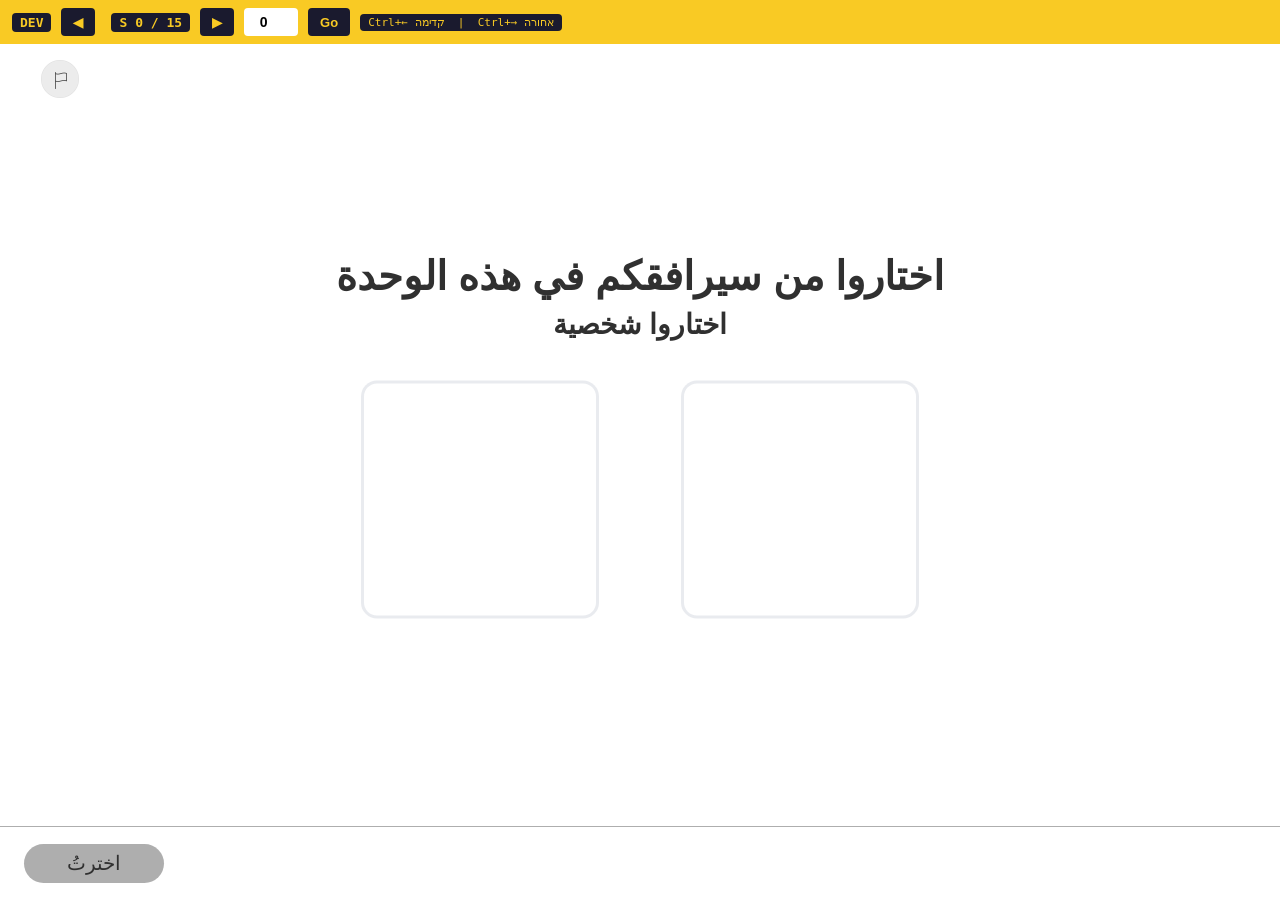
<file: methodica-science-volume-liquid-01-01/index_dev.html>
<!DOCTYPE html>
<html lang="ar" dir="rtl">
<head>
  <meta charset="UTF-8">
  <title>DEV — לומדה השוואת נפחים</title>
  <style>
    *, *::before, *::after { box-sizing: border-box; margin: 0; padding: 0; }
    html, body { width: 100%; height: 100%; overflow: hidden; background: #1a1a2e; font-family: monospace; }

    #dev-bar {
      position: fixed; top: 0; left: 0; right: 0; height: 44px;
      background: #f9ca24; color: #1a1a2e;
      display: flex; align-items: center; gap: 10px;
      padding: 0 12px; z-index: 9999; font-size: 13px; font-weight: 700;
      direction: ltr;
    }
    #dev-bar span { background: #1a1a2e; color: #f9ca24; padding: 2px 8px; border-radius: 4px; }
    #dev-bar button {
      height: 28px; padding: 0 12px; border: none; border-radius: 4px;
      background: #1a1a2e; color: #f9ca24; font-weight: 700; cursor: pointer; font-size: 13px;
    }
    #dev-bar button:hover { background: #333; }
    #dev-bar input[type=number] {
      width: 54px; height: 28px; border: none; border-radius: 4px;
      text-align: center; font-size: 14px; font-weight: 700;
    }
    #dev-label { margin-left: 6px; }

    #lomda-frame {
      position: fixed; top: 44px; left: 0; right: 0; bottom: 0;
      border: none; width: 100%; height: calc(100% - 44px);
    }
  </style>
</head>
<body>

<div id="dev-bar">
  <span>DEV</span>
  <button onclick="nav(+1)" title="קדימה (RTL: שמאל = קדימה)">◀</button>
  <span id="dev-label">S 0 / ?</span>
  <button onclick="nav(-1)" title="אחורה (RTL: ימין = אחורה)">▶</button>
  <input type="number" id="jump-input" min="0" value="0" onkeydown="if(event.key==='Enter')jumpTo()">
  <button onclick="jumpTo()">Go</button>
  <span style="margin-right:auto; font-size:11px; font-weight:400;">Ctrl+← קדימה &nbsp;|&nbsp; Ctrl+→ אחורה</span>
</div>

<iframe id="lomda-frame" src="index.html?dev=1"></iframe>

<script>
  let cur = 0;
  let total = 1;

  const frame  = document.getElementById('lomda-frame');
  const label  = document.getElementById('dev-label');
  const input  = document.getElementById('jump-input');

  window.addEventListener('message', e => {
    if (e.data?.type === 'DEV_READY') {
      total = e.data.total;
      updateLabel();
    }
  });

  function send(n) {
    frame.contentWindow.postMessage({ type: 'DEV_GOTO', screen: n }, '*');
    cur = n;
    input.value = n;
    updateLabel();
  }

  function nav(delta) {
    const next = Math.max(0, Math.min(total - 1, cur + delta));
    send(next);
  }

  function jumpTo() {
    const n = parseInt(input.value, 10);
    if (!isNaN(n) && n >= 0 && n < total) send(n);
  }

  function updateLabel() {
    label.textContent = 'S ' + cur + ' / ' + (total - 1);
  }

  document.addEventListener('keydown', e => {
    if (e.ctrlKey && e.key === 'ArrowLeft')  nav(+1);
    if (e.ctrlKey && e.key === 'ArrowRight') nav(-1);
  });
</script>
</body>
</html>
</file>
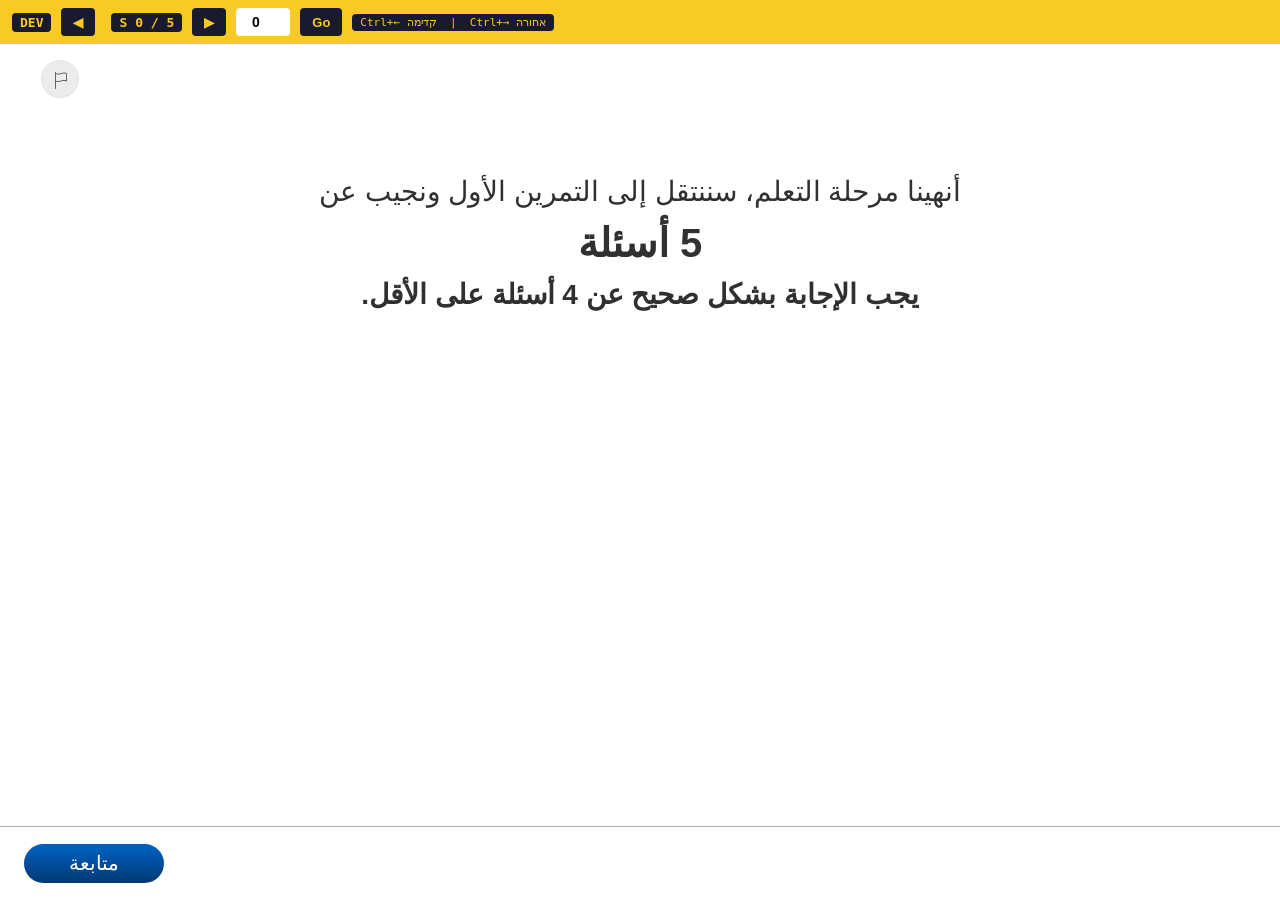
<file: methodica-science-volume-liquid-01-02/index_dev.html>
<!DOCTYPE html>
<html lang="ar" dir="rtl">
<head>
  <meta charset="UTF-8">
  <title>DEV — לומדה השוואת נפחים · חלק 02</title>
  <style>
    *, *::before, *::after { box-sizing: border-box; margin: 0; padding: 0; }
    html, body { width: 100%; height: 100%; overflow: hidden; background: #1a1a2e; font-family: monospace; }

    #dev-bar {
      position: fixed; top: 0; left: 0; right: 0; height: 44px;
      background: #f9ca24; color: #1a1a2e;
      display: flex; align-items: center; gap: 10px;
      padding: 0 12px; z-index: 9999; font-size: 13px; font-weight: 700;
      direction: ltr;
    }
    #dev-bar span { background: #1a1a2e; color: #f9ca24; padding: 2px 8px; border-radius: 4px; }
    #dev-bar button {
      height: 28px; padding: 0 12px; border: none; border-radius: 4px;
      background: #1a1a2e; color: #f9ca24; font-weight: 700; cursor: pointer; font-size: 13px;
    }
    #dev-bar button:hover { background: #333; }
    #dev-bar input[type=number] {
      width: 54px; height: 28px; border: none; border-radius: 4px;
      text-align: center; font-size: 14px; font-weight: 700;
    }
    #dev-label { margin-left: 6px; }

    #lomda-frame {
      position: fixed; top: 44px; left: 0; right: 0; bottom: 0;
      border: none; width: 100%; height: calc(100% - 44px);
    }
  </style>
</head>
<body>

<div id="dev-bar">
  <span>DEV</span>
  <button onclick="nav(+1)" title="קדימה (RTL: שמאל = קדימה)">◀</button>
  <span id="dev-label">S 0 / ?</span>
  <button onclick="nav(-1)" title="אחורה (RTL: ימין = אחורה)">▶</button>
  <input type="number" id="jump-input" min="0" value="0" onkeydown="if(event.key==='Enter')jumpTo()">
  <button onclick="jumpTo()">Go</button>
  <span style="margin-right:auto; font-size:11px; font-weight:400;">Ctrl+← קדימה &nbsp;|&nbsp; Ctrl+→ אחורה</span>
</div>

<iframe id="lomda-frame" src="index.html?dev=1"></iframe>

<script>
  let cur = 0;
  let total = 1;

  const frame  = document.getElementById('lomda-frame');
  const label  = document.getElementById('dev-label');
  const input  = document.getElementById('jump-input');

  window.addEventListener('message', e => {
    if (e.data?.type === 'DEV_READY') {
      total = e.data.total;
      updateLabel();
    }
  });

  function send(n) {
    frame.contentWindow.postMessage({ type: 'DEV_GOTO', screen: n }, '*');
    cur = n;
    input.value = n;
    updateLabel();
  }

  function nav(delta) {
    const next = Math.max(0, Math.min(total - 1, cur + delta));
    send(next);
  }

  function jumpTo() {
    const n = parseInt(input.value, 10);
    if (!isNaN(n) && n >= 0 && n < total) send(n);
  }

  function updateLabel() {
    label.textContent = 'S ' + cur + ' / ' + (total - 1);
  }

  document.addEventListener('keydown', e => {
    if (e.ctrlKey && e.key === 'ArrowLeft')  nav(+1);
    if (e.ctrlKey && e.key === 'ArrowRight') nav(-1);
  });
</script>
</body>
</html>
</file>
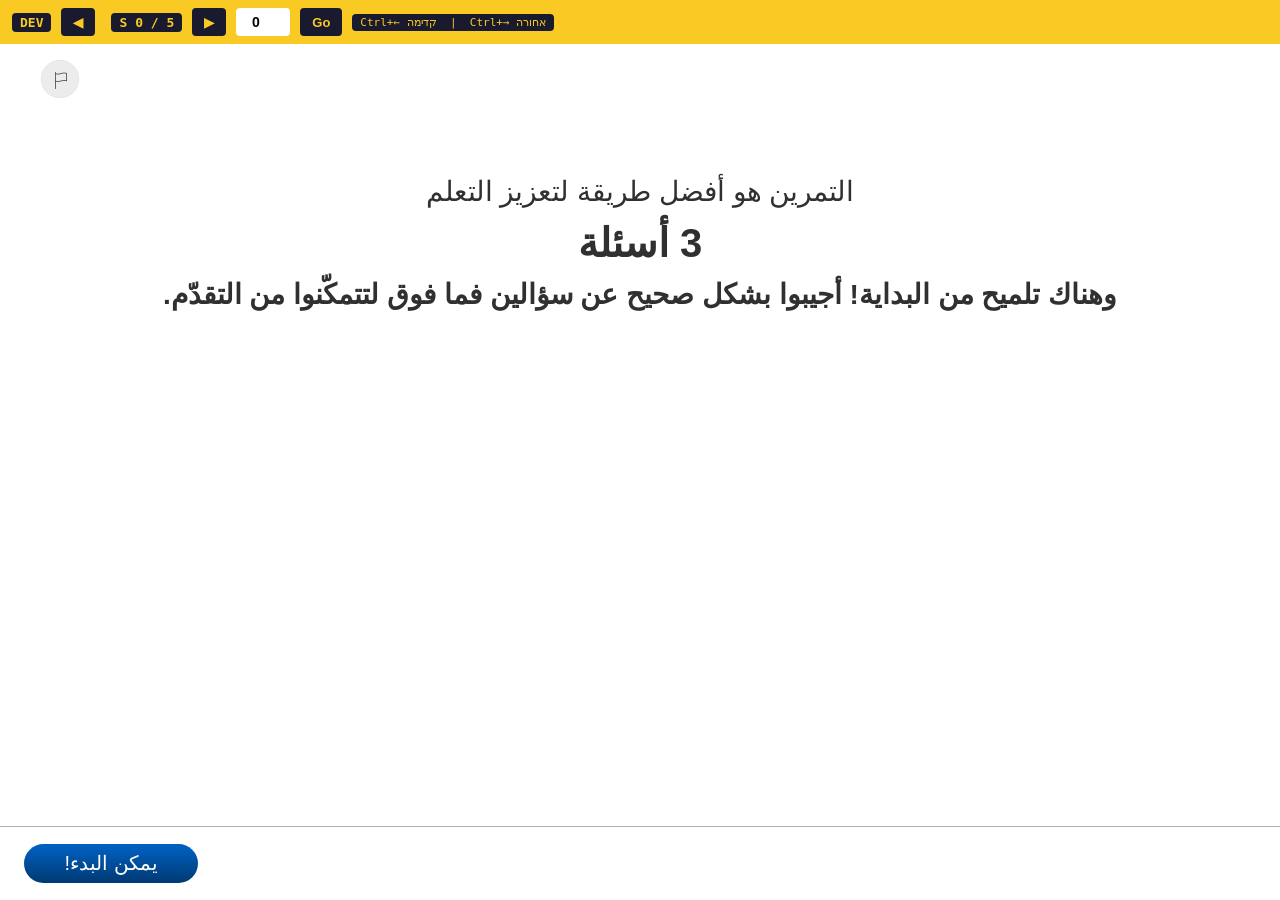
<file: methodica-science-volume-liquid-01-03/index_dev.html>
<!DOCTYPE html>
<html lang="ar" dir="rtl">
<head>
  <meta charset="UTF-8">
  <title>DEV — לומדה מדעים מסה ונוזל · חלק 03</title>
  <style>
    *, *::before, *::after { box-sizing: border-box; margin: 0; padding: 0; }
    html, body { width: 100%; height: 100%; overflow: hidden; background: #1a1a2e; font-family: monospace; }

    #dev-bar {
      position: fixed; top: 0; left: 0; right: 0; height: 44px;
      background: #f9ca24; color: #1a1a2e;
      display: flex; align-items: center; gap: 10px;
      padding: 0 12px; z-index: 9999; font-size: 13px; font-weight: 700;
      direction: ltr;
    }
    #dev-bar span { background: #1a1a2e; color: #f9ca24; padding: 2px 8px; border-radius: 4px; }
    #dev-bar button {
      height: 28px; padding: 0 12px; border: none; border-radius: 4px;
      background: #1a1a2e; color: #f9ca24; font-weight: 700; cursor: pointer; font-size: 13px;
    }
    #dev-bar button:hover { background: #333; }
    #dev-bar input[type=number] {
      width: 54px; height: 28px; border: none; border-radius: 4px;
      text-align: center; font-size: 14px; font-weight: 700;
    }
    #dev-label { margin-left: 6px; }

    #lomda-frame {
      position: fixed; top: 44px; left: 0; right: 0; bottom: 0;
      border: none; width: 100%; height: calc(100% - 44px);
    }
  </style>
</head>
<body>

<div id="dev-bar">
  <span>DEV</span>
  <button onclick="nav(+1)" title="קדימה (RTL: שמאל = קדימה)">◀</button>
  <span id="dev-label">S 0 / ?</span>
  <button onclick="nav(-1)" title="אחורה (RTL: ימין = אחורה)">▶</button>
  <input type="number" id="jump-input" min="0" value="0" onkeydown="if(event.key==='Enter')jumpTo()">
  <button onclick="jumpTo()">Go</button>
  <span style="margin-right:auto; font-size:11px; font-weight:400;">Ctrl+← קדימה &nbsp;|&nbsp; Ctrl+→ אחורה</span>
</div>

<iframe id="lomda-frame" src="index.html?dev=1"></iframe>

<script>
  let cur = 0;
  let total = 1;

  const frame  = document.getElementById('lomda-frame');
  const label  = document.getElementById('dev-label');
  const input  = document.getElementById('jump-input');

  window.addEventListener('message', e => {
    if (e.data?.type === 'DEV_READY') {
      total = e.data.total;
      updateLabel();
    }
  });

  function send(n) {
    frame.contentWindow.postMessage({ type: 'DEV_GOTO', screen: n }, '*');
    cur = n;
    input.value = n;
    updateLabel();
  }

  function nav(delta) {
    const next = Math.max(0, Math.min(total - 1, cur + delta));
    send(next);
  }

  function jumpTo() {
    const n = parseInt(input.value, 10);
    if (!isNaN(n) && n >= 0 && n < total) send(n);
  }

  function updateLabel() {
    label.textContent = 'S ' + cur + ' / ' + (total - 1);
  }

  document.addEventListener('keydown', e => {
    if (e.ctrlKey && e.key === 'ArrowLeft')  nav(+1);
    if (e.ctrlKey && e.key === 'ArrowRight') nav(-1);
  });
</script>
</body>
</html>
</file>
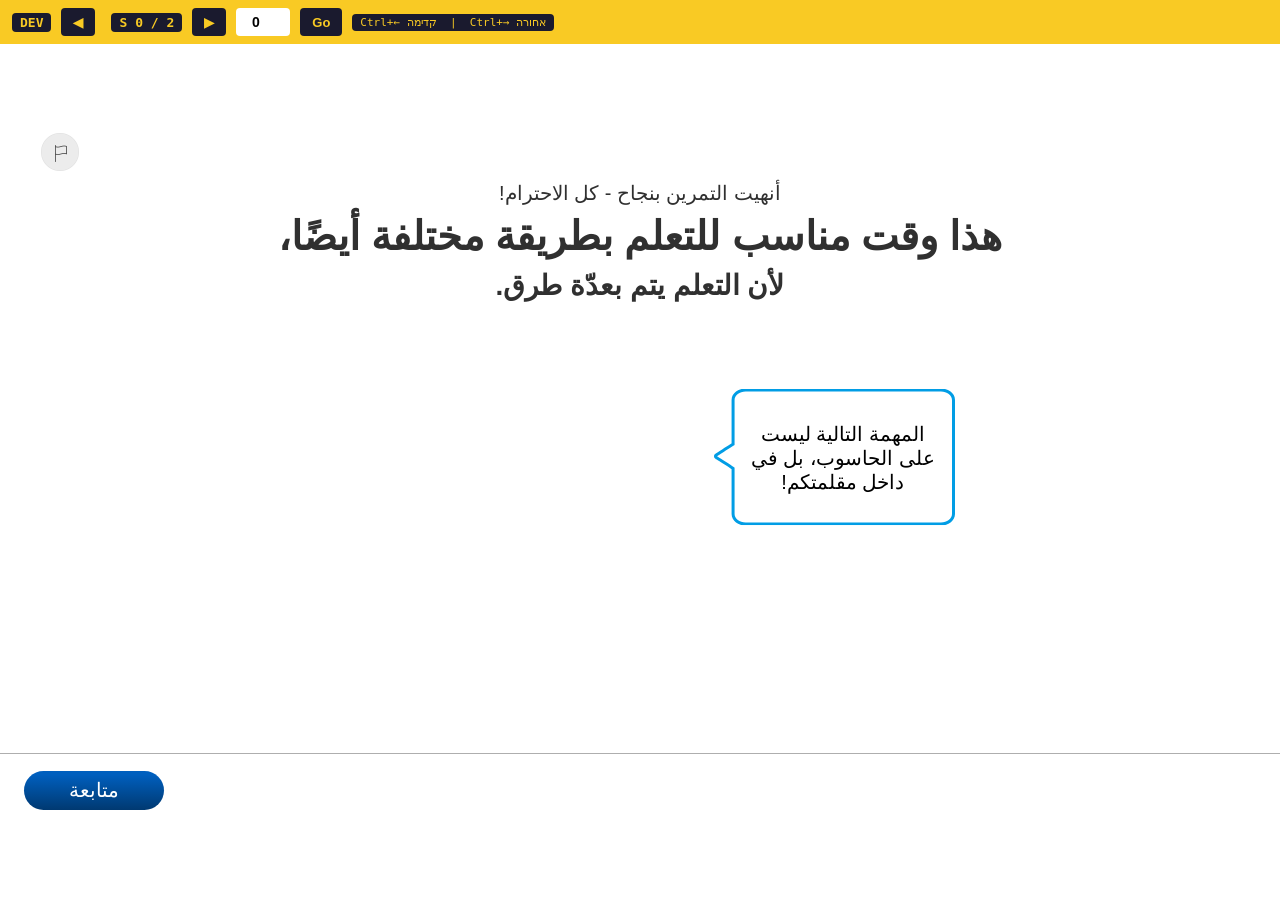
<file: methodica-science-volume-liquid-01-04/index_dev.html>
<!DOCTYPE html>
<html lang="ar" dir="rtl">
<head>
  <meta charset="UTF-8">
  <title>DEV — לומדה מדידת מסה</title>
  <style>
    *, *::before, *::after { box-sizing: border-box; margin: 0; padding: 0; }
    html, body { width: 100%; height: 100%; overflow: hidden; background: #1a1a2e; font-family: monospace; }

    #dev-bar {
      position: fixed; top: 0; left: 0; right: 0; height: 44px;
      background: #f9ca24; color: #1a1a2e;
      display: flex; align-items: center; gap: 10px;
      padding: 0 12px; z-index: 9999; font-size: 13px; font-weight: 700;
      direction: ltr;
    }
    #dev-bar span { background: #1a1a2e; color: #f9ca24; padding: 2px 8px; border-radius: 4px; }
    #dev-bar button {
      height: 28px; padding: 0 12px; border: none; border-radius: 4px;
      background: #1a1a2e; color: #f9ca24; font-weight: 700; cursor: pointer; font-size: 13px;
    }
    #dev-bar button:hover { background: #333; }
    #dev-bar input[type=number] {
      width: 54px; height: 28px; border: none; border-radius: 4px;
      text-align: center; font-size: 14px; font-weight: 700;
    }
    #dev-label { margin-left: 6px; }

    #lomda-frame {
      position: fixed; top: 44px; left: 0; right: 0; bottom: 0;
      border: none; width: 100%; height: calc(100% - 44px);
    }
  </style>
</head>
<body>

<div id="dev-bar">
  <span>DEV</span>
  <button onclick="nav(+1)" title="קדימה (RTL: שמאל = קדימה)">◀</button>
  <span id="dev-label">S 0 / ?</span>
  <button onclick="nav(-1)" title="אחורה (RTL: ימין = אחורה)">▶</button>
  <input type="number" id="jump-input" min="0" value="0" onkeydown="if(event.key==='Enter')jumpTo()">
  <button onclick="jumpTo()">Go</button>
  <span style="margin-right:auto; font-size:11px; font-weight:400;">Ctrl+← קדימה &nbsp;|&nbsp; Ctrl+→ אחורה</span>
</div>

<iframe id="lomda-frame" src="index.html?dev=1"></iframe>

<script>
  let cur = 0;
  let total = 1;

  const frame  = document.getElementById('lomda-frame');
  const label  = document.getElementById('dev-label');
  const input  = document.getElementById('jump-input');

  window.addEventListener('message', e => {
    if (e.data?.type === 'DEV_READY') {
      total = e.data.total;
      updateLabel();
    }
  });

  function send(n) {
    frame.contentWindow.postMessage({ type: 'DEV_GOTO', screen: n }, '*');
    cur = n;
    input.value = n;
    updateLabel();
  }

  function nav(delta) {
    const next = Math.max(0, Math.min(total - 1, cur + delta));
    send(next);
  }

  function jumpTo() {
    const n = parseInt(input.value, 10);
    if (!isNaN(n) && n >= 0 && n < total) send(n);
  }

  function updateLabel() {
    label.textContent = 'S ' + cur + ' / ' + (total - 1);
  }

  document.addEventListener('keydown', e => {
    if (e.ctrlKey && e.key === 'ArrowLeft')  nav(+1);
    if (e.ctrlKey && e.key === 'ArrowRight') nav(-1);
  });
</script>
</body>
</html>
</file>
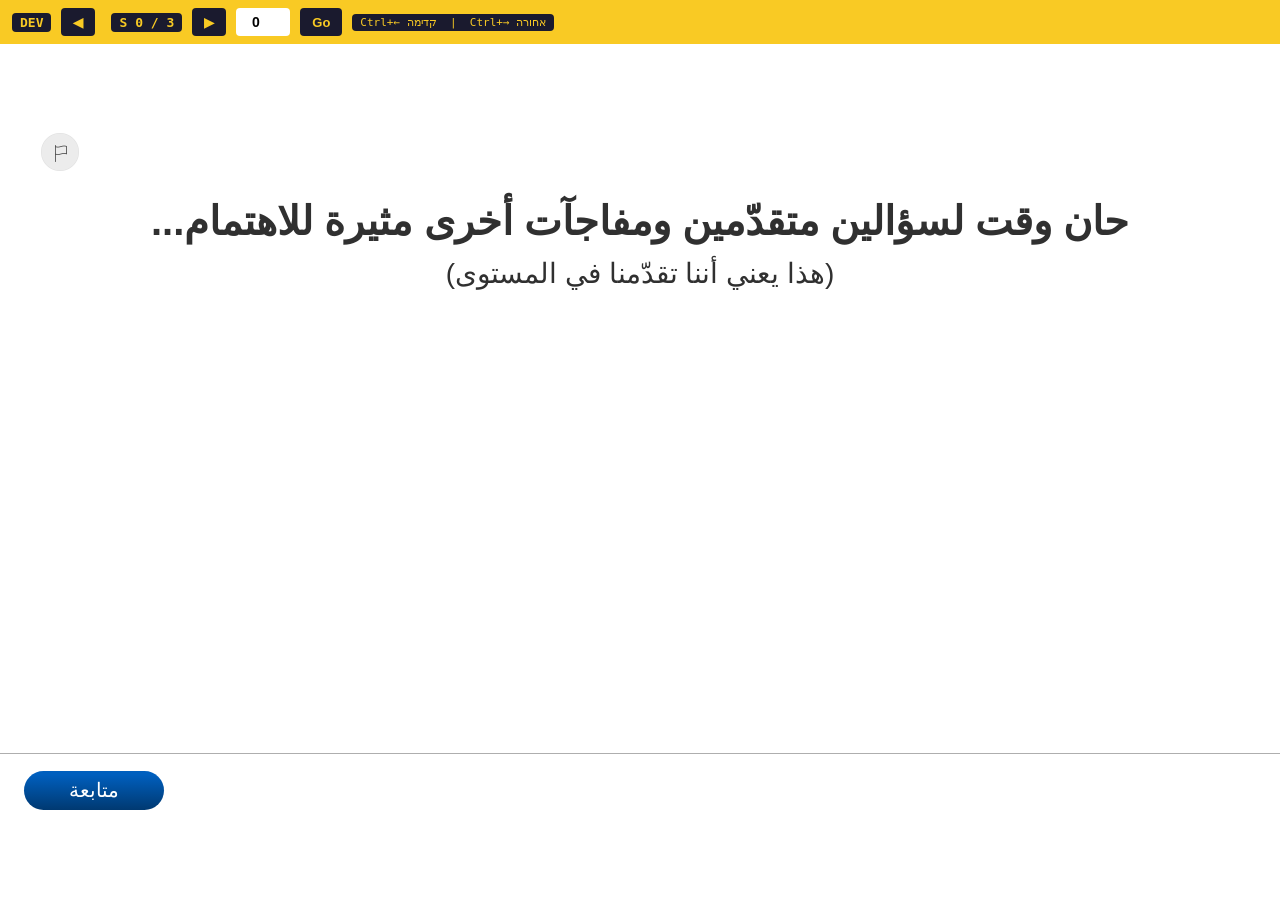
<file: methodica-science-volume-liquid-01-05/index_dev.html>
<!DOCTYPE html>
<html lang="ar" dir="rtl">
<head>
  <meta charset="UTF-8">
  <title>DEV — לומדה מדעים מסה ונוזל · חלק 05</title>
  <style>
    *, *::before, *::after { box-sizing: border-box; margin: 0; padding: 0; }
    html, body { width: 100%; height: 100%; overflow: hidden; background: #1a1a2e; font-family: monospace; }

    #dev-bar {
      position: fixed; top: 0; left: 0; right: 0; height: 44px;
      background: #f9ca24; color: #1a1a2e;
      display: flex; align-items: center; gap: 10px;
      padding: 0 12px; z-index: 9999; font-size: 13px; font-weight: 700;
      direction: ltr;
    }
    #dev-bar span { background: #1a1a2e; color: #f9ca24; padding: 2px 8px; border-radius: 4px; }
    #dev-bar button {
      height: 28px; padding: 0 12px; border: none; border-radius: 4px;
      background: #1a1a2e; color: #f9ca24; font-weight: 700; cursor: pointer; font-size: 13px;
    }
    #dev-bar button:hover { background: #333; }
    #dev-bar input[type=number] {
      width: 54px; height: 28px; border: none; border-radius: 4px;
      text-align: center; font-size: 14px; font-weight: 700;
    }
    #dev-label { margin-left: 6px; }

    #lomda-frame {
      position: fixed; top: 44px; left: 0; right: 0; bottom: 0;
      border: none; width: 100%; height: calc(100% - 44px);
    }
  </style>
</head>
<body>

<div id="dev-bar">
  <span>DEV</span>
  <button onclick="nav(+1)" title="קדימה (RTL: שמאל = קדימה)">◀</button>
  <span id="dev-label">S 0 / ?</span>
  <button onclick="nav(-1)" title="אחורה (RTL: ימין = אחורה)">▶</button>
  <input type="number" id="jump-input" min="0" value="0" onkeydown="if(event.key==='Enter')jumpTo()">
  <button onclick="jumpTo()">Go</button>
  <span style="margin-right:auto; font-size:11px; font-weight:400;">Ctrl+← קדימה &nbsp;|&nbsp; Ctrl+→ אחורה</span>
</div>

<iframe id="lomda-frame" src="index.html?dev=1"></iframe>

<script>
  let cur = 0;
  let total = 1;

  const frame  = document.getElementById('lomda-frame');
  const label  = document.getElementById('dev-label');
  const input  = document.getElementById('jump-input');

  window.addEventListener('message', e => {
    if (e.data?.type === 'DEV_READY') {
      total = e.data.total;
      updateLabel();
    }
  });

  function send(n) {
    frame.contentWindow.postMessage({ type: 'DEV_GOTO', screen: n }, '*');
    cur = n;
    input.value = n;
    updateLabel();
  }

  function nav(delta) {
    const next = Math.max(0, Math.min(total - 1, cur + delta));
    send(next);
  }

  function jumpTo() {
    const n = parseInt(input.value, 10);
    if (!isNaN(n) && n >= 0 && n < total) send(n);
  }

  function updateLabel() {
    label.textContent = 'S ' + cur + ' / ' + (total - 1);
  }

  document.addEventListener('keydown', e => {
    if (e.ctrlKey && e.key === 'ArrowLeft')  nav(+1);
    if (e.ctrlKey && e.key === 'ArrowRight') nav(-1);
  });
</script>
</body>
</html>
</file>
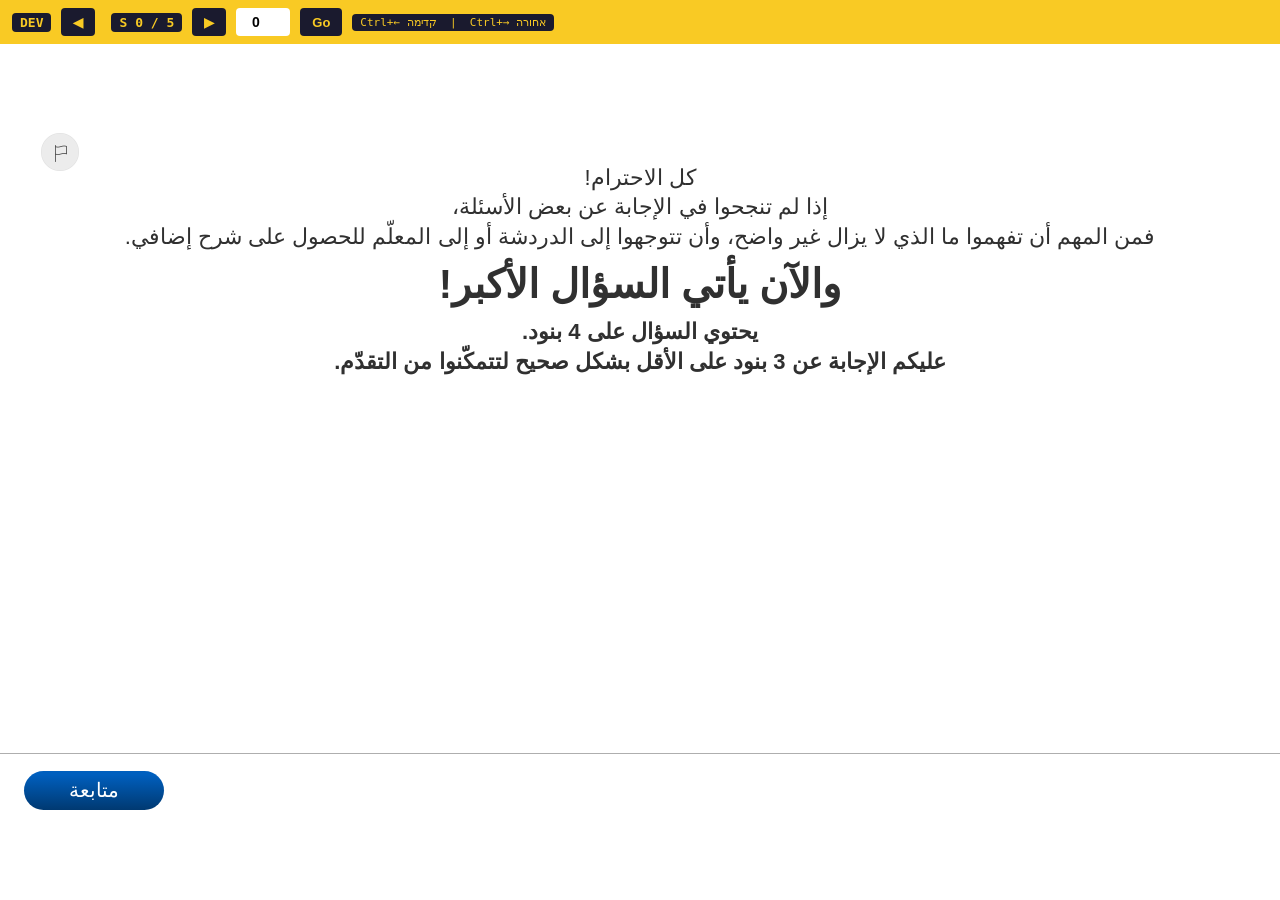
<file: methodica-science-volume-liquid-01-06/index_dev.html>
<!DOCTYPE html>
<html lang="ar" dir="rtl">
<head>
  <meta charset="UTF-8">
  <title>DEV — לומדה מדעים מסה ונוזל · חלק 06</title>
  <style>
    *, *::before, *::after { box-sizing: border-box; margin: 0; padding: 0; }
    html, body { width: 100%; height: 100%; overflow: hidden; background: #1a1a2e; font-family: monospace; }

    #dev-bar {
      position: fixed; top: 0; left: 0; right: 0; height: 44px;
      background: #f9ca24; color: #1a1a2e;
      display: flex; align-items: center; gap: 10px;
      padding: 0 12px; z-index: 9999; font-size: 13px; font-weight: 700;
      direction: ltr;
    }
    #dev-bar span { background: #1a1a2e; color: #f9ca24; padding: 2px 8px; border-radius: 4px; }
    #dev-bar button {
      height: 28px; padding: 0 12px; border: none; border-radius: 4px;
      background: #1a1a2e; color: #f9ca24; font-weight: 700; cursor: pointer; font-size: 13px;
    }
    #dev-bar button:hover { background: #333; }
    #dev-bar input[type=number] {
      width: 54px; height: 28px; border: none; border-radius: 4px;
      text-align: center; font-size: 14px; font-weight: 700;
    }
    #dev-label { margin-left: 6px; }

    #lomda-frame {
      position: fixed; top: 44px; left: 0; right: 0; bottom: 0;
      border: none; width: 100%; height: calc(100% - 44px);
    }
  </style>
</head>
<body>

<div id="dev-bar">
  <span>DEV</span>
  <button onclick="nav(+1)" title="קדימה (RTL: שמאל = קדימה)">◀</button>
  <span id="dev-label">S 0 / ?</span>
  <button onclick="nav(-1)" title="אחורה (RTL: ימין = אחורה)">▶</button>
  <input type="number" id="jump-input" min="0" value="0" onkeydown="if(event.key==='Enter')jumpTo()">
  <button onclick="jumpTo()">Go</button>
  <span style="margin-right:auto; font-size:11px; font-weight:400;">Ctrl+← קדימה &nbsp;|&nbsp; Ctrl+→ אחורה</span>
</div>

<iframe id="lomda-frame" src="index.html?dev=1"></iframe>

<script>
  let cur = 0;
  let total = 1;

  const frame  = document.getElementById('lomda-frame');
  const label  = document.getElementById('dev-label');
  const input  = document.getElementById('jump-input');

  window.addEventListener('message', e => {
    if (e.data?.type === 'DEV_READY') {
      total = e.data.total;
      updateLabel();
    }
  });

  function send(n) {
    frame.contentWindow.postMessage({ type: 'DEV_GOTO', screen: n }, '*');
    cur = n;
    input.value = n;
    updateLabel();
  }

  function nav(delta) {
    const next = Math.max(0, Math.min(total - 1, cur + delta));
    send(next);
  }

  function jumpTo() {
    const n = parseInt(input.value, 10);
    if (!isNaN(n) && n >= 0 && n < total) send(n);
  }

  function updateLabel() {
    label.textContent = 'S ' + cur + ' / ' + (total - 1);
  }

  document.addEventListener('keydown', e => {
    if (e.ctrlKey && e.key === 'ArrowLeft')  nav(+1);
    if (e.ctrlKey && e.key === 'ArrowRight') nav(-1);
  });
</script>
</body>
</html>
</file>
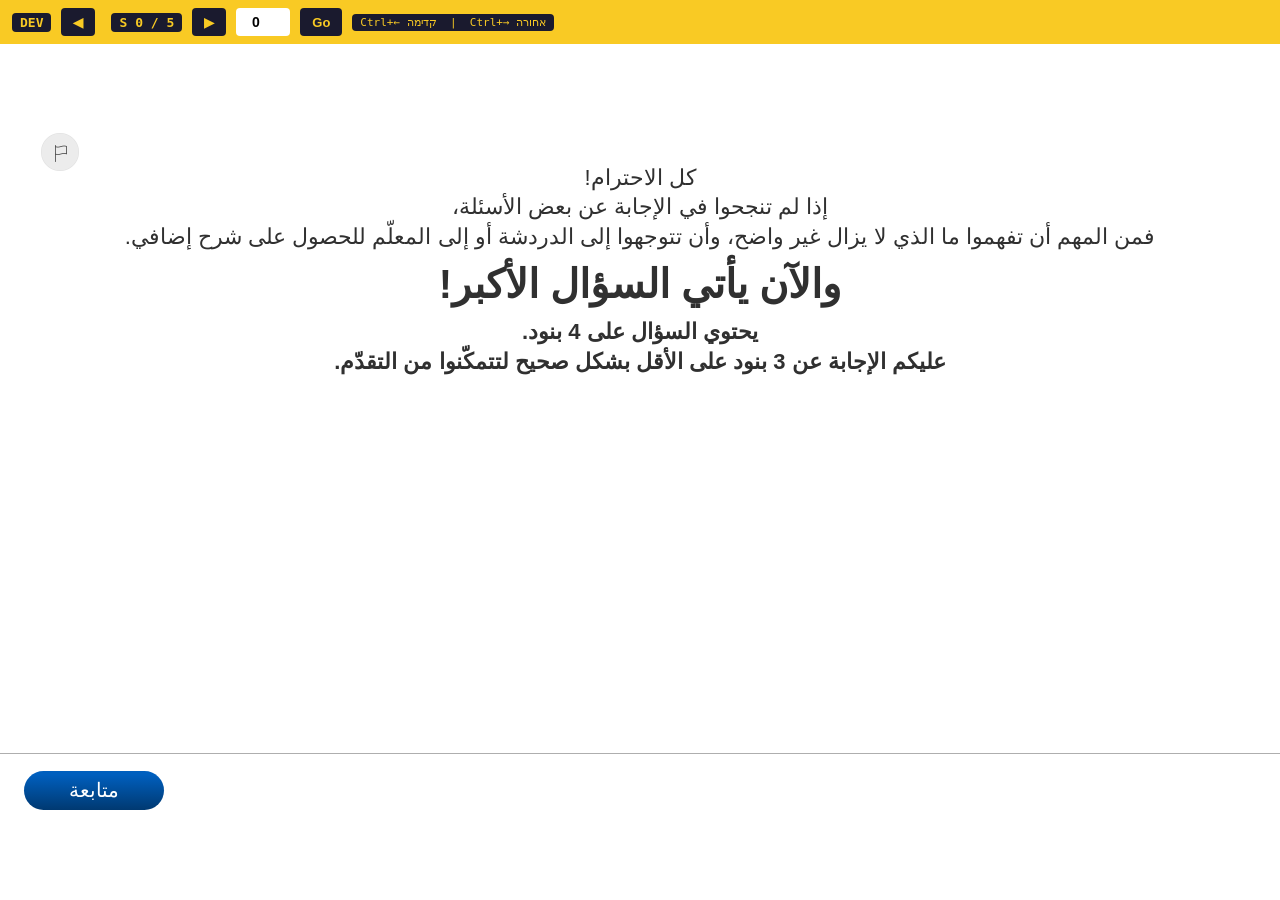
<file: methodica-science-volume-liquid-01-07/index_dev.html>
<!DOCTYPE html>
<html lang="ar" dir="rtl">
<head>
  <meta charset="UTF-8">
  <title>DEV — לומדה מדעים מסה ונוזל · חלק 07</title>
  <style>
    *, *::before, *::after { box-sizing: border-box; margin: 0; padding: 0; }
    html, body { width: 100%; height: 100%; overflow: hidden; background: #1a1a2e; font-family: monospace; }

    #dev-bar {
      position: fixed; top: 0; left: 0; right: 0; height: 44px;
      background: #f9ca24; color: #1a1a2e;
      display: flex; align-items: center; gap: 10px;
      padding: 0 12px; z-index: 9999; font-size: 13px; font-weight: 700;
      direction: ltr;
    }
    #dev-bar span { background: #1a1a2e; color: #f9ca24; padding: 2px 8px; border-radius: 4px; }
    #dev-bar button {
      height: 28px; padding: 0 12px; border: none; border-radius: 4px;
      background: #1a1a2e; color: #f9ca24; font-weight: 700; cursor: pointer; font-size: 13px;
    }
    #dev-bar button:hover { background: #333; }
    #dev-bar input[type=number] {
      width: 54px; height: 28px; border: none; border-radius: 4px;
      text-align: center; font-size: 14px; font-weight: 700;
    }
    #dev-label { margin-left: 6px; }

    #lomda-frame {
      position: fixed; top: 44px; left: 0; right: 0; bottom: 0;
      border: none; width: 100%; height: calc(100% - 44px);
    }
  </style>
</head>
<body>

<div id="dev-bar">
  <span>DEV</span>
  <button onclick="nav(+1)" title="קדימה (RTL: שמאל = קדימה)">◀</button>
  <span id="dev-label">S 0 / ?</span>
  <button onclick="nav(-1)" title="אחורה (RTL: ימין = אחורה)">▶</button>
  <input type="number" id="jump-input" min="0" value="0" onkeydown="if(event.key==='Enter')jumpTo()">
  <button onclick="jumpTo()">Go</button>
  <span style="margin-right:auto; font-size:11px; font-weight:400;">Ctrl+← קדימה &nbsp;|&nbsp; Ctrl+→ אחורה</span>
</div>

<iframe id="lomda-frame" src="index.html?dev=1"></iframe>

<script>
  let cur = 0;
  let total = 1;

  const frame  = document.getElementById('lomda-frame');
  const label  = document.getElementById('dev-label');
  const input  = document.getElementById('jump-input');

  window.addEventListener('message', e => {
    if (e.data?.type === 'DEV_READY') {
      total = e.data.total;
      updateLabel();
    }
  });

  function send(n) {
    frame.contentWindow.postMessage({ type: 'DEV_GOTO', screen: n }, '*');
    cur = n;
    input.value = n;
    updateLabel();
  }

  function nav(delta) {
    const next = Math.max(0, Math.min(total - 1, cur + delta));
    send(next);
  }

  function jumpTo() {
    const n = parseInt(input.value, 10);
    if (!isNaN(n) && n >= 0 && n < total) send(n);
  }

  function updateLabel() {
    label.textContent = 'S ' + cur + ' / ' + (total - 1);
  }

  document.addEventListener('keydown', e => {
    if (e.ctrlKey && e.key === 'ArrowLeft')  nav(+1);
    if (e.ctrlKey && e.key === 'ArrowRight') nav(-1);
  });
</script>
</body>
</html>
</file>
<file: unit-css/base.css>
/* ═══════════════════════════════════════════════════════
   unit-css/base.css  —  shared base layer for every part of
   methodica-science-volume-liquid-01. Loaded FIRST in each
   index.html, so a part's own css/style.css may override it.
   ═══════════════════════════════════════════════════════ */

/* ─── Fonts: Calibri (system font), Arial fallback. No @font-face — nothing to load. ─── */

/* ─── Shared base: reset, subject tokens, canvas, screens, flag and ──────
   continue buttons. Rules identical in all seven parts, moved here verbatim
   from each part's css/style.css (part 01's copy, with its comments). ── */
/* ─── Reset ────────────────────────────────────────────── */
*, *::before, *::after { box-sizing: border-box; margin: 0; padding: 0; }
/* ── Subject theme tokens — Figma Variable Collection (720 UI Templates)
   Default theme: science. Theme switch = data-subject-theme attribute on <body>;
   only Subject/* tokens may change between themes. ── */
:root {
  --subject-100: #d4f3ff;
  --subject-200: #c7f0ff;
  --subject-300: #b9ecff;
  --subject-400: #00baff;
  --subject-500: #019de5;
  --subject-600: #0690d0;
  --subject-700: #007ac6;
  --subject-800: #0070c0;
  --subject-900: #002060;
  --subject-alpha-100: rgba(0, 186, 255, 0);
  --subject-alpha-200: rgba(0, 186, 255, 0.3);
}
body[data-subject-theme="math"] {
  --subject-100: #f1d9ff;
  --subject-200: #e7c2ff;
  --subject-300: #e0bff5;
  --subject-400: #ce82ff;
  --subject-500: #7100b9;
  --subject-600: #8518cc;
  --subject-700: #8300d9;
  --subject-800: #7106b7;
  --subject-900: #580091;
  --subject-alpha-100: rgba(165, 28, 255, 0);
  --subject-alpha-200: rgba(165, 28, 255, 0.3);
}
/* ─── Global utility ───────────────────────────────────── */
.hidden { display: none !important; }
/* ─── Global ────────────────────────────────────────────── */
html, body {
  width: 100%; height: 100%;
  overflow: hidden;
  direction: rtl;
  font-family: Calibri, Arial, sans-serif;
  background: #fff;
}
/* ─── App Canvas ────────────────────────────────────────── */
#app {
  position: absolute;
  /* Width/height are set dynamically by scaleApp() to fill the viewport
     (in design coords). The 1280×710 fallback keeps the page sensible if JS
     is still booting. */
  width: 1280px; height: 710px;
  transform-origin: top left;
  background: #fff;
  overflow: hidden;
}
.screen.active { display: block; }
/* 74px white feedback bar at the bottom of every screen (Figma standard). */
.screen::after {
  content: '';
  position: absolute;
  bottom: 0; left: 0; right: 0;
  height: 74px;
  background: #fff;
  border-top: 0.4px solid #AEAEAE;
  pointer-events: none;
  z-index: 9;
}
/* ═══════════════════════════════════════════════════════
   GLOBAL COMPONENT — Report / Issue button (top-left).
   Figma "issue button" component (default + hover variants).
   Appears on every screen. Visual only for now (no behavior).
   - default: gray circle + flag icon
   - hover:   blue/white circle + flag icon + "מצאתם בעיה?" label
   Icon = exact Figma PNG; label = live HTML (never baked in).
   ═══════════════════════════════════════════════════════ */
.flag-btn {
  position: absolute; top: 16px; left: 16px;
  width: 88px;
  display: flex; flex-direction: column; align-items: center; gap: 4px;
  background: none; border: none; padding: 0; cursor: pointer;
  z-index: 30;          /* above screen content + feedback bar */
}
.flag-btn-icon {
  width: 38px; height: 38px; flex-shrink: 0;
  background: url('../unit-assets/img/btn-flag-default.png') no-repeat center / contain;
}
.flag-btn:hover .flag-btn-icon,
.flag-btn:focus-visible .flag-btn-icon {
  background-image: url('../unit-assets/img/btn-flag-hover.png');
}
.flag-btn-label {
  font-family: Calibri, Arial, sans-serif;
  font-weight: 600; font-size: 18px; color: var(--subject-500);
  text-align: center; width: 80px; line-height: normal;
  direction: rtl; display: none;
}
.flag-btn:hover .flag-btn-label,
.flag-btn:focus-visible .flag-btn-label { display: block; }
/* ─── Shared: Continue Button — blue pill, bottom-left of bar ── */
.btn-continue {
  position: absolute;
  bottom: 17.5px; left: 24px;   /* centered in 74px bar: (74-39)/2 = 17.5px */
  z-index: 12;                /* above the ::after white bar (z-index 9) */
  min-width: 140px;
  height: 39px;   /* canonical nav-pill height — see _global-components.md § Nav bar button geometry */
  display: flex; align-items: center; justify-content: center;
  padding: 0 40px;
  background: linear-gradient(180deg, #005FBE 9%, #0059B2 23.36%, #003971 100%);
  color: #fff;
  border: none; border-radius: 1000px;
  font-family: Calibri, Arial, sans-serif;
  font-size: 20px; font-weight: 400;
  cursor: pointer; direction: rtl;
  text-align: center; white-space: nowrap;
}
.btn-continue:not(:disabled):hover { font-weight: 600; }
.btn-continue.hidden { display: none !important; }
/* Disabled state — gray inactive pill (modeled on the reference צדקתי button) */
.btn-continue:disabled {
  background: #AEAEAE;
  color: #303030;
  cursor: not-allowed;
  opacity: 1;
}
/* Back button — white pill, bottom-right of bar (never shown on the first screen) */
.scq-back {
  width: 140px; padding: 0 40px;
  height: 39px;   /* canonical nav-pill height — see _global-components.md § Nav bar button geometry */
  display: flex; align-items: center; justify-content: center;
  border: 1px solid var(--subject-700); border-radius: 1000px; background: #fff;
  color: var(--subject-700);
  font-family: Calibri, Arial, sans-serif; font-size: 20px; font-weight: 400;
  cursor: pointer; direction: rtl;
}
.scq-back:hover { font-weight: 600; border-width: 1.5px; }
</file>
<file: unit-css/scq.css>
/* ═══════════════════════════════════════════════════════
   unit-css/scq.css  —  SingleChoiceQuestion engine styles shared by every
   part: option rows, radio marks, feedback popup, update bar, hint button
   and hint popup. Rules identical in all seven parts, moved verbatim.
   Loaded right after base.css and BEFORE the part's css/style.css, so a
   part's own (screen-scoped) rules still override these.
   ═══════════════════════════════════════════════════════ */

.scq-opt-text {
  flex: 1; text-align: right;
  font-size: 22px; font-weight: 400; color: #222; line-height: 1.1;
}
.scq-opt:focus-visible { outline: 2px solid var(--subject-700); outline-offset: 2px; }
.scq-opt:disabled { cursor: default; }
/* Correct / wrong pill states */
.scq-opt.correct { background: #edf8ed; border: 2px solid #609e12; }
.scq-opt.wrong   { background: #fff0f4; border: 2px solid #b20010; }
/* Radio indicator (22px) — RTL: sits on the RIGHT (reading start) of the pill */
.scq-radio {
  width: 22px; height: 22px; flex-shrink: 0;
  border: 2px solid var(--subject-500); border-radius: 1000px;
  position: relative; box-sizing: border-box;
  order: -1;   /* first flex item → right edge in the RTL row */
}
.scq-opt.selected .scq-radio { background: var(--subject-500); }
.scq-opt.correct  .scq-radio { background: #609e12; border-color: #609e12; }
.scq-opt.wrong    .scq-radio { background: #b20010; border-color: #b20010; }
/* Feedback icon — exact Figma vector (white), centered (node 196:6229 / 196:6232) */
.scq-opt.correct .scq-radio::after,
.scq-opt.wrong .scq-radio::after {
  content: ''; position: absolute; left: 50%; top: 50%;
  transform: translate(-50%, -50%);
  background-repeat: no-repeat; background-position: center; background-size: contain;
}
.scq-opt.correct .scq-radio::after {
  width: 13px; height: 11px;
  background-image: url("data:image/svg+xml,%3Csvg xmlns='http://www.w3.org/2000/svg' viewBox='0 0 14 12' fill='none'%3E%3Cpath d='M4.52036 12C4.12296 12.0002 3.74183 11.8126 3.46106 11.4787L0.258452 7.67744C-0.0861507 7.26814 -0.0861507 6.60467 0.258452 6.19536C0.603165 5.78619 1.16194 5.78619 1.50666 6.19536L4.52036 9.77374L12.4933 0.306878C12.8381 -0.102293 13.3968 -0.102293 13.7415 0.306878C14.0862 0.716179 14.0862 1.37966 13.7415 1.78896L5.57966 11.4787C5.29889 11.8126 4.91776 12.0002 4.52036 12Z' fill='white'/%3E%3C/svg%3E");
}
.scq-opt.wrong .scq-radio::after {
  width: 11px; height: 11px;
  background-image: url("data:image/svg+xml,%3Csvg xmlns='http://www.w3.org/2000/svg' viewBox='0 0 14 14' fill='none'%3E%3Cpath d='M13.6743 0.325691C13.4657 0.117151 13.1828 0 12.8879 0C12.5929 0 12.31 0.117151 12.1014 0.325691L7 5.42709L1.8986 0.325691C1.69 0.117151 1.40711 0 1.11215 0C0.817183 0 0.534294 0.117151 0.325691 0.325691C0.117151 0.534294 0 0.817183 0 1.11215C0 1.40711 0.117151 1.69 0.325691 1.8986L5.42709 7L0.325691 12.1014C0.117151 12.31 0 12.5929 0 12.8879C0 13.1828 0.117151 13.4657 0.325691 13.6743C0.534294 13.8829 0.817183 14 1.11215 14C1.40711 14 1.69 13.8829 1.8986 13.6743L7 8.57291L12.1014 13.6743C12.31 13.8829 12.5929 14 12.8879 14C13.1828 14 13.4657 13.8829 13.6743 13.6743C13.8829 13.4657 14 13.1828 14 12.8879C14 12.5929 13.8829 12.31 13.6743 12.1014L8.57291 7L13.6743 1.8986C13.8829 1.69 14 1.40711 14 1.11215C14 0.817183 13.8829 0.534294 13.6743 0.325691Z' fill='white'/%3E%3C/svg%3E");
}
/* ── Feedback popup (draggable, resets position on every open) ── */
.scq-popup {
  position: absolute;
  left: 2px; bottom: 76px;
  width: 426px;
  height: auto;
  padding: 15px;
  border-radius: 12px;
  box-shadow: 0 8px 16px rgba(0,0,0,0.18);
  display: flex; flex-direction: column; gap: 4px;
  direction: rtl; z-index: 50;
  cursor: move;
}
.scq-popup.hidden { display: none !important; }
.scq-popup-header {
  display: flex; align-items: flex-start; gap: 8px;
  direction: ltr;
  width: 100%;
}
.scq-popup-title {
  flex: 1;
  font-family: Calibri, Arial, sans-serif;
  font-size: 20px; font-weight: 700;
  text-align: right; direction: rtl;
  line-height: normal; margin: 0;
  padding-top: 4px;
}
.scq-popup-body { direction: rtl; }
.scq-popup-body p {
  font-family: Calibri, Arial, sans-serif;
  font-size: 20px; font-weight: 400; color: #222;
  text-align: right; direction: rtl;
  line-height: normal; margin: 0 0 4px;
}
.scq-popup-body p:last-child { margin-bottom: 0; }
/* ── Bottom action bar ── */
.scq-bar {
  position: absolute; left: 0; right: 0; bottom: 0; height: 74px;
  background: #fff; border-top: 0.4px solid #aeaeae;
  display: flex; align-items: center; justify-content: space-between;
  padding: 0 34px; direction: ltr;   /* check+hint left, back right */
  z-index: 15;
}
.scq-bar-main { display: flex; align-items: center; gap: 16px; }
.scq-check {
  min-width: 140px; padding: 0 40px;
  height: 39px;   /* canonical nav-pill height — see _global-components.md § Nav bar button geometry */
  display: flex; align-items: center; justify-content: center;
  border: none; border-radius: 1000px;
  background: #aeaeae; color: #303030;
  font-family: Calibri, Arial, sans-serif; font-size: 20px; font-weight: 400;
  cursor: not-allowed; direction: rtl; white-space: nowrap;
  text-align: center;
}
.scq-check:not(:disabled) {
  background: linear-gradient(180deg, #005FBE 9%, #0059B2 23.36%, #003971 100%);
  color: #fff; cursor: pointer;
}
.scq-check:not(:disabled):hover { font-weight: 600; }
.scq-hint {
  display: flex; align-items: center; justify-content: center; gap: 6px;
  padding: 0 20px;
  height: 39px;   /* canonical nav-pill height — see _global-components.md § Nav bar button geometry */
  border: 1px solid var(--subject-700); border-radius: 1000px; background: #fff;
  color: var(--subject-700);
  font-family: Calibri, Arial, sans-serif; font-size: 20px; font-weight: 400;
  cursor: pointer; direction: rtl;
}
/* Figma 196:6024 — bulb icon sits to the RIGHT of the text (first flex item in RTL) */
.scq-hint .scq-hint-ico { width: 26px; height: 22.3px; order: -1; }
/* Figma 1645:18704 — hint hover: text goes SemiBold, border/colors unchanged */
.scq-hint:hover:not(:disabled) { font-weight: 600; }
.scq-hint:disabled { border-color: #aeaeae; color: #aeaeae; cursor: default; }
/* Figma 196:6021 — disabled bulb is solid #aeaeae (black → invert 68.2% = rgb(174,174,174)) */
.scq-hint:disabled .scq-hint-ico { filter: brightness(0) invert(0.682); }
/* ── Hint popup (modal) ── */
.scq-hint-overlay {
  position: absolute; inset: 0; z-index: 60;
  background: rgba(255, 255, 255, 0.78);
  display: flex; align-items: center; justify-content: center;
}
.scq-hint-overlay.hidden { display: none !important; }
.scq-hint-popup {
  background: var(--subject-500); border-radius: 48px;
  padding: 40px;
  display: flex; flex-direction: column; align-items: center; gap: 24px;
  width: 546px; max-width: 92%;
}
.scq-hint-content {
  /* align-items: stretch (default) — NOT flex-end. With a single column
     child (.scq-hint-text) and no explicit width, flex-end shrink-wraps
     the child to its content width, then (direction: rtl) anchors that
     shrunk box to the physical LEFT — so short hint text renders
     right-aligned WITHIN a box that itself sits away from the popup's
     right edge, reading as "right-aligned but starting from the middle."
     Stretch keeps the child at the full 462px width so text-align: right
     on the title/body always hugs the real right edge, regardless of
     text length. */
  display: flex; flex-direction: column; gap: 24px;
  width: 462px; max-width: 100%; direction: rtl;
}
.scq-hint-text {
  flex: 1; min-width: 0; direction: rtl;
  display: flex; flex-direction: column; gap: 24px;
  color: #fff;
}
.scq-hint-title {
  width: 100%; text-align: right; position: relative;
  padding-right: 56px;
  font-family: Calibri, Arial, sans-serif; font-weight: 700; font-size: 32px;
  color: #fff; line-height: normal;
}
.scq-hint-title::before {
  content: '';
  position: absolute;
  right: 0;
  top: 50%;
  transform: translateY(-50%);
  width: 40px;
  height: 34.3px;
  background: url("../unit-assets/img/icon-idea-blue.svg") no-repeat center / contain;
  filter: brightness(0) invert(1);
}
.scq-hint-body {
  width: 100%; text-align: right;
  font-family: Calibri, Arial, sans-serif; font-weight: 400; font-size: 24px;
  color: #fff; line-height: normal;
}
.scq-hint-body p { line-height: normal; }
.scq-hint-close {
  /* Arabic "عودة إلى السؤال" is longer than the Hebrew label: grow with the text, stay on one line */
  min-width: 196px; width: auto; white-space: nowrap; padding: 16px 40px;
  border: none; border-radius: 1000px; background: #fff;
  color: #303030;
  font-family: Calibri, Arial, sans-serif; font-size: 24px; font-weight: 400;
  cursor: pointer;
}
</file>
<file: unit-css/img-zoom.css>
/* ═══════════════════════════════════════════════════════
   unit-css/img-zoom.css  —  image-zoom button + modal core, shared by the
   parts that zoom question images (01, 02, 03, 05, 06). Linked from those
   index.html files right after scq.css, before the part's css/style.css;
   per-part modal variants (panel, caption, stage) stay in each part.
   Rules identical in all five parts, moved verbatim (part 01's copy).
   ═══════════════════════════════════════════════════════ */

.scq-img-inner {
  width: 100%; height: 100%;
  position: relative;            /* anchor for the zoom button */
  background: #fff; border: 0.5px solid rgba(174, 174, 174, 0.5);
  border-radius: 16px; overflow: hidden;
}
.scq-img-inner img {
  width: 100%; height: 100%;
  object-fit: contain;
  object-position: center;
  display: block;
}
/* ── GLOBAL COMPONENT — Image zoom (button + modal) ──
   44px circle button pinned top-right inside the image frame; one shared
   light-backdrop modal per part with a clone-based stage. Spec:
   720-templates → _global-components.md → "Image zoom". ── */
.img-zoom-btn {
  appearance: none;
  -webkit-appearance: none;
  position: absolute;
  top: 10px;
  right: 10px;
  width: 44px;
  height: 44px;
  border: 2px solid var(--subject-500);
  border-radius: 50%;
  background: #fff;
  color: var(--subject-500);
  display: inline-flex;
  align-items: center;
  justify-content: center;
  padding: 0;
  z-index: 10;
  cursor: pointer;
  box-shadow: 0 1px 3px rgba(0, 0, 0, 0.08);
  pointer-events: auto;
}
/* Hover (Figma Zoom component, State=Hover): solid Subject/500 circle,
   white icon. Border keeps the fill color so the 44px size doesn't shift. */
.img-zoom-btn:hover {
  background: var(--subject-500);
  border-color: var(--subject-500);
  color: #fff;
}
.img-zoom-btn__icon {
  width: 20px;
  height: 20px;
  display: block;
}
.img-zoom-modal {
  position: fixed;
  inset: 0;
  z-index: 120;
}
.img-zoom-modal.hidden {
  display: none !important;
}
.img-zoom-modal__backdrop {
  position: absolute;
  inset: 0;
  background: rgba(255, 255, 255, 0.78);
}
.img-zoom-modal__close {
  position: absolute;
  top: 16px;
  left: 16px;
  width: 44px;
  height: 44px;
  border: 2px solid var(--subject-500);
  border-radius: 50%;
  background: #fff;
  color: var(--subject-500);
  display: flex;
  align-items: center;
  justify-content: center;
  cursor: pointer;
  z-index: 2;
}
.img-zoom-modal__close:hover {
  background: var(--subject-500);
  border-color: var(--subject-500);
  color: #fff;
}
/* X icon — 15×15 vector from the Figma Close component, uses currentColor */
.img-zoom-modal__close-icon {
  width: 15px;
  height: 15px;
  display: block;
}
</file>
<file: unit-css/progress-question.css>
/* ═══════════════════════════════════════════════════════
   unit-css/progress-question.css  —  question-progress nav (numbered steps
   with current / correct / incorrect icons and connectors). Shared by the
   practice parts 02, 03 and 05 only; linked from those index.html files,
   right after scq.css and before the part's css/style.css.
   Rules identical in all three parts, moved verbatim (part 02's copy).
   ═══════════════════════════════════════════════════════ */

/* ═══ COMPONENT — Progress Question nav (reusable across all practice
   screens; ported from Target-01, the reference named in notesSlide23).
   Usage: .progress-question container with __item / __connector children.
   RTL: Q1 first in DOM = physically RIGHT. ═══ */
.progress-question {
  position: absolute;
  top: 48px; left: 50%; transform: translateX(-50%);
  display: flex; flex-direction: row; gap: 4px;
  align-items: flex-start;
  direction: rtl;
}
.progress-question__item {
  display: flex; flex-direction: column; align-items: center; gap: 8px;
  width: 56px; flex-shrink: 0;   /* was 43px — widened so "שאלה N" fits at 18px (see label below) */
  cursor: default;
}
/* Status icon — base = not-answered */
.progress-question__icon {
  width: 24px; height: 24px;
  aspect-ratio: 1 / 1; border-radius: 50%;
  border: 2px solid #ececec; background: #fff;
  box-sizing: border-box; flex-shrink: 0;
  display: flex; align-items: center; justify-content: center;
}
.progress-question__icon::before {
  content: '';
  display: block;
  width: 8px; height: 8px; border-radius: 50%;
  background: #ececec;
}
/* Current — Figma 96:809: subject-500 dot > white > subject-500 ring >
   subject-300 halo (radial-gradient keeps the rings circular at any scale) */
.progress-question__icon--current {
  border: none;
  background: radial-gradient(circle closest-side,
    var(--subject-500) 0 30%, #fff 30% 63.33%, var(--subject-500) 63.33% 80%, var(--subject-300) 80% 100%);
}
.progress-question__icon--current::before { display: none; }
.progress-question__icon--correct {
  background: var(--subject-500); border-color: var(--subject-500);
}
/* Exact Figma vector (white), node 96:812 "ProgressStatusIcons" */
.progress-question__icon--correct::before {
  content: ''; width: 12.7273px; height: 9.188px; border-radius: 0;
  background: url("data:image/svg+xml,%3Csvg xmlns='http://www.w3.org/2000/svg' viewBox='0 0 12.7273 9.18763' fill='none'%3E%3Cpath d='M4.10942 9.18763C3.74814 9.18778 3.40167 9.04418 3.14642 8.78851L0.234956 5.87812C-0.0783188 5.56475 -0.0783188 5.05677 0.234956 4.74339C0.548332 4.43012 1.05631 4.43012 1.36969 4.74339L4.10942 7.48312L11.3576 0.234956C11.671 -0.0783188 12.1789 -0.0783188 12.4923 0.234956C12.8056 0.548332 12.8056 1.05631 12.4923 1.36969L5.07242 8.78851C4.81717 9.04418 4.47069 9.18778 4.10942 9.18763Z' fill='white'/%3E%3C/svg%3E") no-repeat center / contain;
}
.progress-question__icon--incorrect {
  background: var(--subject-500); border-color: var(--subject-500);
}
.progress-question__icon--incorrect::before {
  content: ''; width: 10px; height: 10px; border-radius: 0;
  background: url("data:image/svg+xml,%3Csvg xmlns='http://www.w3.org/2000/svg' viewBox='0 0 10 10' fill='none'%3E%3Cpath d='M9.76736 0.232637C9.61836 0.0836796 9.4163 0 9.20561 0C8.99492 0 8.79286 0.0836796 8.64386 0.232637L5 3.87649L1.35615 0.232637C1.20714 0.0836796 1.00508 0 0.794391 0C0.583702 0 0.381639 0.0836796 0.232637 0.232637C0.0836796 0.381639 0 0.583702 0 0.794391C0 1.00508 0.0836796 1.20714 0.232637 1.35615L3.87649 5L0.232637 8.64386C0.0836796 8.79286 0 8.99492 0 9.20561C0 9.4163 0.0836796 9.61836 0.232637 9.76736C0.381639 9.91632 0.583702 10 0.794391 10C1.00508 10 1.20714 9.91632 1.35615 9.76736L5 6.12351L8.64386 9.76736C8.79286 9.91632 8.99492 10 9.20561 10C9.4163 10 9.61836 9.91632 9.76736 9.76736C9.91632 9.61836 10 9.4163 10 9.20561C10 8.99492 9.91632 8.79286 9.76736 8.64386L6.12351 5L9.76736 1.35615C9.91632 1.20714 10 1.00508 10 0.794391C10 0.583702 9.91632 0.381639 9.76736 0.232637Z' fill='white'/%3E%3C/svg%3E") no-repeat center / contain;
}
/* Nav label — base = not-visited */
.progress-question__label {
  font-family: Calibri, Arial, sans-serif;
  font-size: 18px; font-weight: 400;
  color: #ececec; text-align: right;
  width: 56px; white-space: nowrap;
  direction: rtl; display: block;
}
.progress-question__label--visited { color: #303030; text-align: center; }
/* Connector — base = not-visited */
.progress-question__connector {
  width: 64px; flex-shrink: 0;
  padding-top: 11.5px; box-sizing: content-box;
}
.progress-question__connector::after {
  content: ''; display: block;
  height: 1.5px; border-radius: 2px;
  background: #ececec;
}
.progress-question__connector--visited::after { background: rgba(0, 0, 0, 0.6); }
</file>
<file: methodica-science-volume-liquid-01-02/css/style.css>
/* ═══════════════════════════════════════════════════════
   css/style.css  —  720 Science · Volume Comparison Lomda
   Canvas: 1280 × 710 px   (matches the 720 reference engine)
   ═══════════════════════════════════════════════════════ */

/* ─── Screens ───────────────────────────────────────────── */
/* .screen fills #app (which fills the viewport) so chrome anchored to its
   bottom/top edges (flag button, .scq-bar, .screen::after) reaches the
   actual screen edges on tablet aspect ratios. Per-screen content stays
   positioned via absolute layout against the 1280-wide design grid. */
.screen {
  position: absolute; inset: 0;
  display: none; overflow: hidden;
}

/* ═══════════════════════════════════════════════════════
   TEMPLATE — TwoOptionSelection (Screen 01)
   Title + subtitle + two single-select cards. Card states:
   hover + selected. First screen: no Back button.
   ═══════════════════════════════════════════════════════ */

/* Screen 01: +10% image window — 238px box, matching the reference
   character-selection implementation (same asset style: transparent,
   portrait fluffy-character PNGs). */

/* Reduce padding from the global 220/16px default to 4px so the character
   fills the frame; object-fit:contain keeps full visibility (no crop). */

/* ── Cards row ── */

/* Hover + keyboard-focus — Figma ImageContainer state=hover: Subject/500 border */
/* Selected — Figma ImageContainer state=selected: 2px Subject/500 border + Subject/100 fill */

/* ═══════════════════════════════════════════════════════
   TEMPLATE — SingleChoiceQuestion (Screen 02)
   Question image (left, placeholder until a real photo is
   supplied) + question text + 3 single-choice option pills
   (right). Feedback panel (draggable popup) + bottom bar.
   ═══════════════════════════════════════════════════════ */

/* Question block — Figma: top 139px, right 40px, width 1188px */
.scq-question {
  position: absolute; top: 139px; right: 40px;
  width: 1188px; height: auto;
}

/* Image placeholder (left) — 380×380 square, gray until a real photo is
   supplied (per template convention: container stays gray until present). */
.scq-img {
  position: absolute; left: 0; top: 0;
  width: 380px; height: 380px; padding: 8px;
}

/* Question text (right) — vertically centered against the image */
.scq-qtext {
  position: absolute; right: 0; top: 0;
  width: 792px; height: auto;
  display: flex; flex-direction: column; justify-content: flex-start; gap: 0;
  padding-top: 16px;
  font-family: Calibri, Arial, sans-serif;
  font-size: 24px; font-weight: 700; color: var(--subject-500);   /* Blue/70, Body/B5 Bold */
  text-align: right; direction: rtl; line-height: normal;
}

/* Answers (right, below the question text) */
.scq-answers {
  position: absolute; right: 0; top: 100px;
  width: 604px;
  display: flex; flex-direction: column; gap: 12px;
}
/* S1 only: the talk-stage bubble top sits at y≈398 while the template's
   answers column ends at y≈401 — a ~3px collision. The character can't
   move (feet pinned above the action bar, bubble pinned to its head), so
   reclaim spare question→answers air instead: 100→84 lifts the capsules
   16px, leaving ~13px clear above the bubble. No element changes size. */
.scq-opt {
  width: 604px; min-height: 46px;
  border: 2px solid var(--subject-500); border-radius: 1000px;
  background: #fff; padding: 7px 20px;
  display: flex; align-items: center; gap: 10px;
  direction: rtl; cursor: pointer;
  font-family: Calibri, Arial, sans-serif;
  overflow: visible;
}
.scq-popup-title p { margin: 0 0 2px; }
.scq-popup-title p:last-child { margin-bottom: 0; }

.img-zoom-modal__panel {
  position: absolute;
  inset: 50% auto auto 50%;
  transform: translate(-50%, -50%);
  width: 660px;
  height: 660px;
  background: #fff;
  border-radius: 24px;
  box-shadow: 0 18px 50px rgba(0, 0, 0, 0.18);
  overflow: hidden;
}

.img-zoom-modal__stage {
  position: absolute;
  inset: 0;
  display: flex;
  align-items: center;
  justify-content: center;
  overflow: hidden;
}

/* The enlarged view is a clone of the image wrapper (364×364 inner frame),
   scaled up. Overlays inside the wrapper are included by construction. */
.img-zoom-modal__stage > .img-zoom-clone {
  width: 364px;
  height: 364px;
  flex: none;
  border: none;
  transform: scale(1.7);
  transform-origin: center;
}

/* ═══════════════════════════════════════════════════════
   TEMPLATE — FlipCardsReveal (Screen 03)
   Card: 325×325px square — both faces identical dimensions.
   Reuses TwoOptionSelection's composition (title+subtitle above
   a card row, Continue/Back at the bottom bar).
   ═══════════════════════════════════════════════════════ */

/* Override gap between cards + text-to-cards gap for this screen.
   Tighter than the 40/50px baseline used elsewhere — this screen carries
   more vertical content than a typical FlipCardsReveal instance (a 3-line
   instructional paragraph, per-card captions, and a footnote revealed on
   completion), which measured out to ~2px clearance from the bottom bar
   at the default gap. */

/* Source paragraph is a full instructional sentence, not a short tagline —
   explicit source formatting (regular weight, one bold word) overrides the
   template's default bold short-subtitle styling for this role. */

/* The flip card — 325×325 square, IS the visual card object */

/* Rotating inner wrapper */

/* Both faces: identical 325×325, same padding, same border-radius */

/* ── Front face: image ───────────────────────────────── */

/* Hover + keyboard focus on unflipped card — Subject/500 border */

/* ── Back face: text ─────────────────────────────────── */
/* Cards flip freely back and forth here (producer notes) — once flipped,
   allow the back face's inline tooltip to escape the card's own bounds.
   Nothing on this face relies on the overflow:hidden clip (rounded corners
   come from the face's own border-radius, not from clipped content); see
   figma-lomda-builder/reference/patterns.md → "floating overlay cut in a
   straight line" for why z-index alone can't fix this. */

/* Text wrapper: fills padded area, right-aligned RTL Hebrew */

/* Revealed card stays interactive (can flip back) — no cursor change */

/* Back button in S2 bottom bar — S2 has no .scq-bar flex container, so the
   button is anchored to the bar area directly (mirrors .btn-continue). */

/* Footnote — revealed once all 3 cards have been seen. It participates in
   layout from the start (visibility, not display) so the vertically-centered
   .select-content has the SAME height in both states — the title/cards must
   not shift when the footnote appears. 20px = Body/B-8 (approved token);
   single line (nowrap) may extend past the 810px column, stays centered. */

/* ═══════════════════════════════════════════════════════
   GLOBAL COMPONENT — Inline tooltip icon on a highlighted term
   (RTL Hebrew). Reusable across any body text / card / popup —
   not scoped to one screen. See 720-templates/_global-components.md
   → "Inline tooltip icons in RTL Hebrew text".
   ═══════════════════════════════════════════════════════ */
/* Vector icon, not a font character. Figma source of truth:
   eSbp4bKHgBky0rakDb8l9N node 1580:17042 ("Tooltip",
   TooltipAllocation=WhiteBg) — self-contained 15×15 asset: the SVG already
   bakes in the blue circular background and the white "i" path, so no
   background/border-radius is drawn on `.term-info` here. */
/* Hovering the underlined term itself opens the tooltip too, not only
   the info icon (.tooltip-word wraps both; the tooltip stays anchored
   to the icon, so its position is identical either way). */

/* Flip-card terms sit near the top of the card-back text, close to the
   top of the canvas — opening upward (the component's default) measured
   as escaping above y=0 and getting clipped by .screen's own
   overflow:hidden. Open downward on these screens instead; the cards
   have ample room below the term. */

/* ═══════════════════════════════════════════════════════
   TEMPLATE — DragAndDropQuestion · Image Top variant (Screen 04)
   Cloned from the reference S16 implementation (Target-01),
   namespaced .s3ddq-*. Sizes adapted to this screen's content:
   the draggables are 2-line scenario sentences, so cards and drop
   zones are 247×87 (per the source layout) instead of 216×42.
   State colors follow the canonical Drag&Drop State spec.
   ═══════════════════════════════════════════════════════ */

/* Content block — centered above the 74px bar */

/* Text header — Figma node 2462:4888: two lines, Assistant Bold 24,
   line 1 Subject/500 blue, line 2 Natural/800, 16px gap, right-aligned.
   In normal flow so the targets row sits below it. */

/* Targets row — fixed image, drop zone + tool label beneath.
   direction:ltr keeps physical order stable. */

/* Fixed tool image frame */

/* Tool name label — between the image and its drop zone */

/* Drop target zone — sized to the 2-line scenario cards */
/* Drag-over (Hover): dashed line turns Subject/500, white fill */
/* Occupied (Dropped): Subject/100 fill + Subject/500 stroke (text-pill draggable) */

/* Draggable scenario cards row */
/* Placeholder left behind once the item is dropped — HIDDEN (keeps slot space) */
/* Selected state — the floating drag clone gets a Subject/500 stroke */

/* Placed card — same text box as the draggable, injected by render.
   Transparent so the zone state fill shows through. */

/* Per-zone feedback icon (inline ✓/✕ circle, reading-start / right in RTL) */

/* ═══════════════════════════════════════════════════════
   S5 — Image-choice SingleChoiceQuestion (Screen 06)
   Composition of two existing templates: TwoOptionSelection's
   image-card visuals (hover / selected states) as the answer
   options, driven by the SingleChoiceQuestion state machine.
   Card frames match the sibling S3 tool frames (216×216);
   correct/wrong use the shared feedback state colors.
   ═══════════════════════════════════════════════════════ */

/* Companion character hanging from the screen's top edge (rope asset).
   Glued to top:0 at any viewport size. Horizontally centered between the
   flag button (right edge ≈ x104) and the leftmost card (spoon): the
   1090px .s5q-content is viewport-centered with the 848px cards row
   right-aligned inside it (10px inset), so spoon left = 50% − 313px →
   midpoint = (104 + 50% − 313)/2 = 25% − 104px. */

/* Speech bubble beside the hanging character — Figma "Image Text Bubble
   States" node 2500:5858 (188×91, blue #1CB0F6 stroke, white fill, tail
   on the LEFT pointing at the character). Anchored to the same
   width-relative x as the character (center = 25% − 104px, visible body
   ≈ 60px half-width) so the pair moves together on any canvas width. */

.s5q-content {
  position: absolute;
  left: 50%; top: calc(50% - 37px);
  transform: translate(-50%, -50%);
  width: 1090px;
  display: flex; flex-direction: column; align-items: center; gap: 36px;
}

/* Header — right-aligned RTL block (source layout): blue bold title,
   regular body, bold final instruction line */
.s5q-header {
  display: flex; flex-direction: column; gap: 8px;
  align-items: stretch; width: 100%; padding: 0 10px;
}
.s5q-body {
  width: 100%; text-align: right;
  font-family: Calibri, Arial, sans-serif;
  font-size: 24px; font-weight: 400; color: #303030;
  direction: rtl; line-height: 1.35; margin: 0;
}

/* Cards row — right→left: משורה · פיפטה · כפית; ltr keeps physical order */
.s5q-cards {
  display: flex; gap: 100px; justify-content: center;
  direction: ltr;
}

/* S5 — options row right-aligned (user request): the first card from the
   right shares the header text's right edge (the 10px header inset). */

/* Card button — image frame + label below (TwoOptionSelection card look) */
.s5q-card {
  position: relative;
  background: transparent; border: none; padding: 0;
  display: flex; flex-direction: column; align-items: center; gap: 10px;
  cursor: pointer; outline: none;
  width: 216px;
}
.s5q-card:disabled { cursor: default; }
.s5q-card-frame {
  width: 216px; height: 216px;
  border: 3px solid rgba(201, 206, 216, 0.4);
  border-radius: 16px; background: #fff;
  overflow: hidden; flex-shrink: 0;
  display: flex; align-items: center; justify-content: center;
  transition: border-color 0.15s, background 0.15s;
}
.s5q-card-frame img {
  width: 100%; height: 100%;
  object-fit: cover; border-radius: 13px;
  display: block; pointer-events: none; user-select: none;
}
.s5q-card-label {
  font-family: Calibri, Arial, sans-serif;
  font-size: 22px; font-weight: 700; color: #303030;
  text-align: center; direction: rtl;
}
/* Hover + keyboard focus — Subject/500 border (TwoOptionSelection hover state) */
.s5q-card:not(:disabled):hover .s5q-card-frame,
.s5q-card:focus-visible .s5q-card-frame { border-color: var(--subject-500); }
/* Selected — Subject/500 border + Subject/100 tint (TwoOptionSelection selected state) */
.s5q-card.selected .s5q-card-frame {
  border-color: var(--subject-500);
  background: var(--subject-100);
}
/* Correct / wrong post-check states — shared feedback colors */
.s5q-card.correct .s5q-card-frame { border-color: #609e12; background: #edf8ed; }
.s5q-card.wrong   .s5q-card-frame { border-color: #b20010; background: #fff0f4; }
/* Feedback icon badge — exact Figma vector (32px circle), pinned to the
   card frame's top-right corner (nodes 3707:23340 / 2134:21437) */
.s5q-card.correct::after,
.s5q-card.wrong::after {
  content: '';
  position: absolute; top: 0; right: 0;
  transform: translate(50%, -50%);
  width: 32px; height: 32px;
  border-radius: 50%;
  background-repeat: no-repeat; background-position: center;
}
.s5q-card.correct::after {
  background-color: #609e12;
  background-image: url("data:image/svg+xml,%3Csvg xmlns='http://www.w3.org/2000/svg' viewBox='0 0 16 11' fill='none'%3E%3Cpath d='M5.16613 11C4.71195 11.0002 4.27638 10.8283 3.9555 10.5222L0.295374 7.03766C-0.0984579 6.66246 -0.0984579 6.05428 0.295374 5.67908C0.689332 5.30401 1.32794 5.30401 1.72189 5.67908L5.16613 8.95926L14.2781 0.281305C14.6721 -0.0937682 15.3107 -0.0937682 15.7046 0.281305C16.0985 0.656497 16.0985 1.26468 15.7046 1.63988L6.37675 10.5222C6.05587 10.8283 5.6203 11.0002 5.16613 11Z' fill='white'/%3E%3C/svg%3E");
  background-size: 16px 11px;
}
.s5q-card.wrong::after {
  background-color: #b20010;
  background-image: url("data:image/svg+xml,%3Csvg xmlns='http://www.w3.org/2000/svg' viewBox='0 0 16 16' fill='none'%3E%3Cpath d='M15.6278 0.372219C15.3894 0.133887 15.0661 0 14.729 0C14.3919 0 14.0686 0.133887 13.8302 0.372219L8 6.20239L2.16983 0.372219C1.93143 0.133887 1.60813 0 1.27103 0C0.933923 0 0.610622 0.133887 0.372219 0.372219C0.133887 0.610622 0 0.933923 0 1.27103C0 1.60813 0.133887 1.93143 0.372219 2.16983L6.20239 8L0.372219 13.8302C0.133887 14.0686 0 14.3919 0 14.729C0 15.0661 0.133887 15.3894 0.372219 15.6278C0.610622 15.8661 0.933923 16 1.27103 16C1.60813 16 1.93143 15.8661 2.16983 15.6278L8 9.79761L13.8302 15.6278C14.0686 15.8661 14.3919 16 14.729 16C15.0661 16 15.3894 15.8661 15.6278 15.6278C15.8661 15.3894 16 15.0661 16 14.729C16 14.3919 15.8661 14.0686 15.6278 13.8302L9.79761 8L15.6278 2.16983C15.8661 1.93143 16 1.60813 16 1.27103C16 0.933923 15.8661 0.610622 15.6278 0.372219Z' fill='white'/%3E%3C/svg%3E");
  background-size: 16px 16px;
}

/* ── S4 (FlipCardsReveal #2) screen-scoped overrides ── */

/* ═══════════════════════════════════════════════════════
   TEMPLATE — ScratchCardsReveal (Screen 08) — NEW template
   Figma: 720 — UI Templates, nodes 1784:18759 / 1784:18835.
   Structure mirrors FlipCardsReveal; side A (white card + question,
   drawn on a canvas cover) is scratched away with a coin cursor to
   reveal side B (Subject/100 card + full content, live HTML).
   Includes the learning-path toggle (text-pill variant).
   ═══════════════════════════════════════════════════════ */

/* Learning-path toggle — Figma text-pill variant: Subject/500 pill,
   active segment white with Subject/500 text, inactive transparent
   with white text. Position-locked: גירוד LEFT, בריחה RIGHT.
   Lives in the bottom nav bar (Figma FixedNavigationBar), centered
   between Continue (bottom-left) and Back (bottom-right) — same
   containing block as those buttons (a direct child of .screen), so
   left:50%/bottom centers it on the full 1280px bar, not on whatever
   content column happens to be its DOM sibling. */

/* Cards row — 283×283 cards, gap 22 (Figma), stable ltr order */

/* Card: Subject/500-bordered frame; side B fills it, canvas covers it.
   Default (unscratched) border is the gray side-A border; once revealed
   the border switches to Subject/500 (side-B state). */

/* Side B — live HTML content under the canvas cover */
/* Illustrations under S7's scratch-card text — kept small so each fits
   under its card's existing paragraphs inside the 283px card without
   overflow. Base class holds shared layout; modifiers size per image
   (aspect ratios differ: min.png is square, minEye.png is wide). */
/* minEye.png's drawn cylinder occupies a smaller share of its canvas
   than min.png's does of its own (measured via pixel bounding box:
   ~88% of canvas height in both, but minEye.png's canvas is wider/
   shorter overall) — 170px width (vs. min.png's 100px box) renders the
   two cylinders at matching visual height (~100px drawn). */

/* Canvas cover — side A, erased by scratching. Cursor is hidden here;
   the real .s7sc-coin element (below) tracks the pointer instead — a
   native CSS cursor is size-limited and can be silently rejected, so
   this shows the actual coin.png asset at full size. */

/* Coin cursor — real element, positioned in JS on pointermove over any
   unscratched card, in #app DESIGN coordinates (the JS converts viewport
   clientX/Y through the app scale — see s7scShowCoin). position:absolute,
   NOT fixed: a fixed descendant of the scale()-transformed #app is
   captured by it anyway, so absolute in design coords is the one honest
   coordinate space (and the coin scales with the canvas like everything
   else). coin.png also has asymmetric transparent padding around the
   graphic (visible bbox center at −4.33%/−1.00% of the canvas), so the
   translate below centers the actual coin, not the padded image box.
   Never intercepts events. */

/* ── S6 (TwoOptionSelection: learning-style choice) overrides ── */
/* Source subtitle is a two-line instruction: regular intro + bold choose-line */
/* Character renders fill the frame — ported from Target-01's #s0/#s4 recipe:
   4px padding (down from the global 16px) + object-fit:contain so the whole
   character shows uncropped inside the same 220px/296:278 image box. */

/* ═══════════════════════════════════════════════════════
   TEMPLATE — ImageHotspotQuestion (Screen 09) — NEW template
   Figma: dpY9DTl41tzW8SKvcPWU0C, node 2467:5348 / 2467:5371,
   component "PointSelectionHotspot". Reuses the SingleChoiceQuestion
   state machine; only the option mechanism differs (image hotspots
   instead of text pills). No .md reference yet in the skill library.
   ═══════════════════════════════════════════════════════ */

/* Photo frame — 718×387 visible, 8px padding wrapper (matches the
   .scq-img-inner convention), rounded 16, object-fit: cover. */

/* Hotspot — invisible hit-rectangle covering a whole figure (producer
   change: the old visible pulsing dots are gone; the learner clicks the
   student directly). Size/position come inline from the HTML. All state
   visuals render on the figure CUTOUT inside the button (.s8q-figure):
   a stacked drop-shadow glow that follows the figure's alpha contour —
   the S11 escape-room object language (.s11er-object.active), with the
   standard feedback greens/reds after check. */
/* The cutout layer — same 718×387 cover-rendering as .s8q-img, offset
   (inline) so it sits pixel-on-pixel over the background photo. Its
   pixels match the photo exactly, so with no filter it's invisible. */
/* Depth occlusion — how the glow "goes behind" overlapping figures:
   the middle boy's cutout was EXTENDED (pixel-edited from the photo) so
   its alpha edge lies INSIDE the right girl's cutout; her layer (later
   in DOM = painted above) and the cylinder occluder below then cover
   his glow along the shared boundary, so it reads as passing behind
   her hair and behind the glass. */

/* Hover / keyboard focus — the full S11 glow (what 'selected' used to
   be; producer feedback: the light version was too subtle) */
/* Selected — clearly stronger than hover: tight high-opacity Subject/500
   layers read as an outline hugging the contour, plus a wide halo */
/* Correct / wrong post-check — final feedback, as strong as selected,
   in the standard feedback colors (#609e12 correct / #b20010 wrong) */

/* Companion character peeking in from the LEFT screen edge on S9.
   Glued to left:0 at any viewport size, vertically centered. Sized per
   producer markup (~245px tall; the peeking asset is roughly square but
   mostly transparent on its right side). */

/* Speech bubble above the peeking character — Figma node 2541:1397
   (203×137, blue stroke, white fill, tail bottom-center). Anchored to the
   viewport's vertical center like the character: bubble bottom meets the
   character's top edge (char is 245px tall, centered → top = 50% − 122.5,
   bubble top = 50% − 122.5 − 137 ≈ 50% − 260px). */

/* ── S9 (ScratchCardsReveal, second instance) screen-scoped overrides ──
   Same layout tuning as S7 (more vertical content than the template
   default); reuses every .s7sc-* class as-is. ── */
/* S9's third card carries more text than the template's 283×283 square
   holds (full unit names per producer fix). All three cards grow together
   to 300×320 — equal sizes keep the row symmetric, and the S9
   cover-paint/pointer code is rectangle-aware (s9scPaintCover). S7 keeps
   the square template default. 300px width lets the units card's title
   fit on one line (needs 247px of text width; 300 − 6 border − 32 padding
   = 262). Content stays top-aligned (template default) in all three.
   274px height = the units card's measured content bottom (252px) + 16px
   bottom padding + 2×3px borders — the densest card reads exactly full. */

/* Unit-equivalences chip — the 1:1 conversion facts sit on a white
   rounded surface (same visual language as the toggle's active pill)
   instead of a raw text block. Typography: Body/B-6 (20 Regular). */

/* ═══════════════════════════════════════════════════════
   TEMPLATE — DropdownQuestion (Multiple Blanks), Screen 10
   Ported from the reference S8/mdq implementation (Target-01).
   No .md reference yet in the skill library. Figma: node 2476:5201.
   Shared .mdq-dropdown-wrap/.mdq-btn/.mdq-list/.mdq-option classes
   (generic, reusable — not screen-scoped) ported alongside.
   ═══════════════════════════════════════════════════════ */

/* ── Dropdown component (generic — reusable across any DropdownQuestion) ── */

/* Resolved states — Figma DropdownQuestion (110:1703) / ValueInputQuestion
   (120:3439): WHITE background, 1px Feedback/300 border (#609e12 correct,
   #b20010 incorrect), 16px ✓/✗ icon in place of the chevron. */

/* ═══════════════════════════════════════════════════════
   TEMPLATE — EscapeRoomHotspots (Screen 12 / #s11) — NEW template
   Figma: dpY9DTl41tzW8SKvcPWU0C, nodes 2482:5770 / 2493:5851,
   component "AreaSelectionHotspot". Branch screen of the חדר בריחה
   learning path. No .md reference yet in the skill library.
   ═══════════════════════════════════════════════════════ */

/* Scene — the lab photo strip. Clipped at the 636px action-bar line
   (Figma frame ends at 641 but its last 5px sit under the bar).
   Photo + objects + bubbles are ONE pixel-locked composition (objects
   must stay glued to photo features like the whiteboard), so the whole
   fixed-width scene centers on the canvas — scaleApp() widens #app
   beyond 1280 design px on wide viewports. */

/* Objects — clickable items "hiding" in the room. Buttons stripped to
   the bare image; the table variant is a live HTML table. */
/* Active (found, modal open) — glow in the shape of the image.
   Figma: box-shadow 0 4px 7.3px 6px Subject-Alpha-200; PNGs get the
   equivalent via stacked drop-shadows so the glow hugs the alpha shape. */
/* Visited (modal was read and closed) — fully desaturated, inactive
   (producer spec: black color-blend over the image, i.e. grayscale at
   full opacity) */

/* Object positions (Figma, scene-relative) */

/* Measurement table (49/50/51) — lives on the whiteboard in the photo */

/* Speech-bubble modals — SVG bubble as background (stretches with the
   box), text inside the balloon area (the bottom ~10.6% is the tail;
   flipped variant has the tail on top). */
/* (tail-on-top text inset removed — the table bubble now uses the std
   tail-at-bottom asset, so the default .s11er-bubble-text insets apply) */

/* Bubble positions + variants (Figma group mapping, scene-relative;
   each bubble keeps its Figma offset from its object — the eye bubble
   deliberately overflows the scene top, over the head area) */
/* 5 wrapped lines at browser-normal line-height run 3px past the balloon
   area — Figma's spec is line-height 100%, so tightening is the faithful
   direction */
/* Illustration under the eye-bubble text (1632×964 source, aspect ~1.69) */

/* Progress meter — Figma "Progress question" (node 2494:6410): white
   rounded box floating on the photo, dot 1 rightmost (RTL), each dot
   flips current → correct as objects are found. */

/* ═══════════════════════════════════════════════════════
   S12 — DropdownQuestion, escape-path variant (Figma 2571:1775).
   Reuses S10's .s10q-* / .mdq-* components as-is; adds only the faded
   escape-room backdrop (S11's scene classes reused for pixel-exact
   positions, under a white 83% veil) and the Figma question anchor.
   ═══════════════════════════════════════════════════════ */
/* White veil — Figma: rgba(255,255,255,0.83) over the full canvas.
   z-index above the scene objects (z:2), so the WHOLE composition —
   photo, table, object cutouts — fades uniformly. */
/* Question block — Figma 2571:2081: top 122, right 40 + inner padding 40
   → text right edge at x=1200; content box 849px (929 − 2×40).
   Figma's text nodes are cap-trimmed; with our normal line boxes the
   design's 16px gaps become 1px/8px margins (visual gap stays ~16) and
   the 122 anchor becomes 115 (cap top lands on 122). */
/* Figma textbox here is 180×42 (S10's is 210). Inner metrics tightened so
   the longest option ("בגובה העיניים", ~122px) still fits untruncated:
   180 − 28 padding − 10 gap − 16 chevron = 126px text room. */

/* ═══════════════════════════════════════════════════════
   TEMPLATE — OrderedDragAndDropQuestion (Screen 14 / #s13,
   legacy s12ddq namespace)
   Sequencing variant of DragAndDropQuestion — order 5 steps into
   numbered zones. Ported from Target-01 S11 (.s11ddq-*), the
   reference the producer named; extended from 4 to 5 rows.
   ═══════════════════════════════════════════════════════ */

/* Main content row: source tray (left) + numbered targets (right) */

/* Source tray — 5 rows; 16px gap (5×52 + 4×16 = 324px column) */

/* Placeholder left behind once the item is dropped — hidden but keeps
   its slot space so the tray order stays stable */
/* Floating drag clone — light-blue stroke */

/* Targets column */
/* Each target row: [target-zone][gap-10px][badge] in LTR order */
/* Number badge lives OUTSIDE the target zone, to the right */

/* Placed card inside a drop zone — fills it; transparent so the zone
   state fill (תכלת / green / red) shows through */

/* Feedback icon circles (26px) — injected inside placed cards on check */

/* ═══════════════════════════════════════════════════════
   TEMPLATE — TransitionScreen (Screen 14 / #s13)
   Ported from Target-01 S7. Centered title + subtitle above the
   companion character video (Sporty variant).
   ═══════════════════════════════════════════════════════ */

.s13tr-content {
  position: absolute;
  inset: 0 0 74px 0;
  display: flex; flex-direction: column;
  align-items: center; justify-content: center;
  gap: 24px;
}
.s13tr-text {
  display: flex; flex-direction: column;
  align-items: center; gap: 12px;
  text-align: center;
}
.s13tr-title {
  font-family: Calibri, Arial, sans-serif;
  font-size: 40px; font-weight: 700; color: #303030;
  margin: 0;
}
.s13tr-subtitle {
  font-family: Calibri, Arial, sans-serif;
  font-size: 28px; font-weight: 700; color: #303030;
  margin: 0;
}
.s13tr-video-wrap { width: 640px; height: 360px; flex-shrink: 0; }
.s13tr-video {
  width: 100%; height: 100%;
  object-fit: contain; display: block;
  clip-path: inset(2px);   /* hide the GPU edge-blend seam (see .s1-talk-video) */
  /* Decorative, non-interactive video — suppress browser-injected hover
     overlays (PiP/cast/read-aloud) some browsers show regardless of the
     controlsList/disablepictureinpicture attributes on the element itself. */
  pointer-events: none;
}

/* ── S15 (TransitionScreen, second instance) — adds a lead-in line
   above the S13 title/subtitle pair ── */
#s0 { background: #fff; }
.s15tr-lead {
  font-family: Calibri, Arial, sans-serif;
  font-size: 28px; font-weight: 400; color: #303030;
  margin: 0;
}
#s15-back {
  position: absolute;
  bottom: 17.5px; right: 24px;
  z-index: 12;
}

/* ── S16 (ImageHotspotQuestion, practice Q1/5) — S8 template with a
   smaller photo frame (630×341 per slide 23), lettered hotspot dots,
   and the Progress Question nav above. ── */
#s1 { background: #fff; }

.s16q-content {
  position: absolute;
  right: 64px; top: 121px;
  width: 860px;
  display: flex; flex-direction: column; align-items: flex-start;
  gap: 12px;
}
.s16q-text {
  width: 100%;
  display: flex; flex-direction: column; gap: 4px;
  text-align: right; direction: rtl;
}
.s16q-title {
  font-family: Calibri, Arial, sans-serif;
  font-size: 24px; font-weight: 700; color: var(--subject-500);
  line-height: normal; margin: 0;
}
.s16q-body {
  font-family: Calibri, Arial, sans-serif;
  font-size: 24px; font-weight: 400; color: #303030;
  line-height: normal; margin: 0;
}

/* Photo frame — 630×341 (slide geometry; source photo is top-cropped
   18.8% in the slide → bottom-anchored cover shows the same region) */
.s16q-img-wrap {
  position: relative;
  width: 630px; height: 341px;
  padding: 8px; box-sizing: content-box;
  border: 1px solid rgba(174, 174, 174, 0.5);
  border-radius: 16px;
  overflow: hidden;
}
.s16q-img {
  width: 100%; height: 100%;
  object-fit: cover; object-position: bottom;
  border-radius: 16px;
  display: block; pointer-events: none; user-select: none;
}

/* Lettered hotspots — 36×36 hit targets (the three points sit close
   together on the meniscus — א↔ג centers are only 42px apart; S8's
   140px targets would overlap). Same Pulsing states as S8, plus a
   letter in the dot. */
.s16q-hotspot {
  position: absolute;
  width: 36px; height: 36px;
  background: none; border: none; padding: 0;
  cursor: pointer; outline: none;
  display: flex; align-items: center; justify-content: center;
}
.s16q-hotspot:disabled { cursor: default; }

.s16q-hotspot-dot {
  position: relative;
  width: 30px; height: 30px;
  border-radius: 50%;
  background: var(--subject-300);
  border: 2px solid var(--subject-700);
  box-sizing: border-box;
  transition: width 0.15s ease, height 0.15s ease;
  display: flex; align-items: center; justify-content: center;
  font-family: Calibri, Arial, sans-serif;
  font-size: 18px; font-weight: 700; color: #303030;
  line-height: 1;
}
.s16q-hotspot-dot::before,
.s16q-hotspot-dot::after {
  content: '';
  position: absolute; inset: 0;
  border-radius: 50%;
  border: 2px solid var(--subject-400);
  background: var(--subject-400);
  opacity: 0.3;
  animation: s8q-pulse 1.8s ease-out infinite;
  z-index: -1;
}
.s16q-hotspot-dot::after { animation-delay: 0.6s; }
/* Selected — dot enlarges, ripple stops */
.s16q-hotspot.selected .s16q-hotspot-dot { width: 38px; height: 38px; }
.s16q-hotspot.answered .s16q-hotspot-dot::before,
.s16q-hotspot.answered .s16q-hotspot-dot::after,
.s16q-hotspot.selected .s16q-hotspot-dot::before,
.s16q-hotspot.selected .s16q-hotspot-dot::after { animation: none; opacity: 0; }
/* Correct / wrong post-check — Feedback tokens (letter stays readable) */
.s16q-hotspot.correct .s16q-hotspot-dot {
  width: 38px; height: 38px;
  background: #609e12; border-color: #355908;
  color: #fff;
}
.s16q-hotspot.wrong .s16q-hotspot-dot {
  width: 38px; height: 38px;
  background: #ffdbdc; border-color: #c62828;
  color: #c62828;
}

/* ── S17 (SingleChoiceQuestion dual-part variant, practice Q2/5) ──
   Two option groups on one screen; both must be answered before
   צדקתי? enables. Text/pill styling reuses the scq-* classes. ── */
#s2 { background: #fff; }
.s17q-content {
  position: absolute;
  top: 121px; right: 40px;
  width: 813px;
  display: flex; flex-direction: column; gap: 8px;
  text-align: right; direction: rtl;
}
.s17q-title {
  font-family: Calibri, Arial, sans-serif;
  font-size: 24px; font-weight: 700; color: var(--subject-500);
  line-height: normal; margin: 0;
}
.s17q-body {
  font-family: Calibri, Arial, sans-serif;
  font-size: 24px; font-weight: 400; color: #303030;
  line-height: normal; margin: 0;
}
.s17q-part {
  font-family: Calibri, Arial, sans-serif;
  font-size: 24px; font-weight: 700; color: #303030;
  line-height: normal; margin: 8px 0 0;
}
.s17q-answers {
  width: 604px;
  display: flex; flex-direction: column; gap: 10px;
}

/* ── S18 (SingleChoiceQuestion + content image, practice Q3/5) ──
   S1 layout with flow-stacked text/answers (S14 pattern); the image
   column stays absolute on the left. ── */
#s3 { background: #fff; }
#s3 .s18q-qtext { position: static; }
#s3 .s18q-qtext p { margin: 0; }
#s3 .s18q-qtext .s18q-body { font-weight: 400; color: #303030; }
#s3 .s18q-qtext .s18q-strong { font-weight: 700; color: #303030; }
#s3 .s18q-answers {
  position: static;
  margin-top: 53px;   /* the template's text→options rhythm (see S14) */
}

/* ── S19 (SingleChoiceQuestion image-cards variant, practice Q4/5) ──
   Reuses the S5 layout; nudged down so the centered block clears the
   Progress Question nav above it. Options row right-aligned with the
   header text edge, same as S5 (user request). ── */
#s4 { background: #fff; }
#s4 .s19q-content {
  top: calc(50% - 5px);
  align-items: flex-start;   /* rtl column: flex-start = right */
}
#s4 .s5q-cards { margin-right: 10px; }   /* the 10px header text inset */

/* ── S20 (SingleChoiceQuestion + content image, practice Q5/5) ──
   S18 pattern: flow-stacked text/answers, image column absolute left.
   This slide has no blue title line — lead-in regular, question bold. ── */
#s5 { background: #fff; }
/* dog.png is decorative flavor, not a data image the learner reads —
   drop the template's gray content-image border (kept everywhere the
   image itself carries information, e.g. S1/S18). */
#s5 .scq-img-inner { border: none; }
#s5 .s20q-qtext { position: static; }
#s5 .s20q-qtext p { margin: 0; }
#s5 .s20q-qtext .s20q-body { font-weight: 400; color: #303030; }
#s5 .s20q-qtext .s20q-strong { font-weight: 700; color: #303030; }
#s5 .s20q-answers {
  position: static;
  margin-top: 53px;   /* the template's text→options rhythm (see S14) */
}

/* =======================================================
   Feedback popup — in-popup action button   [FOUNDATION]

   The one approved interactive control inside a feedback popup: the
   final-attempt solution/answer toggle. Every other in-popup control
   remains forbidden (see 720-templates -> _global-components.md ->
   Feedback popup system -> No manual close) -- this is NOT a dismiss
   affordance and must never be styled or reused as one.

   Opt-in per question: a screen gets this button only by returning an
   `action` from its feedback config. In this part, S3, S10, S12 and
   S13 do.

   Figma source of truth: file eSbp4bKHgBky0rakDb8l9N, component set
   217:4135 -- variants 2464:28288 (MyAnswerBtn=True, label
   מעבר לתשובה שלי) and 2464:28331 (MyAnswerBtn=False, label
   התשובה הנכונה). Both place the button hard against the physical
   right of the popup's padding box, bottom-aligned, width hugging the
   label. NOTE: an older node 217:4134 carries the same variant name as
   2464:28331 -- it is superseded, do not use it.

   Rendered widths are ~4px over the widths shown in Figma, because
   .nav-label reserves the SemiBold measurement of each label while
   Figma measures the Regular weight. That is the width-reservation
   rule working as intended -- do not "correct" it.

   This is the Figma `ShowAnswer` button (node 196:6020, Default +
   Hover). It is NEUTRAL and must stay that way: white fill, #222222
   text, #484848 hairline. It is NOT the subject-themed nav button --
   no var(--subject-*) anywhere in this block, so the same button looks
   identical in the Science and Math themes. Never restyle it from
   .scq-back / .btn-continue / .scq-hint.

   Ported verbatim from part 06's Foundation -- keep byte-identical
   across parts; diff this block against part 06 if either changes.
   ======================================================= */
.scq-popup-actions {
  display: flex;
  justify-content: flex-start;   /* popup is direction:rtl -> physical right */
  align-items: center;           /* never stretch the button */
  /* 20px margin + the popup's own 4px flex gap = Figma's 24px, applied ONLY
     between the feedback content and this row -- title-to-body spacing is
     untouched (see the Popup layout comment below). */
  margin-top: 20px;
}

.popup-action {
  display: inline-flex; align-items: center; justify-content: center;
  height: 39px;                  /* Figma exact. Pinned rather than derived so
                                    sub-pixel border rounding at fractional
                                    devicePixelRatio can't shift it off 39. */
  padding: 7.5px 20px;           /* 7.5 + 22 + 7.5 + 2x1 border = 39 */
  line-height: 22px;
  flex: 0 0 auto;                /* hug the label; never stretch to the popup */
  width: auto;                   /* no fixed width, no min-width floor */
  border: 1px solid #484848; border-radius: 1000px; background: #FFFFFF;
  color: #222222;
  font-family: Calibri, Arial, sans-serif; font-size: 20px; font-weight: 400;
  direction: rtl; white-space: nowrap;
  cursor: pointer;               /* overrides .scq-popup's cursor: move */
}

/* Hover changes the LABEL WEIGHT ONLY -- Assistant 400 -> 600. Per the Figma
   ShowAnswer component the stroke is identical in both states (1px #484848),
   so unlike .scq-back / .btn-continue / .scq-hint this button must NOT thicken
   its border on hover. Do not add border-width, outline, or a box-shadow ring
   here: a 1px -> 1.5px border really would resize the button, because it is
   width:auto and box-sizing:border-box has no effect on an auto-width box
   (used width = content + padding + border). The weight change itself is
   absorbed by .nav-label, whose ::before reserves the SemiBold measurement of
   the same label, so the width is invariant. */
.popup-action:hover { font-weight: 600; }

/* ── Popup layout, Figma node 217:4135 ──────────────────────────────
   Scoped to the popups that carry the toggle ON PURPOSE, one #id at a
   time as each is migrated -- .scq-popup is shared by every question in
   this part, and production ships 15px padding everywhere; correcting
   that globally is a separate, wider change. When this pattern is
   promoted, fold these rules into .scq-popup rather than continuing to
   grow this selector list.

   Title-to-body spacing is NOT part of this override -- it stays at the
   base .scq-popup gap (4px), identical to every non-toggle popup (e.g.
   SingleChoiceQuestion). Figma's "24px gap" describes the space between
   the feedback content and the action row ONLY; earlier this was
   mis-applied as the flex container's gap, which -- since gap applies
   between EVERY adjacent child, not just the last pair -- also pushed
   title away from body by 24px. Fixed by leaving the container gap alone
   and adding the 24px purely via .scq-popup-actions's own margin-top (above). */
/* Vestige of the removed X close button: the title was nudged down 4px to
   optically centre against it. With no X and a 24px padding box, it just
   offsets the first line. */
/* Single-child header now -- drop the LTR flip that ordered title vs. X. */
</file>
<file: unit-css/25-report.css>
/* ═══════════════════════════════════════════════════════════════════
   "מצאתם בעיה?" — מודאל דיווח בעיה. עותק אחד לכל ששת הסינים.
   נטען מכל index.html כ-<link rel="stylesheet" href="../unit-css/25-report.css?v=1">
   אחרי styles.css, כדי שכל תיקו specificity ייפול לכאן.

   מקור: methodica-math-scale-01-01/styles.css שורות 3548–3812 (מאומת בפועל).
   ‎.flag-btn עצמו לא הועתק — לכל סין יש כבר CSS משלו לכפתור, כולל אייקוני ה-PNG.

   ── מיפוי צבעים מלומדת המתמטיקה לנושא "מדעים" ──
   שונו רק צבעי המותג והסמנטיקה. הניטרליים נשארו כפי שהם, כדי לא להמציא
   אפורים חדשים ולא לשבור היררכיה ויזואלית שכבר אומתה.
     #8900E1 → #019de5   subject-500 (outline פוקוס, border של textarea)
     #7100B9 → #007ac6   subject-700 (רקע כפתור שליחה, border של select בפוקוס)
     #C62828 → #b20010   שגיאה
     #D32F2F → #b20010   שגיאה (כוכבית חובה)
     #1A2744 → #303030   כותרת — הפרויקט קובע #303030 לטקסט (SELF-QA-lomda-2.md)
     rgba(165,28,255,.39) → rgba(1,157,229,.28)  hover באופציה
     rgba(165,28,255,.12) → rgba(1,157,229,.12)  אופציה נבחרת
   ה-hover הונמך מ-.39 ל-.28 במכוון: כחול ברוויה גבוהה נקרא כהה בהרבה מסגול
   באותה אלפא, ו-.39 היה פוגע בניגודיות של הטקסט (#303030) שמעליו.

   ── כל ה-transition-ים הוסרו במכוון ──
   לכל styles.css בפרויקט יש "* { transition: none !important; }" גלובלי
   ("transitions removed on purpose — Figma states change instantly"). שבע
   הצהרות ה-transition שהגיעו מלומדת המתמטיקה היו נטרלות ממילא, ולכן הוסרו
   ולא נכתבו מחדש עם !important — שום דבר במודאל הזה אינו זקוק לאנימציה.
   (הפרויקט משתמש ב-!important נגד הכלל הגלובלי במקום אחד בלבד, היפוך הקלף
   בסין 01, שם האנימציה היא הרכיב עצמו.)
   ═══════════════════════════════════════════════════════════════════ */

/* z-index: מעל .img-zoom-modal (1000) — מודאל דיווח הוא דיאלוג עליון.
   (‎.methodica-zoom-popup הלגסי יושב על max-int בסינים 01/02, אבל .flag-btn
   הוא z-index:30 ולכן לא ניתן ללחוץ עליו בכלל כשזום פתוח — אין התנגשות.) */
.report-modal-overlay {
  position: absolute;
  inset: 0;
  z-index: 1200;
  background: rgba(0, 0, 0, 0.55);
  display: flex;
  align-items: center;
  justify-content: center;
  direction: rtl;
}

.report-modal-overlay[hidden] {
  display: none;
}

.report-modal-box {
  width: 520px;
  background: #ffffff;
  border-radius: 16px;
  padding: 36px 36px 28px;
  position: relative;
  box-shadow: 0 20px 60px rgba(0, 0, 0, 0.35);
  display: flex;
  flex-direction: column;
  gap: 20px;
  direction: rtl;
}

.report-confirm-box {
  width: 420px;
  padding: 40px 36px 32px;
  gap: 20px;
}

/* RTL: כפתור הסגירה בפינה השמאלית העליונה — הצד ה"רחוק" בעברית. */
.report-close-btn {
  position: absolute;
  top: 14px;
  left: 14px;
  width: 32px;
  height: 32px;
  border: none;
  background: none;
  font-size: 17px;
  color: #8A9AAA;
  cursor: pointer;
  border-radius: 50%;
  display: flex;
  align-items: center;
  justify-content: center;
  outline: none;
}

.report-close-btn:hover {
  background: #F0F2F5;
  color: #303030;
}

.report-close-btn:focus-visible {
  outline: 2px solid #019de5;
}

.report-modal-title {
  font-size: 20px;
  font-weight: 700;
  color: #303030;
  line-height: 1.2;
}

.report-modal-body {
  font-size: 20px;
  color: #5A6A7A;
  line-height: 1.5;
  margin-top: -6px;
}

.report-field {
  display: flex;
  flex-direction: column;
  gap: 6px;
}

.report-label {
  font-size: 20px;
  font-weight: 600;
  color: #303030;
}

.required-star {
  color: #303030;
}

.required-star.is-error {
  color: #b20010;
}

.report-custom-select {
  position: relative;
}

/* select מותאם (לא <select> נייטיב): כפתור + <ul role="listbox"> + input נסתר.
   לכן submitReport() חייב לקרוא את התווית מ-REPORT_TYPE_LABELS ולא מ-
   options[selectedIndex].text. ראו REPORT-ISSUE.md §2. */
.report-select-btn {
  width: 100%;
  height: 42px;
  border: 1.5px solid #ECECEC;
  border-radius: 9px;
  padding: 0 14px 0 40px;
  font-family: Calibri, Arial, sans-serif;
  font-size: 20px;
  color: #303030;
  background: #ffffff url("data:image/svg+xml,%3Csvg xmlns='http://www.w3.org/2000/svg' width='16' height='8' viewBox='20 17 16 8'%3E%3Cpath d='M35.6677 17.3299C35.5615 17.2254 35.4351 17.1424 35.2958 17.0858C35.1566 17.0292 35.0072 17 34.8564 17C34.7055 17 34.5562 17.0292 34.4169 17.0858C34.2776 17.1424 34.1513 17.2254 34.045 17.3299L28.8113 22.4378C28.7051 22.5424 28.5787 22.6253 28.4395 22.6819C28.3002 22.7386 28.1509 22.7677 28 22.7677C27.8491 22.7677 27.6998 22.7386 27.5605 22.6819C27.4213 22.6253 27.2949 22.5424 27.1887 22.4378L21.955 17.3299C21.8487 17.2254 21.7224 17.1424 21.5831 17.0858C21.4438 17.0292 21.2945 17 21.1436 17C20.9928 17 20.8434 17.0292 20.7042 17.0858C20.5649 17.1424 20.4385 17.2254 20.3323 17.3299C20.1195 17.5389 20 17.8215 20 18.1162C20 18.4108 20.1195 18.6935 20.3323 18.9024L25.5774 24.0215C26.2202 24.6481 27.0915 25 28 25C28.9085 25 29.7798 24.6481 30.4226 24.0215L35.6677 18.9024C35.8805 18.6935 36 18.4108 36 18.1162C36 17.8215 35.8805 17.5389 35.6677 17.3299Z' fill='%23AEAEAE'/%3E%3C/svg%3E") no-repeat left 14px center;
  direction: rtl;
  text-align: right;
  outline: none;
  cursor: pointer;
  display: flex;
  align-items: center;
}

.report-select-btn.is-placeholder {
  color: #8A8A8A;
}

.report-select-btn:focus,
.report-select-btn[aria-expanded="true"] {
  border-color: #007ac6;
}

.report-select-list {
  position: absolute;
  top: calc(100% + 4px);
  left: 0;
  right: 0;
  background: #ffffff;
  border: 1.5px solid #ECECEC;
  border-radius: 9px;
  padding: 4px;
  margin: 0;
  list-style: none;
  z-index: 200;
  box-shadow: 0 4px 16px rgba(0, 0, 0, 0.12);
  direction: rtl;
}

.report-select-option {
  padding: 10px 14px;
  border-radius: 6px;
  cursor: pointer;
  font-family: Calibri, Arial, sans-serif;
  font-size: 20px;
  color: #303030;
  text-align: right;
}

.report-select-option:hover {
  background: rgba(1, 157, 229, 0.28);
}

.report-select-option.is-selected {
  background: rgba(1, 157, 229, 0.12);
}

.report-select-btn.has-error {
  border-color: #b20010;
}

.report-field-error {
  display: none;
  color: #b20010;
  font-family: Calibri, Arial, sans-serif;
  font-size: 14px;
  font-weight: 600;
  margin-top: 4px;
  direction: rtl;
  text-align: right;
}

.report-textarea {
  border: 2px solid #C9CED8;
  border-radius: 10px;
  padding: 12px 14px;
  font-family: Calibri, Arial, sans-serif;
  font-size: 20px;
  color: #303030;
  direction: rtl;
  resize: none;
  outline: none;
  line-height: 1.5;
}

.report-textarea:focus {
  border-color: #019de5;
}

/* מונה תווים: LTR במכוון — "0 / 250" הוא ביטוי מספרי. */
.report-char-count {
  font-size: 20px;
  color: #8A9AAA;
  text-align: left;
  direction: ltr;
}

.report-actions {
  display: flex;
  flex-direction: row;
  gap: 12px;
  direction: rtl;
  margin-top: 4px;
  justify-content: flex-end;
}

.report-submit-btn {
  height: 44px;
  padding: 0 32px;
  background: #007ac6;
  color: #ffffff;
  border: none;
  border-radius: 50px;
  font-family: Calibri, Arial, sans-serif;
  font-size: 20px;
  font-weight: 600;
  cursor: pointer;
  outline: none;
}

.report-submit-btn:hover {
  opacity: 0.88;
}

.report-submit-btn:focus-visible {
  outline: 3px solid #019de5;
  outline-offset: 3px;
}

.report-submit-btn:disabled {
  background: #F3F3F5;
  cursor: not-allowed;
}

.report-cancel-btn {
  height: 44px;
  padding: 0 28px;
  background: #ffffff;
  color: #5A6A7A;
  border: 0px solid #C9CED8;
  border-radius: 50px;
  font-family: Calibri, Arial, sans-serif;
  font-size: 20px;
  font-weight: 400;
  cursor: pointer;
  outline: none;
}

.report-cancel-btn:hover {
  border-color: #8A9AAA;
  color: #303030;
}

.report-cancel-btn:focus-visible {
  outline: 3px solid #019de5;
  outline-offset: 3px;
}
</file>
<file: unit-css/motion.css>
/* SHARED COPY, loaded by every part of this unit.
   Source of truth: animation-system skill engine
   (~/.claude/skills/animation-system/engine/motion.css), copied verbatim below.
   To update: replace everything below this banner with the skill's file, then
   bump its ?v= identically in all seven index.html. Never add per-part copies
   (scripts/sync-motion.ps1 used to write seven; it was removed with them). */
/* ═══════════════════════════════════════════════════════════
   Animation System — motion.css
   Canonical engine styles — copy verbatim into the target project
   (see SKILL.md / README.md for wiring steps). If the project uses
   a canonical-source + generated-copies layout, edit only the
   canonical copy and regenerate — see references/DECISIONS.md.

   Allowed animation vocabulary (by design):
   fade-in · fade-out · float-in · float-out. Nothing else.
   "float" = opacity + short translateY. No scale/zoom/bounce/
   rotate/long-slide/pulse/shake/spring/decorative motion.
   Entrance animations only; exit (-out) keyframes are reserved
   vocabulary and are not auto-applied on screen transitions.
   ═══════════════════════════════════════════════════════════ */

:root {
  /* Screen-reveal tokens */
  --m-reveal-duration: 600ms;
  --m-reveal-stagger: 180ms;
  --m-distance: 16px;    /* float travel — shared by float-in/out keyframes */
  --m-ease: ease;
  /* Popup-motion tokens */
  --m-popup-duration: 260ms;
  --m-popup-exit-duration: 200ms;  /* outside-dismiss fade-out ONLY */
}

/* ─── Keyframes — the entire allowed vocabulary ───────────── */
@keyframes m-fade-in {
  from { opacity: 0; }
  to   { opacity: 1; }
}
@keyframes m-float-in {
  from { opacity: 0; transform: translateY(var(--m-distance)); }
  to   { opacity: 1; transform: translateY(0); }
}
/* Reserved — not applied automatically */
@keyframes m-fade-out {
  from { opacity: 1; }
  to   { opacity: 0; }
}
@keyframes m-float-out {
  from { opacity: 1; transform: translateY(0); }
  to   { opacity: 0; transform: translateY(calc(var(--m-distance) * -1)); }
}

/* ─── Reveal groups ────────────────────────────────────────
   Opt-in per screen: containers marked data-reveal="1..4".
   ORDER RULE (RTL): group numbering must follow Hebrew reading
   order — when groups sit side by side, the RIGHT side reveals
   before the LEFT side, then top before bottom within a side.
   Motion.reveal() adds .m-animate to the entering .screen on
   its FIRST visit only, and removes it once the reveal settles
   (so a later display:none→block toggle can never replay it).
   fill-mode "both" keeps later groups hidden during their
   stagger delay. Without JS (or on revisit) no class is added
   and everything is simply visible — no dependency on JS.
   Same group number on several containers = they reveal together.
   Interaction is NOT blocked during entrance by default; any
   pointer-events exception must be per-case and documented.

   IMPORTANT — transform conflict: this rule drives the element's
   `transform` property. If a container ALSO uses `transform` for
   its own static positioning (e.g. `transform: translateX(-50%)`
   to center it), that static transform will be fully overridden
   for the whole reveal duration. Before marking a container for
   float-in, convert any such static transform to a non-transform
   technique (e.g. `left` + `margin`) first. See
   references/DECISIONS.md for the full rule and a worked example. */
.screen.m-animate [data-reveal] {
  animation: m-float-in var(--m-reveal-duration) var(--m-ease) both;
}
.screen.m-animate [data-reveal="2"] { animation-delay: var(--m-reveal-stagger); }
.screen.m-animate [data-reveal="3"] { animation-delay: calc(var(--m-reveal-stagger) * 2); }
.screen.m-animate [data-reveal="4"] { animation-delay: calc(var(--m-reveal-stagger) * 3); }

/* Hold state — the initial screen's reveal is paused until the
   page has actually painted (window load); without this the
   animation runs during the loading white-screen and is over
   before the learner sees anything. fill-mode "both" keeps the
   groups at their hidden from-state while paused, so no flash. */
.screen.m-animate.m-hold [data-reveal] {
  animation-play-state: paused;
}

/* Fade variant — for elements whose geometry must never move
   (JS-measured images, canvases) or where float adds nothing. */
.screen.m-animate [data-reveal][data-reveal-fade] {
  animation-name: m-fade-in;
}

/* ─── Popup transition — separate from screen reveal ───────
   Opt-in via .m-popup on the popup root (a standalone popup box, or
   the overlay when the popup lives inside one — never both, so two
   animations never compete). Deliberately NOT part of the screen
   reveal system: popups follow a fresh user action, so they play on
   EVERY open — no seen-set. Replay needs no JS: CSS animations
   restart whenever the .hidden toggle flips display none→block.
   One unit, no stagger, no inner-element animation, and no blocking:
   the popup is interactive the moment it opens. Close stays instant
   by default (no fade-out/float-out unless explicitly wired). */
.m-popup:not(.hidden) {
  animation: m-fade-in var(--m-popup-duration) var(--m-ease) both;
}

/* Popup EXIT (outside-dismiss only, if wired): applied by
   Motion.dismissPopup() as an INLINE animation — deliberately not a
   class, so the popup MutationObserver (class+content) never reacts
   to it, and general close paths (navigation, plus a close button or
   Escape on the components that still have one) stay instant.
   Feedback popups have no close button — their only in-screen exit is
   the retry-dismissal case this fade was written for. During the
   fade-out the popup must not swallow the learner's next click. */

/* ─── prefers-reduced-motion — everything instant ─────────── */
@media (prefers-reduced-motion: reduce) {
  .screen.m-animate [data-reveal],
  .m-popup:not(.hidden) {
    animation: none !important;
  }
}
</file>
<file: unit-css/nav-buttons.css>
/* ═══════════════════════════════════════════════════════
   unit-css/nav-buttons.css  —  back / hint button sizing and nav labels.
   Loaded LAST in every index.html: in each part these rules sat at the END
   of css/style.css and override base .scq-back / .scq-hint rules of the same
   specificity, so they must stay after the part's own stylesheet.
   ═══════════════════════════════════════════════════════ */

/* =======================================================
   Navigation-button width consistency
   -------------------------------------------------------
   Design rule (Foundation, approved 2026-07-28):
     W(label) = max(140px, intrinsic width of the SAME label
                rendered in the hover weight, SemiBold 600)
   The rendered width must be identical in Default and Hover for
   ANY label, in any language -- not merely for the labels this
   module happens to use today.

   Mechanism: .nav-label stacks an invisible SemiBold copy of the
   label (a ::before pseudo-element fed by attr(data-label)) into
   the same grid cell as the visible text, so the box always sizes
   to the SemiBold measurement. The reserve is not a DOM node, and
   visibility:hidden keeps it out of the accessibility tree, so the
   accessible label stays single-sourced. data-label is populated
   from each button's own existing text by initNavLabels() in
   js/main.js -- it is never authored by hand, and must never be
   adjusted for visual balance.

   Height/positioning migrated to Foundation (2026-08-16): nav pills
   are now explicit 39px tall, flex-centered, vertically centered in
   the 74px bar (17.5px top/bottom). Still deliberately NOT changed
   (recorded production/Foundation divergence, tracked as a separate
   future migration item):
     - horizontal padding stays 40px on .btn-continue / .scq-back
       and 20px on .scq-hint   (Foundation specifies 20px)
   ======================================================= */

/* Back was width:140px with white-space:normal, which wrapped any
   label containing a space (2-4 lines tall) and overflowed labels
   without one. No visual change for the current label. */
.scq-back { width: auto; min-width: 140px; white-space: nowrap; }
/* Hint had no 140px floor. Inert for the current label (already
   wider); required so the rule also holds for shorter labels. */
.scq-hint { min-width: 140px; justify-content: center; }
/* Width reservation. */
.nav-label { display: inline-grid; }
.nav-label::before {
  content: attr(data-label);
  grid-area: 1 / 1;
  font-weight: 600;
  block-size: 0;
  visibility: hidden;
  pointer-events: none;
}
.nav-label > span { grid-area: 1 / 1; }
</file>
<file: methodica-science-volume-liquid-01-03/css/style.css>
/* ═══════════════════════════════════════════════════════
   css/style.css  —  720 Science · Liquid Volume Lomda · Part 03
   Canvas: 1280 × 710 px   (matches the 720 reference engine)
   ═══════════════════════════════════════════════════════ */

/* ─── Screens ───────────────────────────────────────────── */
.screen {
  position: absolute; inset: 0;
  display: none; overflow: hidden;
}

/* ═══════════════════════════════════════════════════════
   TEMPLATE — TransitionScreen (Screen 01 / #s0)
   Ported from the part-01 S13 transition and its S15
   sibling instance (the latter now part 02's #s0)
   (same Figma component: "TransitionScreen"). Centered lead +
   title + subtitle above the companion character video (jumping-rope
   variant, resolved from the character chosen in part 01).
   ═══════════════════════════════════════════════════════ */
#s0 { background: #fff; }

.s13tr-content {
  position: absolute;
  inset: 0 0 74px 0;
  display: flex; flex-direction: column;
  align-items: center; justify-content: center;
  gap: 24px;
}
.s13tr-text {
  display: flex; flex-direction: column;
  align-items: center; gap: 12px;
  text-align: center;
}
.s15tr-lead {
  font-family: Calibri, Arial, sans-serif;
  font-size: 28px; font-weight: 400; color: #303030;
  margin: 0;
}
.s13tr-title {
  font-family: Calibri, Arial, sans-serif;
  font-size: 40px; font-weight: 700; color: #303030;
  margin: 0;
}
.s13tr-subtitle {
  font-family: Calibri, Arial, sans-serif;
  font-size: 28px; font-weight: 700; color: #303030;
  margin: 0;
}
.s13tr-video-wrap { width: 640px; height: 360px; flex-shrink: 0; }
.s13tr-video {
  width: 100%; height: 100%;
  object-fit: contain; display: block;
  /* Hide the GPU edge-blend seam: at fractional canvas scales the video's
     edge pixels blend with outside-the-frame black → faint gray line. */
  clip-path: inset(2px);
  /* Decorative, non-interactive video — suppress browser-injected hover
     overlays (PiP/cast/read-aloud) some browsers show regardless of the
     controlsList/disablepictureinpicture attributes on the element itself. */
  pointer-events: none;
}
/* #s0 has no .scq-bar wrapper (TransitionScreen convention) — position its
   own back button, same as part-01's #s13-back/#s15-back. */
#s0-back {
  position: absolute;
  bottom: 17.5px; right: 24px;
  z-index: 12;
}
#s4-back {
  position: absolute;
  bottom: 17.5px; right: 24px;
  z-index: 12;
}

/* ═══════════════════════════════════════════════════════
   S4 — Speech-bubble callout, EXACT Figma component (file
   dpY9DTl41tzW8SKvcPWU0C, node 2500:5858 "Image Text Bubble
   States" — the same reusable bubble family as part-01's
   .s1-talk-bubble: white fill, #1CB0F6 stroke). This screen's
   instance is the tail-bottom variant rotated -90° (tail → right);
   the real SVG shape (asset handling rule: shape = image asset,
   label = live HTML, never baked in) is pre-rotated once in
   assets/img/s4-bubble.svg rather than CSS-transformed at use time.
   Positioned so the tail points toward the character's mouth without
   overlapping the character's silhouette. The medal character's body
   starts at ~33% of the 640×360 wrap (≈211px, same framing in the
   .mp4 as in the interim .png it replaced) — the bubble's right edge
   (including tail) is kept left of that with a clear margin, per
   explicit correction: it was covering the character, moved further
   left (X-axis only). ═══ */
.s4tr-image-wrap { position: relative; }
.s4-bubble {
  position: absolute;
  left: -10px; top: 112px;
  width: 189px; height: 93px;
  background: url('../assets/img/s4-bubble.svg') no-repeat center / 100% 100%;
  z-index: 5;
}
.s4-bubble-text {
  position: absolute;
  inset: 4px 22px 4px 4px;   /* right inset clears the tail (Figma's own text-frame inset) */
  display: flex; align-items: center; justify-content: center;
  font-family: Calibri, Arial, sans-serif;
  font-size: 20px; font-weight: 400; color: #000;
  text-align: center; direction: rtl;
  margin: 0; line-height: normal;
}
.scq-popup-title p { margin: 0 0 2px; }
.scq-popup-title p:last-child { margin-bottom: 0; }

/* ═══════════════════════════════════════════════════════
   TEMPLATE — SingleChoiceQuestion, image-choice variant (#s1)
   Ported from methodica-science-volume-liquid-01-02's #s3 (was part
   01's #s19 before the practice series was split into part 02)
   (same producer composition: "TwoOptionSelectio +
   SingleChoiceQuestion" — TwoOptionSelection's image cards as
   answer options, driven by the SingleChoiceQuestion state
   machine). Hint hidden until the first wrong attempt (producer
   note: "רמז מופיעה מהניסיון מענה ראשון"). Correct: משורה.
   Nudged down (top: calc(50% - 5px)) so the centered block
   clears the Progress Question nav above it.
   ═══════════════════════════════════════════════════════ */
#s1 { background: #fff; }

.s5q-content {
  position: absolute;
  left: 50%; top: calc(50% - 5px);
  transform: translate(-50%, -50%);
  width: 1120px;
  display: flex; flex-direction: column; align-items: center; gap: 36px;
}
.s5q-header {
  display: flex; flex-direction: column; gap: 8px;
  align-items: stretch; width: 100%; padding: 0 10px;
}
/* Blue question title — same spec as part-01's .s5q-title (24px bold,
   Subject/500), used by S2's "מדידת נפח" header. */
.s5q-title {
  width: 100%; text-align: right;
  font-family: Calibri, Arial, sans-serif;
  font-size: 24px; font-weight: 700; color: var(--subject-500);
  direction: rtl; line-height: 1.35; margin: 0;
}
.s5q-body {
  width: 100%; text-align: right;
  font-family: Calibri, Arial, sans-serif;
  font-size: 24px; font-weight: 400; color: #303030;
  direction: rtl; line-height: 1.35; margin: 0;
}

/* Cards row — right→left: משורה · כף · סרגל · מאזניים דיגיטליים;
   ltr keeps physical order (4 cards → narrower gap than the 3-card S5/S19). */
.s5q-cards {
  display: flex; gap: 56px; justify-content: center;
  direction: ltr;
}
#s1 .s5q-content { align-items: flex-start; }   /* rtl column: flex-start = right */
#s1 .s5q-cards { margin-right: 10px; }

/* S1's question group gained the OrangeJuice.png flavor photo (producer
   request): header becomes an RTL row — text right, image far left —
   revealed/kept as ONE group. The answer cards shrink 216 → 190 (scoped,
   the #s2 precedent) and the group gap grows 36 → 44, so the taller
   question group doesn't crowd the cards row. */
#s1 .s5q-content { gap: 44px; }
#s1 .s5q-header {
  flex-direction: row; align-items: center;
  justify-content: flex-start;  /* RTL: pack from the right */
  direction: rtl;               /* text (first child) right, image left */
  gap: 20px;
}
/* Size to the text's natural width so the image hugs the question
   (the shared .s5q-body width:100% would push it to the far edge). */
#s1 .s5q-header .s5q-body { width: auto; }
.s1q-img {
  width: 120px; height: 120px;
  object-fit: contain;
  flex-shrink: 0;
}
#s1 .s5q-card { width: 190px; }
#s1 .s5q-card-frame { width: 190px; height: 190px; }

/* Card button — image frame + label below (TwoOptionSelection card look) */
.s5q-card {
  position: relative;
  background: transparent; border: none; padding: 0;
  display: flex; flex-direction: column; align-items: center; gap: 10px;
  cursor: pointer; outline: none;
  width: 216px;
}
.s5q-card:disabled { cursor: default; }
.s5q-card-frame {
  width: 216px; height: 216px;
  border: 3px solid rgba(201, 206, 216, 0.4);
  border-radius: 16px; background: #fff;
  overflow: hidden; flex-shrink: 0;
  display: flex; align-items: center; justify-content: center;
  transition: border-color 0.15s, background 0.15s;
}
.s5q-card-frame img {
  width: 100%; height: 100%;
  object-fit: cover; border-radius: 13px;
  display: block; pointer-events: none; user-select: none;
}
.s5q-card-label {
  font-family: Calibri, Arial, sans-serif;
  font-size: 22px; font-weight: 700; color: #303030;
  text-align: center; direction: rtl;
}
.s5q-card:not(:disabled):hover .s5q-card-frame,
.s5q-card:focus-visible .s5q-card-frame { border-color: var(--subject-500); }
.s5q-card.selected .s5q-card-frame {
  border-color: var(--subject-500);
  background: var(--subject-100);
}
.s5q-card.correct .s5q-card-frame { border-color: #609e12; background: #edf8ed; }
.s5q-card.wrong   .s5q-card-frame { border-color: #b20010; background: #fff0f4; }
/* Feedback icon badge — exact Figma vector (32px circle), pinned to the
   card frame's top-right corner (nodes 3707:23340 / 2134:21437) */
.s5q-card.correct::after,
.s5q-card.wrong::after {
  content: '';
  position: absolute; top: 0; right: 0;
  transform: translate(50%, -50%);
  width: 32px; height: 32px;
  border-radius: 50%;
  background-repeat: no-repeat; background-position: center;
}
.s5q-card.correct::after {
  background-color: #609e12;
  background-image: url("data:image/svg+xml,%3Csvg xmlns='http://www.w3.org/2000/svg' viewBox='0 0 16 11' fill='none'%3E%3Cpath d='M5.16613 11C4.71195 11.0002 4.27638 10.8283 3.9555 10.5222L0.295374 7.03766C-0.0984579 6.66246 -0.0984579 6.05428 0.295374 5.67908C0.689332 5.30401 1.32794 5.30401 1.72189 5.67908L5.16613 8.95926L14.2781 0.281305C14.6721 -0.0937682 15.3107 -0.0937682 15.7046 0.281305C16.0985 0.656497 16.0985 1.26468 15.7046 1.63988L6.37675 10.5222C6.05587 10.8283 5.6203 11.0002 5.16613 11Z' fill='white'/%3E%3C/svg%3E");
  background-size: 16px 11px;
}
.s5q-card.wrong::after {
  background-color: #b20010;
  background-image: url("data:image/svg+xml,%3Csvg xmlns='http://www.w3.org/2000/svg' viewBox='0 0 16 16' fill='none'%3E%3Cpath d='M15.6278 0.372219C15.3894 0.133887 15.0661 0 14.729 0C14.3919 0 14.0686 0.133887 13.8302 0.372219L8 6.20239L2.16983 0.372219C1.93143 0.133887 1.60813 0 1.27103 0C0.933923 0 0.610622 0.133887 0.372219 0.372219C0.133887 0.610622 0 0.933923 0 1.27103C0 1.60813 0.133887 1.93143 0.372219 2.16983L6.20239 8L0.372219 13.8302C0.133887 14.0686 0 14.3919 0 14.729C0 15.0661 0.133887 15.3894 0.372219 15.6278C0.610622 15.8661 0.933923 16 1.27103 16C1.60813 16 1.93143 15.8661 2.16983 15.6278L8 9.79761L13.8302 15.6278C14.0686 15.8661 14.3919 16 14.729 16C15.0661 16 15.3894 15.8661 15.6278 15.6278C15.8661 15.3894 16 15.0661 16 14.729C16 14.3919 15.8661 14.0686 15.6278 13.8302L9.79761 8L15.6278 2.16983C15.8661 1.93143 16 1.60813 16 1.27103C16 0.933923 15.8661 0.610622 15.6278 0.372219Z' fill='white'/%3E%3C/svg%3E");
  background-size: 16px 16px;
}

/* ═══════════════════════════════════════════════════════
   TEMPLATE — MultipleChoiceQuestion, image-choice variant (#s2,
   PROJECT-LOCAL VARIANT — see main.js's candidate-template writeup).
   Reuses .s5q-header/.s5q-body/.s5q-card* verbatim from S1's
   SingleChoiceQuestion; the only new layout piece is the 2×3 grid
   (6 cards don't fit one row as comfortably as S1/S19's 3–4).
   Card frame/label shrink, SCOPED TO #s2 ONLY — two stacked rows of
   the shared 216px S1 card size overflow into the bottom bar (measured
   overlap: 29px at the design's own 1280×710). Must not resize
   .s5q-card globally — S1 still uses the 216px size in one row.
   ═══════════════════════════════════════════════════════ */
#s2 { background: #fff; }

.s2mc-content {
  position: absolute;
  left: 50%; top: calc(50% - 5px);
  transform: translate(-50%, -50%);
  width: 700px;
  /* rtl column: flex-start = right — the cards grid shares the header
     text's right edge (the 10px header inset), same as part-01 S5. */
  display: flex; flex-direction: column; align-items: flex-start; gap: 16px;
}
.s2mc-content .s2mc-grid { margin-right: 10px; }

/* Transient "up to 3 answers" notice — inline in the instruction line,
   right after (left of, RTL) the sentence. Same validation-note style as
   part-03's char-limit message (plain red text, NO background): Assistant
   16px, #b20010. Toggled via visibility (not display) so its inline space
   stays reserved and showing it never shifts the line. */
.s2mc-limit-msg {
  display: inline;
  margin-right: 16px;
  font-family: Calibri, Arial, sans-serif;
  font-size: 18px; font-weight: 400; color: #b20010;
}
.s2mc-limit-msg[hidden] { display: inline; visibility: hidden; }
.s2mc-grid {
  display: flex; flex-direction: column; align-items: center; gap: 16px;
}
/* Row — right→left within the row (RTL reading order);
   direction:ltr keeps physical order (first DOM child = leftmost). */
.s2mc-row {
  display: flex; gap: 48px; justify-content: center;
  direction: ltr;
}
/* Scoped card-size override — 216px → 160px so 2 rows × 3 cards fit
   above the bottom bar. Frame/label only; selection/state classes
   (.selected/.correct/.wrong) are unaffected, still shared with S1. */
#s2 .s5q-card { width: 160px; }
#s2 .s5q-card-frame { width: 160px; height: 160px; }
#s2 .s5q-card-label { font-size: 18px; }

/* ═══════════════════════════════════════════════════════
   GLOBAL COMPONENT — Dropdown select (generic — reusable across
   any DropdownQuestion). Ported verbatim from part-01's #s10
   (itself ported from Target-01's mdq*). Ported alongside its own
   answer-select markup here, not the multi-blank fill-in-sentence
   layout — this screen uses ONE standalone dropdown, not blanks
   embedded in flowing text.
   ═══════════════════════════════════════════════════════ */
.mdq-dropdown-wrap { position: relative; flex-shrink: 0; }

.mdq-btn {
  display: flex; flex-direction: row; align-items: center;
  direction: ltr; /* chevron left, text right */
  gap: 16px;
  width: 260px; height: 48px;
  padding: 0 17px;
  background: #fff;
  border: 1.5px solid rgba(174, 174, 174, 0.5);
  border-radius: 10px;
  cursor: pointer;
  overflow: hidden;
}
.mdq-btn:disabled { cursor: default; }
.mdq-btn[aria-expanded="true"] {
  border: 1.5px solid var(--subject-500);
  position: relative; z-index: 31;
}
.mdq-chevron { flex-shrink: 0; width: 16px; height: 8px; display: block; }
.mdq-selected {
  flex: 1; min-width: 0;
  font-family: Calibri, Arial, sans-serif;
  font-size: 20px; font-weight: 400; color: #303030;
  text-align: right; direction: rtl;
  white-space: nowrap; overflow: hidden; text-overflow: ellipsis;
  line-height: normal;
}
.mdq-btn[data-empty="true"] .mdq-selected { opacity: 0.5; }
/* Resolved states — Figma DropdownQuestion (110:1703) / ValueInputQuestion
   (120:3439): WHITE background, 1px Feedback/300 border (#609e12 correct,
   #b20010 incorrect), 16px ✓/✗ icon in place of the chevron. */
.mdq-btn.mdq-correct { border: 1px solid #609e12; background: #fff; }
.mdq-check-ico,
.mdq-wrong-ico { flex-shrink: 0; }
.mdq-btn.mdq-wrong { border: 1px solid #b20010; background: #fff; }

.mdq-list {
  position: absolute;
  top: calc(100% - 15px); left: 0;
  width: 260px;
  background: #fff;
  border: 1px solid rgba(174, 174, 174, 0.5);
  border-radius: 8px;
  padding: 24px 8px 8px;
  list-style: none; margin: 0;
  z-index: 30;
  box-shadow: 0 4px 6px rgba(0, 0, 0, 0.10);
  direction: rtl;
}
.mdq-option {
  padding: 8px 20px; border-radius: 8px;
  font-family: Calibri, Arial, sans-serif;
  font-size: 20px; font-weight: 400; color: #303030;
  text-align: center; cursor: pointer; white-space: nowrap;
}
.mdq-option:hover { background: var(--subject-300); }
.mdq-option + .mdq-option { position: relative; margin-top: 17px; }
.mdq-option + .mdq-option::before {
  content: ''; position: absolute;
  top: -9px; left: 12px; right: 12px; height: 1px;
  background: #d9d9d9; border-radius: 999px;
}

/* ═══════════════════════════════════════════════════════
   GLOBAL COMPONENT — ValueInputQuestion numeric box. Ported
   verbatim from the Target-01 reference (methodica-science-
   mass-measure-01-02 #s4), per the skill's ValueInputQuestion.md.
   ═══════════════════════════════════════════════════════ */
.s4v-input {
  width: 92px; height: 48px;
  border: 1.5px solid #aeaeae; border-radius: 10px;
  background: #fff; color: #303030;
  font-family: Calibri, Arial, sans-serif; font-size: 24px; font-weight: 700;
  text-align: center;
}
.s4v-input::-webkit-outer-spin-button,
.s4v-input::-webkit-inner-spin-button { -webkit-appearance: none; margin: 0; }
.s4v-input:focus { outline: none; border-color: var(--subject-500); }
/* Feedback states — Figma ValueInputQuestion (120:3439): WHITE background,
   1px Feedback/300 border (#b20010 incorrect, #609e12 correct) — identical
   to the DropdownQuestion states so the pair always reads uniformly.
   .correct comes after .locked so it wins the border when both are set. */
.s4v-input.error  { border: 1px solid #b20010; background: #fff; }
.s4v-input.locked { border-color: rgba(174, 174, 174, 0.5); color: #303030; }
.s4v-input.correct { border: 1px solid #609e12; background: #fff; }

/* ═══════════════════════════════════════════════════════
   TEMPLATE — ValueInputQuestion + DropdownQuestion, combined
   variant (#s3, slide 31). Producer: "וריאנט קטן של תבניות
   קיימות כיוון שיש במסך שתי תבניות שונות במסך" — a small variant
   combining two existing templates on one screen. "צדקתי?" only
   enables once BOTH parts are filled. 2 attempts. Hint visible
   from the start (template default). Correct: part א = 21,
   part ב = "לא, עדיף 3 כדי לדייק".
   ═══════════════════════════════════════════════════════ */
#s3 { background: #fff; }

.s3vd-content {
  position: absolute;
  top: 139px; right: 40px;   /* standard question-screen anchor (part-01
                                .scq-question / .s10q-content) — top-right,
                                not vertically centered */
  width: 1160px;
  display: flex; flex-direction: column; align-items: flex-start; gap: 32px;
  direction: rtl;
}
.s3vd-context {
  width: 100%; text-align: right;
  font-family: Calibri, Arial, sans-serif;
  font-size: 24px; font-weight: 400; color: #303030;
  line-height: 1.35; margin: 0;
}
.s3vd-row {
  display: flex; flex-direction: row; align-items: center;
  gap: 20px; direction: rtl;
}
.s3vd-label {
  font-family: Calibri, Arial, sans-serif;
  font-size: 24px; font-weight: 700; color: #303030;
  white-space: nowrap;
}
.img-zoom-modal__panel {
  position: absolute;
  inset: 50% auto auto 50%;
  transform: translate(-50%, -50%);
  width: 660px;
  height: 660px;
  background: #fff;
  border-radius: 24px;
  box-shadow: 0 18px 50px rgba(0, 0, 0, 0.18);
  overflow: hidden;
  display: flex; flex-direction: column;   /* caption row (if any) + stage, never overlapping */
}
/* Optional per-image title (e.g. "which board is this?") — set via the
   opening button's data-zoom-caption. Empty/absent → collapses to nothing,
   so images without a caption are unaffected. Sits in its own row so it
   never overlaps the enlarged image (unlike an absolutely-positioned
   overlay would). Left padding clears the close button (top-left, 44px). */
.img-zoom-modal__caption {
  flex: none;
  padding: 20px 20px 0 76px;
  font-family: Calibri, Arial, sans-serif; font-size: 20px; font-weight: 700; color: #222;
  text-align: right; direction: rtl;
}
.img-zoom-modal__caption:empty { display: none; }
.img-zoom-modal__stage {
  position: relative;
  flex: 1; min-height: 0;
  display: flex;
  align-items: center;
  justify-content: center;
  overflow: hidden;
}
/* Width/height/transform are set inline by openImageZoom() per the cloned
   source's own aspect ratio (see comment above); this rule only supplies
   the non-size defaults. */
.img-zoom-modal__stage > .img-zoom-clone {
  flex: none;
  border: none;
  transform-origin: center;
}

/* ═══════════════════════════════════════════════════════
   TEMPLATE — SingleChoiceQuestion, dual-image variant (#s5,
   slide 33, last slide of the deck). Same shape as the base
   SingleChoiceQuestion template (content image + question text +
   answer pills + feedback popup + bottom bar) with one change per
   producer notes: the content-image slot holds two captioned
   reference images stacked instead of one. Standalone "harder
   exercise" screen (no progress-question nav). Hint hidden until
   the first wrong attempt. 2 attempts. Correct: b.

   Layout uses flow/flex (not the reference build's fixed absolute
   offsets) per SingleChoiceQuestion.md's own allowance for
   longer/taller question content — image column first in DOM,
   `direction: ltr` on the row anchors it physically left (same
   technique as part-03's .ts-content-row).
   ═══════════════════════════════════════════════════════ */
#s5 { background: #fff; }

.scq-question {
  position: absolute; top: 84px; right: 40px; left: 40px;
  display: flex; direction: ltr; align-items: flex-start; gap: 40px;
}

/* Content image frame — reusable box (SingleChoiceQuestion component).
   Sizing is supplied per-usage (see .s5bq-img) rather than baked in here,
   since this template's image slot isn't always a single 380×380 square. */
.scq-img { padding: 8px; }

/* Question text — vertically stacked, flows with the answers below it */
.scq-qtext {
  display: flex; flex-direction: column; gap: 0;
  font-family: Calibri, Arial, sans-serif;
  font-size: 24px; font-weight: 700; color: var(--subject-500);   /* Blue/70, Body/B5 Bold */
  text-align: right; direction: rtl; line-height: normal;
}
.scq-qtext p { margin: 0; }

/* Answers — fixed to the template's own Figma width (604px), NOT stretched
   to fill whatever the text column happens to be. Right-anchored via
   align-self (the text column's own direction is set to rtl below, so
   flex-start here resolves to the physical right edge, matching the
   question text above it). */
.scq-answers {
  display: flex; flex-direction: column; gap: 12px;
  width: 604px; max-width: 100%;
  align-self: flex-start;
}
.scq-opt {
  width: 100%; min-height: 46px;
  border: 2px solid var(--subject-500); border-radius: 1000px;
  background: #fff; padding: 7px 20px;
  display: flex; align-items: center; gap: 10px;
  direction: rtl; cursor: pointer;
  font-family: Calibri, Arial, sans-serif;
  overflow: visible;
}

/* S5-specific: two stacked, captioned boards in place of one content image */
.s5bq-boards {
  flex-shrink: 0; width: 300px;
  display: flex; flex-direction: column; gap: 16px;
}
.s5bq-board {
  display: flex; flex-direction: column; gap: 8px;
}
.s5bq-board-caption {
  font-family: Calibri, Arial, sans-serif;
  font-size: 18px; font-weight: 700; color: #222;
  text-align: right; direction: rtl; margin: 0;
}
.s5bq-img { width: 300px; height: 210px; }

.s5bq-textcol {
  flex: 1; min-width: 0;
  display: flex; flex-direction: column; gap: 24px;
  direction: rtl;   /* so .scq-answers' align-self: flex-start (above) = physical right */
}
/* Paragraph emphasis per the source script's own run formatting —
   the intro line keeps the template's default blue-bold; these two
   are plain body / dark-bold per _question-template-defaults.md's
   "explicit source formatting over generic template defaults" rule. */
.s5bq-plain  { font-weight: 400; color: #303030; }
.s5bq-strong { font-weight: 700; color: #303030; }

/* =======================================================
   Feedback popup — in-popup action button   [FOUNDATION]

   The one approved interactive control inside a feedback popup: the
   final-attempt solution/answer toggle. Every other in-popup control
   remains forbidden (see 720-templates -> _global-components.md ->
   Feedback popup system -> No manual close) -- this is NOT a dismiss
   affordance and must never be styled or reused as one.

   Opt-in per question: a screen gets this button only by returning an
   `action` from its feedback config. In this part, S3 does.

   Figma source of truth: file eSbp4bKHgBky0rakDb8l9N, component set
   217:4135 -- variants 2464:28288 (MyAnswerBtn=True, label
   מעבר לתשובה שלי) and 2464:28331 (MyAnswerBtn=False, label
   התשובה הנכונה). Both place the button hard against the physical
   right of the popup's padding box, bottom-aligned, width hugging the
   label. NOTE: an older node 217:4134 carries the same variant name as
   2464:28331 -- it is superseded, do not use it.

   Rendered widths are ~4px over the widths shown in Figma, because
   .nav-label reserves the SemiBold measurement of each label while
   Figma measures the Regular weight. That is the width-reservation
   rule working as intended -- do not "correct" it.

   This is the Figma `ShowAnswer` button (node 196:6020, Default +
   Hover). It is NEUTRAL and must stay that way: white fill, #222222
   text, #484848 hairline. It is NOT the subject-themed nav button --
   no var(--subject-*) anywhere in this block, so the same button looks
   identical in the Science and Math themes. Never restyle it from
   .scq-back / .btn-continue / .scq-hint.

   Ported verbatim from part 06's Foundation -- keep byte-identical
   across parts; diff this block against part 06 if either changes.
   ======================================================= */
.scq-popup-actions {
  display: flex;
  justify-content: flex-start;   /* popup is direction:rtl -> physical right */
  align-items: center;           /* never stretch the button */
  /* 20px margin + the popup's own 4px flex gap = Figma's 24px, applied ONLY
     between the feedback content and this row -- title-to-body spacing is
     untouched (see the Popup layout comment below). */
  margin-top: 20px;
}

.popup-action {
  display: inline-flex; align-items: center; justify-content: center;
  height: 39px;                  /* Figma exact. Pinned rather than derived so
                                    sub-pixel border rounding at fractional
                                    devicePixelRatio can't shift it off 39. */
  padding: 7.5px 20px;           /* 7.5 + 22 + 7.5 + 2x1 border = 39 */
  line-height: 22px;
  flex: 0 0 auto;                /* hug the label; never stretch to the popup */
  width: auto;                   /* no fixed width, no min-width floor */
  border: 1px solid #484848; border-radius: 1000px; background: #FFFFFF;
  color: #222222;
  font-family: Calibri, Arial, sans-serif; font-size: 20px; font-weight: 400;
  direction: rtl; white-space: nowrap;
  cursor: pointer;               /* overrides .scq-popup's cursor: move */
}

/* Hover changes the LABEL WEIGHT ONLY -- Assistant 400 -> 600. Per the Figma
   ShowAnswer component the stroke is identical in both states (1px #484848),
   so unlike .scq-back / .btn-continue / .scq-hint this button must NOT thicken
   its border on hover. Do not add border-width, outline, or a box-shadow ring
   here: a 1px -> 1.5px border really would resize the button, because it is
   width:auto and box-sizing:border-box has no effect on an auto-width box
   (used width = content + padding + border). The weight change itself is
   absorbed by .nav-label, whose ::before reserves the SemiBold measurement of
   the same label, so the width is invariant. */
.popup-action:hover { font-weight: 600; }

/* ── Popup layout, Figma node 217:4135 ──────────────────────────────
   Scoped to the popups that carry the toggle ON PURPOSE, one #id at a
   time as each is migrated -- .scq-popup is shared by every question in
   this part, and production ships 15px padding everywhere; correcting
   that globally is a separate, wider change. When this pattern is
   promoted, fold these rules into .scq-popup rather than continuing to
   grow this selector list.

   Title-to-body spacing is NOT part of this override -- it stays at the
   base .scq-popup gap (4px), identical to every non-toggle popup (e.g.
   SingleChoiceQuestion). Figma's "24px gap" describes the space between
   the feedback content and the action row ONLY; earlier this was
   mis-applied as the flex container's gap, which -- since gap applies
   between EVERY adjacent child, not just the last pair -- also pushed
   title away from body by 24px. Fixed by leaving the container gap alone
   and adding the 24px purely via .scq-popup-actions's own margin-top (above). */
#s3v-popup { padding: 24px; }
/* Vestige of the removed X close button: the title was nudged down 4px to
   optically centre against it. With no X and a 24px padding box, it just
   offsets the first line. */
#s3v-popup .scq-popup-title { padding-top: 0; }
/* Single-child header now -- drop the LTR flip that ordered title vs. X. */
#s3v-popup .scq-popup-header { direction: rtl; }

/* Arabic build: "لا، يُفضّل إجراء 3 قياسات لزيادة الدقّة" is ~250px at 20px and overflowed the 260px list
   (and would be cut with an ellipsis once selected). 15px makes the longest option fit in both places. */
#s3dd-list .mdq-option,
#s3dd-selected { font-size: 15px; }
</file>
<file: methodica-science-volume-liquid-01-05/css/style.css>
/* ═══════════════════════════════════════════════════════
   css/style.css  —  720 Science · Liquid Volume Lomda · Part 05
   Canvas: 1280 × 710 px   (matches the 720 reference engine)

   Engine scaffold only — no screen content has been added yet.
   Add each screen's own section (with its own #sN { … } block and
   template-specific classes) below the marker at the end of this
   file as it's built; read the relevant 720-templates reference
   file for that screen rather than pre-copying unused templates
   here speculatively.
   ═══════════════════════════════════════════════════════ */

/* ─── Screens ───────────────────────────────────────────── */
.screen {
  position: absolute; inset: 0;
  width: 1280px; height: 710px;
  display: none; overflow: hidden;
}
.img-zoom-modal__panel {
  position: absolute; inset: 50% auto auto 50%;
  transform: translate(-50%, -50%);
  width: 660px; height: 660px;
  background: #fff; border-radius: 24px;
  box-shadow: 0 18px 50px rgba(0, 0, 0, 0.18);
  overflow: hidden;
  display: flex; flex-direction: column;   /* caption row (if any) + stage, never overlapping */
}
/* Optional per-image title, set via the opening button's data-zoom-caption.
   Empty/absent → collapses to nothing. Left padding clears the close button
   (top-left, 44px). */
.img-zoom-modal__caption {
  flex: none;
  padding: 20px 20px 0 76px;
  font-family: Calibri, Arial, sans-serif; font-size: 20px; font-weight: 700; color: #222;
  text-align: right; direction: rtl;
}
.img-zoom-modal__caption:empty { display: none; }
.img-zoom-modal__stage {
  position: relative; flex: 1; min-height: 0;
  display: flex; align-items: center; justify-content: center;
  overflow: hidden;
}
.img-zoom-modal__stage > .img-zoom-clone { flex: none; border: none; transform-origin: center; }

/* ═══════════════════════════════════════════════════════
   S0 — TransitionScreen (slide 37)
   Centered lead + title above the companion character video.
   ═══════════════════════════════════════════════════════ */
#s0 { background: #fff; }

.s0tr-content {
  position: absolute; inset: 0 0 74px 0;
  display: flex; flex-direction: column;
  align-items: center; justify-content: center;
  gap: 24px;
}
.s0tr-text {
  display: flex; flex-direction: column;
  align-items: center; gap: 12px;
  text-align: center;
  max-width: 1050px;
}
.s0tr-title {
  font-family: Calibri, Arial, sans-serif;
  font-size: 40px; font-weight: 700; color: #303030;
  margin: 0; line-height: 1.2;
}
.s0tr-subtitle {
  font-family: Calibri, Arial, sans-serif;
  font-size: 28px; font-weight: 400; color: #303030;
  margin: 0;
}
.s0tr-video-wrap {
  width: 640px; height: 360px; flex-shrink: 0;
  position: relative;             /* anchor for the S3 placeholder graphic */
  border-radius: 16px; overflow: hidden;
}
.s0tr-video { width: 100%; height: 100%; object-fit: contain; display: block;
  clip-path: inset(2px);   /* hide the GPU edge-blend seam at fractional scales */
  /* Decorative, non-interactive video — suppress browser-injected hover
     overlays (PiP/cast/read-aloud) some browsers show regardless of the
     controlsList/disablepictureinpicture attributes on the element itself. */
  pointer-events: none;
}
/* S3 only — YouTube IFrame API replaces #s3-youtube-player with an iframe
   that fills the .s0tr-video-wrap frame. Scoped to #s3 (not the shared
   .s0tr-video-wrap rule): a black background here would otherwise show
   through the 2px clip-path inset on S0's <video>.s0tr-video (above),
   turning that gap into a visible black seam around the companion video. */
#s3 .s0tr-video-wrap { background: #000; }
.s0tr-video-wrap iframe,
#s3-youtube-player {
  width: 100%; height: 100%;
  border: 0; display: block;
}

/* #s0 has no .scq-bar wrapper (TransitionScreen convention) — position its
   own back button, matching every other part's S0/S4 pattern. */
#s0-back {
  position: absolute;
  bottom: 17.5px; right: 24px;
  z-index: 12;
}

/* #s3 has no .scq-bar wrapper (TransitionScreen convention) — position its
   own back button, matching #s0-back above. */
#s3-back {
  position: absolute;
  bottom: 17.5px; right: 24px;
  z-index: 12;
}

/* ═══════════════════════════════════════════════════════
   S1 — SingleChoiceQuestion (slide 38)
   Content image (left, tall portrait bottle photo — sized to its
   own aspect ratio rather than the reference build's 380×380
   square, per SingleChoiceQuestion.md's own allowance) + title +
   intro + a highlighted glossary box + question + 3 text-answer
   pills (right). Progress-question nav above (question 1 of 2).
   ═══════════════════════════════════════════════════════ */
#s1 { background: #fff; }

.scq-question {
  position: absolute; top: 90px; right: 40px; left: 40px;
  display: flex; direction: ltr; align-items: flex-start; gap: 56px;
}

/* Content image frame — reusable box; concrete size supplied per usage
   (see .s1q-img) since this template's image slot isn't always a 380×380
   square. */
.scq-img { padding: 8px; }
/* Bottle photo is portrait (800×1307, ≈0.61 aspect) — matches the
   pptx's own frame proportions rather than a square, sized down
   slightly from the pptx's own 384×627 so it clears the bottom bar
   (screen top 90px + height must stay under the 74px bar at 636). */
.s1q-img { width: 324px; height: 530px; flex-shrink: 0; }

.s1q-textcol {
  flex: 1; min-width: 0;
  display: flex; flex-direction: column; gap: 20px;
  direction: rtl;
}

.scq-qtext {
  display: flex; flex-direction: column; gap: 0;
  font-family: Calibri, Arial, sans-serif;
  font-size: 24px; font-weight: 700; color: var(--subject-500);   /* Blue/70, Body/B5 Bold — template default */
  text-align: right; direction: rtl; line-height: normal;
}
.scq-qtext p { margin: 0; }
/* Per-run formatting from the source: title stays the template default
   (blue/bold); the two intro lines are explicitly plain (regular weight,
   dark), per _question-template-defaults.md's "explicit source
   formatting over generic template defaults" rule. */
.s1q-plain { font-weight: 400; color: #303030; }
.s1q-question {
  margin: 0;
  font-family: Calibri, Arial, sans-serif;
  font-size: 24px; font-weight: 700; color: #303030;
  text-align: right; line-height: normal;
}

/* Glossary box — producer notes: Subject/100 fill (#D4F3FF) for this
   text segment. Bold term + regular translation per line, matching the
   source's own run-level emphasis. Fixed to the same width as the
   answer pills below it (604px, the template's own Figma width) and
   right-anchored — not stretched to the text column's full width,
   same reasoning as .scq-answers below. */
.s1q-glossary {
  width: 604px; max-width: 100%;
  align-self: flex-start;
  background: var(--subject-100);
  border-radius: 12px;
  padding: 16px 20px;
  display: flex; flex-direction: column; gap: 6px;
  direction: rtl;
}
.s1q-glossary p {
  margin: 0;
  font-family: Calibri, Arial, sans-serif;
  font-size: 20px; font-weight: 400; color: #222;
  text-align: right; line-height: normal;
}
.s1q-glossary-title { font-weight: 700; }

/* Answers — fixed to the template's own Figma width (604px), NOT
   stretched to fill the text column. Right-anchored via align-self
   (the text column's direction:rtl above makes flex-start = physical
   right). */
.scq-answers {
  display: flex; flex-direction: column; gap: 12px;
  width: 604px; max-width: 100%;
  align-self: flex-start;
}
.scq-opt {
  width: 100%; min-height: 46px;
  border: 2px solid var(--subject-500); border-radius: 1000px;
  background: #fff; padding: 7px 20px;
  display: flex; align-items: center; gap: 10px;
  direction: rtl; cursor: pointer;
  font-family: Calibri, Arial, sans-serif;
  overflow: visible;
}

/* ═══════════════════════════════════════════════════════
   S2 — SingleChoiceQuestion (slide 39, last slide of the deck)
   Content image (left, landscape bottle-on-scale + beaker photo) +
   title + question + 4 text-answer pills (right). Progress-question
   nav above (question 2 of 2). Reuses .scq-question/.scq-img/
   .scq-img-inner/.scq-qtext/.scq-answers/.scq-opt/.scq-radio verbatim
   from S1 — only this screen's image size and text-column content
   differ.
   ═══════════════════════════════════════════════════════ */
#s2 { background: #fff; }

/* Bottle+beaker photo is landscape (1414×1113, ≈1.27 aspect) —
   matches the pptx's own frame proportions. */
.s2q-img { width: 380px; height: 300px; flex-shrink: 0; }

.s2q-textcol {
  flex: 1; min-width: 0;
  display: flex; flex-direction: column; gap: 20px;
  direction: rtl;
}

.s2q-title {
  margin: 0;
  /* template default (blue/bold) — no color override here (the source's
     own #3CB0F1 doesn't match this project's Subject/500 blue used by
     every other title; see build notes) */
}
/* All body paragraphs in the source are plain (regular weight, dark) —
   no separate bold treatment for the closing question line, unlike S1. */
.s2q-plain { font-weight: 400; color: #303030; }
.s2q-strong { font-weight: 700; color: #303030; }
</file>
<file: methodica-science-volume-liquid-01-06/css/style.css>
/* ═══════════════════════════════════════════════════════
   css/style.css  —  720 Science · Liquid Volume Lomda · Part 06
   Canvas: 1280 × 710 px   (matches the 720 reference engine)

   Engine scaffold only — no screen content has been added yet.
   Add each screen's own section (with its own #sN { … } block and
   template-specific classes) below the marker at the end of this
   file as it's built; read the relevant 720-templates reference
   file for that screen rather than pre-copying unused templates
   here speculatively.
   ═══════════════════════════════════════════════════════ */

/* ─── Screens ───────────────────────────────────────────── */
.screen {
  position: absolute; inset: 0;
  width: 1280px; height: 710px;
  display: none; overflow: hidden;
}

/* ═══════════════════════════════════════════════════════
   S0 — TransitionScreen (slide 40, last slide of the deck)
   Companion character video above/below a multi-line text block.
   Source formatting preserved as-is: 4 regular lines, one 40px-bold
   headline in the middle, then 2 more bold lines — not a simple
   title+subtitle pair, per _question-template-defaults.md's
   "preserve meaningful text structure" rule.
   ═══════════════════════════════════════════════════════ */
#s0 { background: #fff; }

.s0tr-content {
  position: absolute; inset: 0 0 74px 0;
  display: flex; flex-direction: column;
  align-items: center; justify-content: center;
  gap: 16px;
}
.s0tr-text {
  display: flex; flex-direction: column;
  align-items: center; gap: 2px;
  text-align: center;
  max-width: 1050px;
}
.s0tr-lead {
  font-family: Calibri, Arial, sans-serif;
  font-size: 22px; font-weight: 400; color: #303030;
  margin: 0; line-height: 1.25;
}
.s0tr-title {
  font-family: Calibri, Arial, sans-serif;
  font-size: 40px; font-weight: 700; color: #303030;
  margin: 8px 0; line-height: 1.2;
}
.s0tr-strong {
  font-family: Calibri, Arial, sans-serif;
  font-size: 22px; font-weight: 700; color: #303030;
  margin: 0; line-height: 1.25;
}
.s0tr-video-wrap { width: 560px; height: 315px; flex-shrink: 0; }
.s0tr-video { width: 100%; height: 100%; object-fit: contain; display: block;
  clip-path: inset(2px);   /* hide the GPU edge-blend seam at fractional scales */
  /* Decorative, non-interactive video — suppress browser-injected hover
     overlays (PiP/cast/read-aloud) some browsers show regardless of the
     controlsList/disablepictureinpicture attributes on the element itself. */
  pointer-events: none;
}

/* #s0 has no .scq-bar wrapper (TransitionScreen convention) — position its
   own back button, matching every other part's S0/S4 pattern. */
#s0-back {
  position: absolute;
  bottom: 17.5px; right: 24px;
  z-index: 12;
}

/* ═══════════════════════════════════════════════════════
   S1 — Reference-materials screen (Figma 2515:6338). Two panels:
   a unit-conversion table (left) + two captioned recipe photos
   (right). direction:ltr on the row keeps the table panel physically
   LEFT and recipes panel physically RIGHT (matches Figma), same
   technique as part-03's .ts-content-row; each panel's own content
   is direction:rtl for correct Hebrew text/alignment.
   No interaction beyond continue/back — continue is enabled from
   the start (confirmed with the producer).
   ═══════════════════════════════════════════════════════ */
#s1 { background: #fff; }

.s1rc-row {
  position: absolute; top: 32px; left: 150px; right: 40px;
  display: flex; direction: ltr;
}
.s1rc-col {
  width: 545px; box-sizing: border-box;
  padding: 16px;
  display: flex; flex-direction: column; align-items: flex-end; gap: 12px;
}
.s1rc-caption {
  margin: 0; width: 100%;
  font-family: Calibri, Arial, sans-serif;
  font-size: 24px; font-weight: 700; color: #303030;
  text-align: right; direction: rtl; line-height: normal;
}
/* Figma spec is 403×235 — sized down slightly (same ~1.71 aspect ratio)
   so the two stacked photo+caption pairs clear the bottom bar. */
.s1rc-photo-frame {
  width: 375px; height: 219px; flex-shrink: 0;
  border: 1px solid rgba(174, 174, 174, 0.5);
  border-radius: 16px;
  overflow: hidden;
}
.s1rc-photo-frame img {
  width: 100%; height: 100%;
  object-fit: cover; display: block;
}
.s1rc-table {
  width: 200px;
  border-collapse: collapse;
  font-family: Calibri, Arial, sans-serif;
  direction: rtl;
}
.s1rc-table td {
  width: 200px; height: 46px;
  border: 1px solid #c9ced8; background: #fff;
  font-size: 20px; font-weight: 600; color: #303030;
  text-align: center; vertical-align: middle;
  box-sizing: border-box;
}

/* #s1 has no .scq-bar wrapper (TransitionScreen convention) — position its
   own back button, matching #s0-back above. */
#s1-back {
  position: absolute;
  bottom: 17.5px; right: 24px;
  z-index: 12;
}

/* ═══════════════════════════════════════════════════════
   S2 — SingleChoiceQuestion (Figma 2515:6476 / 2519:1069)
   No content image — single 792px-wide text column (title + body,
   both explicitly #303030 per the source — NOT the template's
   default blue title, per _question-template-defaults.md's
   "explicit source formatting over generic defaults" rule) + 604px
   answer pills, right-anchored. Plus the inline recall button (see
   below) between the answers and the bottom bar.
   ═══════════════════════════════════════════════════════ */
#s2 { background: #fff; }

/* Base shape (row: image left + text column right) — matches the
   standard SingleChoiceQuestionImage template; used as-is by S3
   onward. #s2 overrides this to a single column below, since it has
   no content image. */
.scq-question {
  position: absolute; top: 139px; right: 40px; left: 40px;
  display: flex; direction: ltr; align-items: flex-start; gap: 40px;
}
/* Sections with no content image (S2, S4) — single 792px-wide column,
   right-anchored, instead of the row shape above. */
#s2 .scq-question,
#s4 .scq-question {
  direction: rtl;
  flex-direction: column; gap: 24px;
  left: auto; width: 792px;
}
.scq-qtext {
  display: flex; flex-direction: column; gap: 16px;
  direction: rtl; text-align: right; line-height: normal;
}
.scq-qtext p { margin: 0; }
.s2q-title { font-family: Calibri, Arial, sans-serif; font-size: 24px; font-weight: 700; color: #303030; }
.s2q-body  { font-family: Calibri, Arial, sans-serif; font-size: 24px; font-weight: 400; color: #303030; }

.scq-answers {
  align-self: flex-start;   /* RTL: flex-start = physical right */
  width: 604px;
  display: flex; flex-direction: column; gap: 12px;
}
.scq-opt {
  width: 100%; min-height: 46px;
  border: 2px solid var(--subject-500); border-radius: 1000px;
  background: #fff; padding: 7px 20px;
  display: flex; align-items: center; gap: 10px;
  direction: rtl; cursor: pointer;
  font-family: Calibri, Arial, sans-serif;
  overflow: visible;
}

/* Recall button — visually identical to .scq-hint (reused as-is), but
   positioned inline in the question flow (right-anchored, below the
   answers) rather than in the bottom bar, per Figma. Same hidden-
   until-first-wrong gating as the standard hint. */
.s2q-recall-btn { align-self: flex-start; }

/* ── Recipe-reminder popup (Figma "ContentPopup") — a large centered
   modal that reuses S1's .s1rc-* content verbatim, opened by the
   .s2q-recall-btn instead of the standard hint. Backdrop matches the
   standard hint overlay; the close button carries its own visual style
   (see .recipe-popup-close). ── */
.recipe-popup-overlay {
  position: absolute; inset: 0; z-index: 60;
  background: rgba(255, 255, 255, 0.78);
  display: flex; align-items: center; justify-content: center;
}
.recipe-popup-overlay.hidden { display: none !important; }
.recipe-popup {
  position: relative;
  width: 1090px; height: 623px;
  background: #fff; border: 1px solid #303030; border-radius: 48px;
  overflow: hidden;
}
/* Override S1's full-screen absolute positioning — inside the modal,
   the same row just fills the panel. Padding/gap are scoped to the
   popup only (not the shared .s1rc-col default) — the popup is
   taller than S1's own on-page layout, so it can afford more
   breathing room per the producer's Figma update, without risking
   overflow on S1's own tighter-fit page layout. */
.recipe-popup .s1rc-row {
  position: static;
  width: 100%; height: 100%;
}
.recipe-popup .s1rc-col {
  padding: 32px;
  gap: 16px;
}
.recipe-popup-close {
  position: absolute; top: 16px; left: 16px; z-index: 2;
  /* Self-contained visual styling — this button belongs to the recall modal
     alone. It previously inherited its circle and X bars from the feedback
     popup's close button, which no longer exists. */
  flex-shrink: 0;
  width: 30px; height: 30px;
  border: 1px solid #303030; border-radius: 50%;
  background: #fff; color: transparent;
  font-size: 0; line-height: 0; cursor: pointer;
  padding: 0;
}
.recipe-popup-close::before,
.recipe-popup-close::after {
  content: ''; position: absolute; left: 50%; top: 50%;
  width: 11.31px; height: 1.333px; background: #303030; border-radius: 999px;
  transform-origin: center;
}
.recipe-popup-close::before { transform: translate(-50%, -50%) rotate(45deg); }
.recipe-popup-close::after  { transform: translate(-50%, -50%) rotate(-45deg); }

/* ═══════════════════════════════════════════════════════
   S3 — SingleChoiceQuestionImage (Figma 2519:6057)
   Section ב׳. Standard row shape (image left, text right) — the
   base .scq-question default above. Content image: a photo of the
   baked cake, 380×380.
   ═══════════════════════════════════════════════════════ */
#s3 { background: #fff; }

.scq-img { padding: 8px; }
.s3q-img { width: 380px; height: 380px; flex-shrink: 0; }
/* This photo is explicitly cropped in Figma (scaled up ~113%, offset
   -6.47%) rather than letterboxed — object-fit: cover matches that
   treatment for this image specifically (the template's usual
   default stays `contain` for any other image). */
.s3q-img .scq-img-inner img { object-fit: cover; }
.img-zoom-modal__panel {
  position: absolute; inset: 50% auto auto 50%;
  transform: translate(-50%, -50%);
  width: 660px; height: 660px;
  background: #fff; border-radius: 24px;
  box-shadow: 0 18px 50px rgba(0, 0, 0, 0.18);
  overflow: hidden;
  display: flex; flex-direction: column;
}
.img-zoom-modal__caption {
  flex: none;
  padding: 20px 20px 0 76px;
  font-family: Calibri, Arial, sans-serif; font-size: 20px; font-weight: 700; color: #222;
  text-align: right; direction: rtl;
}
.img-zoom-modal__caption:empty { display: none; }
.img-zoom-modal__stage {
  position: relative; flex: 1; min-height: 0;
  display: flex; align-items: center; justify-content: center;
  overflow: hidden;
}
.img-zoom-modal__stage > .img-zoom-clone { flex: none; border: none; transform-origin: center; }

.s3q-textcol {
  flex: 1; min-width: 0;
  display: flex; flex-direction: column; gap: 24px;
  direction: rtl;
}

/* ═══════════════════════════════════════════════════════
   S5 — SingleChoiceQuestion, image-choice variant (same
   component as part-02's #s1). Section ד׳. Centered column:
   header text, then a row of 4 image cards, then the recall
   button — all centered via .s5q-content's own layout, unlike
   S2/S4's right-anchored single-column shape above.
   ═══════════════════════════════════════════════════════ */
#s5 { background: #fff; }

.s5q-content {
  position: absolute;
  left: 50%; top: calc(50% - 5px);
  transform: translate(-50%, -50%);
  width: 1120px;
  display: flex; flex-direction: column; align-items: center; gap: 36px;
}
.s5q-header {
  display: flex; flex-direction: column; gap: 8px;
  align-items: stretch; width: 100%; padding: 0 10px;
}
.s5q-title {
  font-family: Calibri, Arial, sans-serif;
  font-size: 24px; font-weight: 700; color: #303030;
  text-align: right; direction: rtl; margin: 0;
}
.s5q-body {
  width: 100%; text-align: right;
  font-family: Calibri, Arial, sans-serif;
  font-size: 24px; font-weight: 400; color: #303030;
  direction: rtl; line-height: 1.35; margin: 0;
}
.s5q-cards {
  display: flex; gap: 40px; justify-content: center;
  direction: ltr;
}

/* S5 — options row right-aligned (user request): the first card from the
   right shares the header text's right edge (the 10px header inset). */
#s5 .s5q-content { align-items: flex-start; }   /* rtl column: flex-start = right */
#s5 .s5q-cards { margin-right: 10px; }
.s5q-card {
  position: relative;
  background: transparent; border: none; padding: 0;
  display: flex; flex-direction: column; align-items: center; gap: 10px;
  cursor: pointer; outline: none;
  width: 216px;
}
.s5q-card:disabled { cursor: default; }
.s5q-card-frame {
  width: 216px; height: 216px;
  border: 3px solid rgba(201, 206, 216, 0.4);
  border-radius: 16px; background: #fff;
  overflow: hidden; flex-shrink: 0;
  display: flex; align-items: center; justify-content: center;
  transition: border-color 0.15s, background 0.15s;
}
.s5q-card-frame img {
  width: 100%; height: 100%;
  object-fit: cover; border-radius: 13px;
  display: block; pointer-events: none; user-select: none;
}
/* Non-square tool photos (MedicineSpoon.png is 1212×1119) are shown whole
   instead of cropped to the square frame — same rule as part 01. */
.s5q-card-frame img.img-contain { object-fit: contain; }
.s5q-card-label {
  font-family: Calibri, Arial, sans-serif;
  font-size: 18px; font-weight: 700; color: #303030;
  text-align: center; direction: rtl; line-height: 1.3;
}
.s5q-card:not(:disabled):hover .s5q-card-frame,
.s5q-card:focus-visible .s5q-card-frame { border-color: var(--subject-500); }
.s5q-card.selected .s5q-card-frame { border-color: var(--subject-500); background: var(--subject-100); }
.s5q-card.correct .s5q-card-frame { border-color: #609e12; background: #edf8ed; }
.s5q-card.wrong   .s5q-card-frame { border-color: #b20010; background: #fff0f4; }
/* Feedback icon badge — exact Figma vector (32px circle), pinned to the
   card frame's top-right corner (nodes 3707:23340 / 2134:21437) */
.s5q-card.correct::after,
.s5q-card.wrong::after {
  content: '';
  position: absolute; top: 0; right: 0;
  transform: translate(50%, -50%);
  width: 32px; height: 32px;
  border-radius: 50%;
  background-repeat: no-repeat; background-position: center;
}
.s5q-card.correct::after {
  background-color: #609e12;
  background-image: url("data:image/svg+xml,%3Csvg xmlns='http://www.w3.org/2000/svg' viewBox='0 0 16 11' fill='none'%3E%3Cpath d='M5.16613 11C4.71195 11.0002 4.27638 10.8283 3.9555 10.5222L0.295374 7.03766C-0.0984579 6.66246 -0.0984579 6.05428 0.295374 5.67908C0.689332 5.30401 1.32794 5.30401 1.72189 5.67908L5.16613 8.95926L14.2781 0.281305C14.6721 -0.0937682 15.3107 -0.0937682 15.7046 0.281305C16.0985 0.656497 16.0985 1.26468 15.7046 1.63988L6.37675 10.5222C6.05587 10.8283 5.6203 11.0002 5.16613 11Z' fill='white'/%3E%3C/svg%3E");
  background-size: 16px 11px;
}
.s5q-card.wrong::after {
  background-color: #b20010;
  background-image: url("data:image/svg+xml,%3Csvg xmlns='http://www.w3.org/2000/svg' viewBox='0 0 16 16' fill='none'%3E%3Cpath d='M15.6278 0.372219C15.3894 0.133887 15.0661 0 14.729 0C14.3919 0 14.0686 0.133887 13.8302 0.372219L8 6.20239L2.16983 0.372219C1.93143 0.133887 1.60813 0 1.27103 0C0.933923 0 0.610622 0.133887 0.372219 0.372219C0.133887 0.610622 0 0.933923 0 1.27103C0 1.60813 0.133887 1.93143 0.372219 2.16983L6.20239 8L0.372219 13.8302C0.133887 14.0686 0 14.3919 0 14.729C0 15.0661 0.133887 15.3894 0.372219 15.6278C0.610622 15.8661 0.933923 16 1.27103 16C1.60813 16 1.93143 15.8661 2.16983 15.6278L8 9.79761L13.8302 15.6278C14.0686 15.8661 14.3919 16 14.729 16C15.0661 16 15.3894 15.8661 15.6278 15.6278C15.8661 15.3894 16 15.0661 16 14.729C16 14.3919 15.8661 14.0686 15.6278 13.8302L9.79761 8L15.6278 2.16983C15.8661 1.93143 16 1.60813 16 1.27103C16 0.933923 15.8661 0.610622 15.6278 0.372219Z' fill='white'/%3E%3C/svg%3E");
  background-size: 16px 16px;
}
</file>
<file: methodica-science-volume-liquid-01-07/css/style.css>
/* ═══════════════════════════════════════════════════════
   css/style.css  —  720 Science · Liquid Volume Lomda · Part 07
   Canvas: 1280 × 710 px   (matches the 720 reference engine)

   Engine scaffold only — no screen content has been added yet.
   Add each screen's own section (with its own #sN { … } block and
   template-specific classes) below the marker at the end of this
   file as it's built; read the relevant 720-templates reference
   file for that screen rather than pre-copying unused templates
   here speculatively.
   ═══════════════════════════════════════════════════════ */


/* ─── Screens ───────────────────────────────────────────── */
.screen {
  position: absolute; inset: 0;
  width: 1280px; height: 710px;
  display: none; overflow: hidden;
}


/* ═══════════════════════════════════════════════════════
   S0 — TransitionScreen (slide 41 of the deck). Companion character
   video above/below a multi-line text block. Ported verbatim from
   part 05's S0 pattern (minus the "סיימת את התרגול" line, dropped in
   this part's own copy of the text).
   ═══════════════════════════════════════════════════════ */
#s0 { background: #fff; }

.s0tr-content {
  position: absolute; inset: 0 0 74px 0;
  display: flex; flex-direction: column;
  align-items: center; justify-content: center;
  gap: 16px;
}
.s0tr-text {
  display: flex; flex-direction: column;
  align-items: center; gap: 2px;
  text-align: center;
  max-width: 1050px;
}
.s0tr-lead {
  font-family: Calibri, Arial, sans-serif;
  font-size: 22px; font-weight: 400; color: #303030;
  margin: 0; line-height: 1.25;
}
.s0tr-title {
  font-family: Calibri, Arial, sans-serif;
  font-size: 40px; font-weight: 700; color: #303030;
  margin: 8px 0; line-height: 1.2;
}
.s0tr-strong {
  font-family: Calibri, Arial, sans-serif;
  font-size: 22px; font-weight: 700; color: #303030;
  margin: 0; line-height: 1.25;
}
.s0tr-video-wrap { width: 560px; height: 315px; flex-shrink: 0; }
.s0tr-video { width: 100%; height: 100%; object-fit: contain; display: block;
  clip-path: inset(2px);   /* hide the GPU edge-blend seam at fractional scales */
  /* Decorative, non-interactive video — suppress browser-injected hover
     overlays (PiP/cast/read-aloud) some browsers show regardless of the
     controlsList/disablepictureinpicture attributes on the element itself. */
  pointer-events: none;
}

/* #s0 has no .scq-bar wrapper (TransitionScreen convention) — position its
   own back button, matching every other part's S0/S4 pattern. */
#s0-back {
  position: absolute;
  bottom: 17.5px; right: 24px;
  z-index: 12;
}


/* ═══════════════════════════════════════════════════════
   S1 — TextScreen (Figma 2525:1344). Reference/setup screen: photo +
   numbered list, no question mechanics. Same row shape idea as the
   SingleChoiceQuestionImage template (DOM order forced to physical
   left→right via direction:ltr — see figma-lomda-builder →
   patterns.md "RTL flex alignment and embedded LTR content"), sized
   for this screen's own image (279×419 portrait) and text (792px).
   ═══════════════════════════════════════════════════════ */
#s1 { background: #fff; }

.s1t-content {
  position: absolute; top: 100px; right: 40px; left: 40px;
  display: flex; direction: ltr; align-items: flex-start; justify-content: flex-end; gap: 16px;
}
.s1t-img {
  width: 279px; height: 419px; flex-shrink: 0;
  padding: 8px; box-sizing: border-box;
}
.s1t-img-inner {
  width: 100%; height: 100%;
  position: relative;
  border: 1px solid rgba(174, 174, 174, 0.5);
  border-radius: 16px; overflow: hidden;
}
.s1t-img-inner img {
  width: 100%; height: 100%;
  object-fit: cover; display: block;
}
.s1t-list {
  width: 792px;
  margin: 0;
  direction: rtl; text-align: right;
  font-family: Calibri, Arial, sans-serif;
  font-size: 24px; font-weight: 400; color: #303030;
  line-height: normal;
  display: flex; flex-direction: column; gap: 12px;
}
.s1t-para { margin: 0; }
/* 8-measurement table (client QA 2026-09-24, replaces the old inline
   comma list). Same header/border convention as .s11er-table (part 01)
   and .s1rc-table (part 06) — right column = row index, left column =
   the value — right-aligned like the surrounding text (not centered). */
.s1t-table {
  width: 380px;
  margin: 0;
  border-collapse: collapse;
  direction: rtl;
  font-family: Calibri, Arial, sans-serif;
  font-size: 20px; color: #303030;
  table-layout: fixed;
}
.s1t-table th, .s1t-table td {
  border: 1px solid #c9ced8;
  text-align: center; vertical-align: middle;
  padding: 6px 10px;
  box-sizing: border-box;
}
.s1t-table th { background: #f2f2f2; font-weight: 700; height: 40px; }
.s1t-table td { font-weight: 600; height: 40px; }
.s1t-table th:first-child, .s1t-table td:first-child { width: 150px; }  /* מספר בקבוק (right) */

/* #s1 has no .scq-bar wrapper (TransitionScreen convention) — position
   its own back button, matching #s0-back elsewhere. */
#s1-back {
  position: absolute;
  bottom: 17.5px; right: 24px;
  z-index: 12;
}


/* ═══════════════════════════════════════════════════════
   Shared — question column shape (S2 onward). Ported from part 05's
   SingleChoiceQuestion pattern (single 792px right-anchored column;
   the row/image variant is not used in this part yet). See
   `_question-template-defaults.md` for the shared hint/feedback
   contract these classes plug into.
   ═══════════════════════════════════════════════════════ */
.scq-question {
  position: absolute; top: 139px; right: 40px;
  direction: rtl; display: flex; flex-direction: column;
  align-items: flex-start; gap: 24px;
  width: 792px;
}
.scq-qtext {
  display: flex; flex-direction: column; gap: 16px;
  direction: rtl; text-align: right; line-height: normal;
  width: 100%;
}
.scq-qtext p { margin: 0; }
.s2q-title { font-family: Calibri, Arial, sans-serif; font-size: 24px; font-weight: 700; color: #303030; margin: 0; }
.s2q-body  { font-family: Calibri, Arial, sans-serif; font-size: 24px; font-weight: 400; color: #303030; margin: 0; }
.s2q-recap {
  width: 100%; margin: 0; padding-inline-start: 26px;
  direction: rtl; text-align: right;
  font-family: Calibri, Arial, sans-serif; font-size: 24px; font-weight: 400; color: #303030;
  line-height: normal;
  display: flex; flex-direction: column; gap: 4px;
}

/* Text-pill answers (SingleChoiceQuestion) — ported verbatim from
   part 05's #s2/#s4. */
.scq-answers {
  align-self: flex-start;   /* RTL: flex-start = physical right */
  width: 604px;
  display: flex; flex-direction: column; gap: 12px;
}
.scq-opt {
  width: 100%; min-height: 46px;
  border: 2px solid var(--subject-500); border-radius: 1000px;
  background: #fff; padding: 7px 20px;
  display: flex; align-items: center; gap: 10px;
  direction: rtl; cursor: pointer;
  font-family: Calibri, Arial, sans-serif;
  overflow: visible;
}

/* Fill-the-blank sentence row — natural RTL flow (no direction
   override): DOM order matches Hebrew reading order (first child =
   rightmost), and the default flex-start alignment under RTL hugs
   the right edge, matching this column's right-anchored text. */
.p6q-fillrow {
  display: flex; align-items: center; flex-wrap: wrap;
  gap: 12px; width: 100%;
  font-family: Calibri, Arial, sans-serif; font-size: 24px; font-weight: 400; color: #303030;
}

/* Recall / task-details button — visually identical to .scq-hint
   (reused as-is), positioned inline in the question flow rather
   than the bottom bar. Always visible from the start (producer
   instruction), same policy as part 05's recall button. */
.s2q-recall-btn { align-self: flex-start; }   /* RTL: flex-start = physical right */

/* ── Dropdown select (DropdownQuestion) — ported from part 02's
   #s3 dropdown (.mdq-*), resized to this part's own Figma spec
   (180×42, 24px text) rather than part 02's 260×48/20px — see
   SKILL.md "explicit source formatting over generic defaults". ── */
.mdq-dropdown-wrap { position: relative; flex-shrink: 0; display: inline-flex; }
.mdq-btn {
  display: flex; flex-direction: row; align-items: center;
  direction: ltr; /* chevron left, text right */
  gap: 16px;
  width: 180px; height: 42px;
  padding: 0 17px;
  background: #fff;
  border: 1px solid rgba(174, 174, 174, 0.5);
  border-radius: 10px;
  cursor: pointer;
  overflow: hidden;
}
.mdq-btn:disabled { cursor: default; }
.mdq-btn[aria-expanded="true"] {
  border: 1.5px solid var(--subject-500);
  position: relative; z-index: 31;
}
.mdq-chevron { flex-shrink: 0; width: 16px; height: 8px; display: block; }
.mdq-check-ico,
.mdq-wrong-ico { flex-shrink: 0; }
.mdq-selected {
  flex: 1; min-width: 0;
  font-family: Calibri, Arial, sans-serif;
  font-size: 24px; font-weight: 400; color: #303030;
  text-align: right; direction: rtl;
  white-space: nowrap; overflow: hidden; text-overflow: ellipsis;
  line-height: normal;
}
.mdq-btn[data-empty="true"] .mdq-selected { opacity: 0.5; }
/* Client QA 2026-09-24: fill (background) white, stroke (border) unchanged. */
.mdq-btn.mdq-correct { border: 1.5px solid #609e12; background: #fff; }
.mdq-btn.mdq-wrong { border: 1.5px solid rgba(220, 53, 69, 0.6); background: #fff; }

.mdq-list {
  position: absolute;
  top: calc(100% - 15px); left: 0;
  width: 180px;
  background: #fff;
  border: 1px solid rgba(174, 174, 174, 0.5);
  border-radius: 8px;
  padding: 24px 8px 8px;
  list-style: none; margin: 0;
  z-index: 30;
  box-shadow: 0 4px 6px rgba(0, 0, 0, 0.10);
  direction: rtl;
}
.mdq-option {
  padding: 8px 20px; border-radius: 8px;
  font-family: Calibri, Arial, sans-serif;
  font-size: 20px; font-weight: 400; color: #303030;
  text-align: center; cursor: pointer; white-space: nowrap;
}
.mdq-option:hover { background: var(--subject-300); }
.mdq-option + .mdq-option { position: relative; margin-top: 17px; }
.mdq-option + .mdq-option::before {
  content: ''; position: absolute;
  top: -9px; left: 12px; right: 12px; height: 1px;
  background: #d9d9d9; border-radius: 999px;
}

/* ── ValueInputQuestion numeric box — sized to this part's own Figma
   spec (180×42, matching the dropdown box above) rather than the
   generic template's 92×48. ── */
.p6-input {
  width: 180px; height: 42px;
  border: 1px solid rgba(174, 174, 174, 0.5); border-radius: 10px;
  background: #fff; color: #303030;
  font-family: Calibri, Arial, sans-serif; font-size: 24px; font-weight: 700;
  text-align: center;
  padding: 0 12px;
  -moz-appearance: textfield;
}
.p6-input::-webkit-outer-spin-button,
.p6-input::-webkit-inner-spin-button { -webkit-appearance: none; margin: 0; }
.p6-input:disabled { color: #303030; background: #fff; opacity: 1; }
.p6-input.error { border-color: #b20010; background: #fff0f4; }
.p6-input.locked { border-color: #609e12; background: #edf8ed; }

/* ── Task-details popup (Figma "ContentPopup") — a large centered
   modal that reuses S1's .s1t-* content verbatim, opened by the
   .s2q-recall-btn instead of the standard hint. Backdrop matches the
   standard hint overlay; the close button carries its own visual style
   (see .recipe-popup-close). ── */
.recipe-popup-overlay {
  position: absolute; inset: 0; z-index: 60;
  background: rgba(255, 255, 255, 0.78);
  display: flex; align-items: center; justify-content: center;
}
.recipe-popup-overlay.hidden { display: none !important; }
.recipe-popup {
  position: relative;
  /* Widened 1090 -> 1200 (client QA 2026-09-24): the task sentence needs
     ~762px at the shared 24px bold size, which the previous 680px list
     column wrapped onto two lines. Still leaves 40px clear of the 1280
     canvas edge on each side. */
  width: 1200px; height: 623px;
  background: #fff; border: 1px solid #303030; border-radius: 48px;
  overflow: hidden;
}
/* Override S1's full-screen absolute positioning — inside the modal,
   the same row just fills the panel. The list is narrower here (the
   popup itself is narrower than the full canvas) — sized so
   image(279) + gap(16) + list leaves the same right-hugging slack
   as the on-page layout (justify-content: flex-end, inherited). */
.recipe-popup .s1t-content {
  position: static;
  width: 100%; height: 100%;
  padding: 32px; box-sizing: border-box;
}
.recipe-popup .s1t-list { width: 790px; }
.recipe-popup-close {
  position: absolute; top: 16px; left: 16px; z-index: 2;
  /* Self-contained visual styling — this button belongs to the recall modal
     alone. It previously inherited its circle and X bars from the feedback
     popup's close button, which no longer exists. */
  flex-shrink: 0;
  width: 30px; height: 30px;
  border: 1px solid #303030; border-radius: 50%;
  background: #fff; color: transparent;
  font-size: 0; line-height: 0; cursor: pointer;
  padding: 0;
}
.recipe-popup-close::before,
.recipe-popup-close::after {
  content: ''; position: absolute; left: 50%; top: 50%;
  width: 11.31px; height: 1.333px; background: #303030; border-radius: 999px;
  transform-origin: center;
}
.recipe-popup-close::before { transform: translate(-50%, -50%) rotate(45deg); }
.recipe-popup-close::after  { transform: translate(-50%, -50%) rotate(-45deg); }


/* ═══════════════════════════════════════════════════════
   S2 — DropdownQuestion (Figma 2525:1423 / 2525:1602). Section א׳.
   ═══════════════════════════════════════════════════════ */
#s2 { background: #fff; }


/* ═══════════════════════════════════════════════════════
   S3 — ValueInputQuestion (Figma 2526:1287). Section ב׳.
   ═══════════════════════════════════════════════════════ */
#s3 { background: #fff; }


/* ═══════════════════════════════════════════════════════
   S4 — SingleChoiceQuestion (Figma 2526:1497). Section ג׳.
   ═══════════════════════════════════════════════════════ */
#s4 { background: #fff; }

/* This screen packs more content than S2/S3/S5 — a 2-line body plus
   four 2-line answer pills. Figma's own box-trimmed text metrics fit
   this at top:139/gap:24 with ~14px to spare, but standard
   line-height:normal rendering runs taller and pushed the recall
   button under the bottom bar (measured 7px overlap). Tighten this
   screen's own gaps only — S2/S3/S5 fit fine at the shared 24px and
   are left untouched. */
#s4 .scq-question { gap: 16px; }

/* Arabic build: bigger distractor pills. The long Arabic options run two lines and crowded the fully
   rounded ends of the 46px pill, so each pill is taller, wider and has more inner padding; the whole
   block starts higher (top 139 -> 40) so the extra height still clears the recall button and bottom bar. */
#s4 .scq-question { top: 40px; }
#s4 .scq-answers { width: 720px; gap: 12px; }
#s4 .scq-opt { min-height: 76px; padding: 14px 36px; gap: 16px; }
#s4 .scq-opt-text { line-height: 1.25; }


/* ═══════════════════════════════════════════════════════
   S5 — SingleChoiceQuestion (Figma 2526:1579). Section ד׳.
   ═══════════════════════════════════════════════════════ */
#s5 { background: #fff; }


/* =======================================================
   Feedback popup — in-popup action button   [FOUNDATION]

   The one approved interactive control inside a feedback popup: the
   final-attempt solution/answer toggle. Every other in-popup control
   remains forbidden (see 720-templates -> _global-components.md ->
   Feedback popup system -> No manual close) -- this is NOT a dismiss
   affordance and must never be styled or reused as one.

   Opt-in per question: a screen gets this button only by returning an
   `action` from its feedback config. In this part, S2 and S3 do.

   Figma source of truth: file eSbp4bKHgBky0rakDb8l9N, component set
   217:4135 -- variants 2464:28288 (MyAnswerBtn=True, label
   מעבר לתשובה שלי) and 2464:28331 (MyAnswerBtn=False, label
   התשובה הנכונה). Both place the button hard against the physical
   right of the popup's padding box, bottom-aligned, width hugging the
   label. NOTE: an older node 217:4134 carries the same variant name as
   2464:28331 -- it is superseded, do not use it.

   Rendered widths are ~4px over the widths shown in Figma, because
   .nav-label reserves the SemiBold measurement of each label while
   Figma measures the Regular weight. That is the width-reservation
   rule working as intended -- do not "correct" it.

   This is the Figma `ShowAnswer` button (node 196:6020, Default +
   Hover). It is NEUTRAL and must stay that way: white fill, #222222
   text, #484848 hairline. It is NOT the subject-themed nav button --
   no var(--subject-*) anywhere in this block, so the same button looks
   identical in the Science and Math themes. Never restyle it from
   .scq-back / .btn-continue / .scq-hint.
   ======================================================= */
.scq-popup-actions {
  display: flex;
  justify-content: flex-start;   /* popup is direction:rtl -> physical right */
  align-items: center;           /* never stretch the button */
  /* 20px margin + the popup's own 4px flex gap = Figma's 24px, applied ONLY
     between the feedback content and this row -- title-to-body spacing is
     untouched (see the Popup layout comment below). */
  margin-top: 20px;
}

.popup-action {
  display: inline-flex; align-items: center; justify-content: center;
  height: 39px;                  /* Figma exact. Pinned rather than derived so
                                    sub-pixel border rounding at fractional
                                    devicePixelRatio can't shift it off 39. */
  padding: 7.5px 20px;           /* 7.5 + 22 + 7.5 + 2x1 border = 39 */
  line-height: 22px;
  flex: 0 0 auto;                /* hug the label; never stretch to the popup */
  width: auto;                   /* no fixed width, no min-width floor */
  border: 1px solid #484848; border-radius: 1000px; background: #FFFFFF;
  color: #222222;
  font-family: Calibri, Arial, sans-serif; font-size: 20px; font-weight: 400;
  direction: rtl; white-space: nowrap;
  cursor: pointer;               /* overrides .scq-popup's cursor: move */
}

/* Hover changes the LABEL WEIGHT ONLY -- Assistant 400 -> 600. Per the Figma
   ShowAnswer component the stroke is identical in both states (1px #484848),
   so unlike .scq-back / .btn-continue / .scq-hint this button must NOT thicken
   its border on hover. Do not add border-width, outline, or a box-shadow ring
   here: a 1px -> 1.5px border really would resize the button, because it is
   width:auto and box-sizing:border-box has no effect on an auto-width box
   (used width = content + padding + border). The weight change itself is
   absorbed by .nav-label, whose ::before reserves the SemiBold measurement of
   the same label, so the width is invariant. */
.popup-action:hover { font-weight: 600; }

/* ── Popup layout, Figma node 217:4135 ──────────────────────────────
   Scoped to the popups that carry the toggle ON PURPOSE, one #id at a
   time as each is migrated -- .scq-popup is shared by every question in
   this part, and production ships 15px padding everywhere; correcting
   that globally is a separate, wider change. When this pattern is
   promoted, fold these rules into .scq-popup rather than continuing to
   grow this selector list.

   Title-to-body spacing is NOT part of this override -- it stays at the
   base .scq-popup gap (4px), identical to every non-toggle popup (e.g.
   SingleChoiceQuestion). Figma's "24px gap" describes the space between
   the feedback content and the action row ONLY; earlier this was
   mis-applied as the flex container's gap, which -- since gap applies
   between EVERY adjacent child, not just the last pair -- also pushed
   title away from body by 24px. Fixed by leaving the container gap alone
   and adding the 24px purely via .scq-popup-actions's own margin-top (above). */
#s3v-popup, #s2q-popup { padding: 24px; }
/* Vestige of the removed X close button: the title was nudged down 4px to
   optically centre against it. With no X and a 24px padding box, it just
   offsets the first line. */
#s3v-popup .scq-popup-title, #s2q-popup .scq-popup-title { padding-top: 0; }
/* Single-child header now -- drop the LTR flip that ordered title vs. X. */
#s3v-popup .scq-popup-header, #s2q-popup .scq-popup-header { direction: rtl; }
</file>
